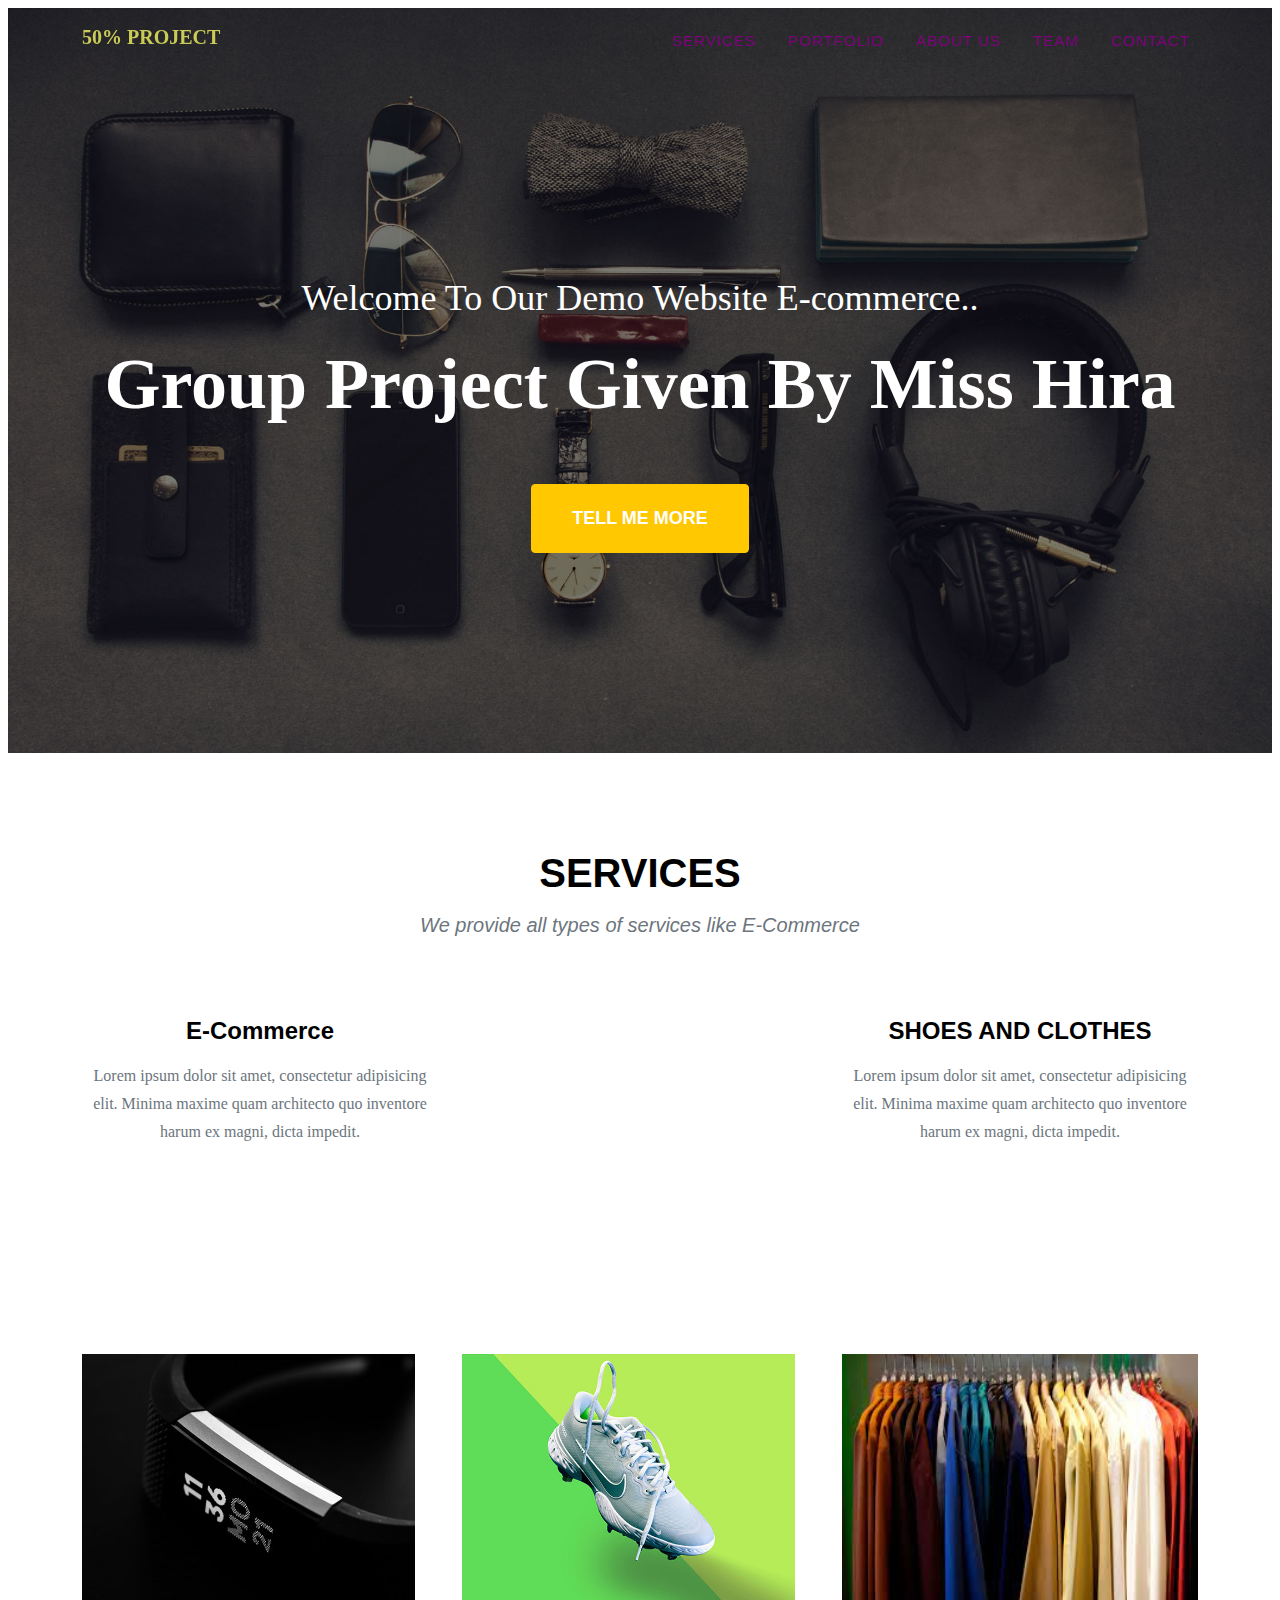
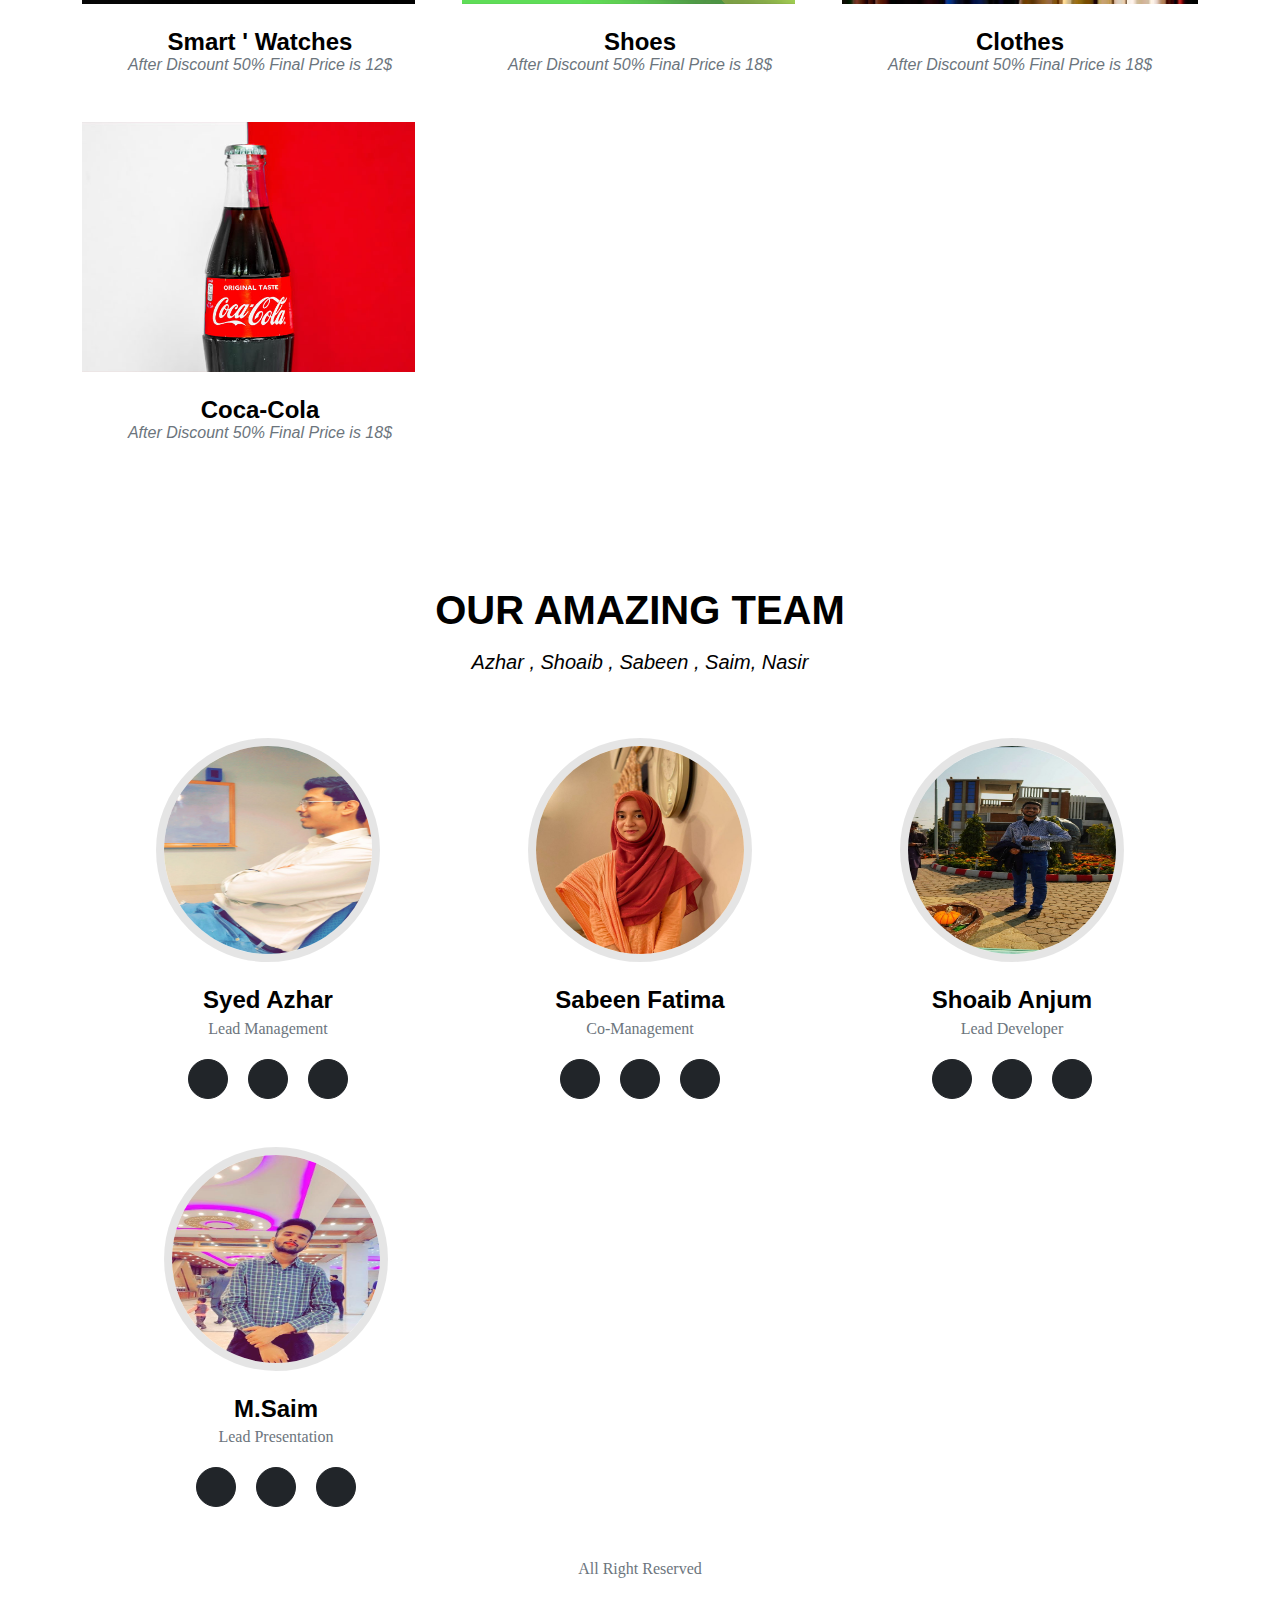
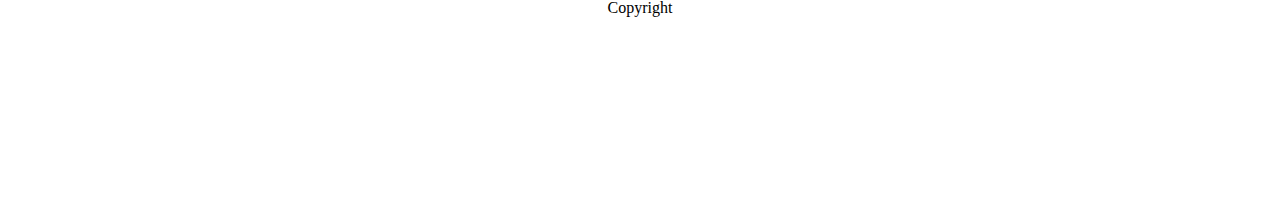
<file: index.html>
<!DOCTYPE html>
<html lang="en">
    <head>
        <meta charset="utf-8" />        
        <title>GROUP PROJECT</title>
        <!-- Favicon-->
        <link rel="icon" type="image/x-icon" href="assets/favi.ico" />
        <link href="css/styles.css" rel="stylesheet" />
    </head>
    <body id="page-top">
        <!-- Navigation-->
        <nav class="navbar navbar-expand-lg navbar-dark fixed-top" id="mainNav">
            <div class="container">
                <h1 class="heading" >50% PROJECT</h1>
                <button class="navbar-toggler" type="button" data-bs-toggle="collapse" data-bs-target="#navbarResponsive" aria-controls="navbarResponsive" aria-expanded="false" aria-label="Toggle navigation">
                    Menu
                    <i class="fas fa-bars ms-1"></i>
                </button>
                <div class="collapse navbar-collapse" id="navbarResponsive">
                    <ul class="navbar-nav text-uppercase ms-auto py-4 py-lg-0">
                        <li class="nav-item"><a class="nav-link" href="#services">Services</a></li>
                        <li class="nav-item"><a class="nav-link" href="#portfolio">Portfolio</a></li>
                        <li class="nav-item"><a class="nav-link" href="aboutus.html">About Us</a></li>
                        <li class="nav-item"><a class="nav-link" href="#team">Team</a></li>
                        <li class="nav-item"><a class="nav-link" href="Contactus.html">Contact</a></li>
                    </ul>
                </div>
            </div>
        </nav>

        <header class="masthead">
            <div class="container">
                <div class="masthead-subheading">Welcome To Our Demo Website E-commerce..</div>
                <div class="masthead-heading ">Group Project Given By Miss Hira</div>
                <a class="btn btn-primary btn-xl text-uppercase" href="#services">Tell Me More</a>
            </div>
        </header>
        <!-- Services-->
        <section class="page-section" id="services">
            <div class="container">
                <div class="text-center">
                    <h2 class="section-heading text-uppercase">Services</h2>
                    <h3 class="section-subheading text-muted">We provide all types of services like E-Commerce</h3>
                </div>
                <div class="row text-center">
                    <div class="col-md-4">
                        <span class="fa-stack fa-4x">
                            <i class="fas fa-circle fa-stack-2x text-primary"></i>
                            <i class="fas fa-shopping-cart fa-stack-1x fa-inverse"></i>
                        </span>
                        <h4 class="my-3">E-Commerce</h4>
                        <p class="text-muted">Lorem ipsum dolor sit amet, consectetur adipisicing elit. Minima maxime quam architecto quo inventore harum ex magni, dicta impedit.</p>
                    </div>
                    <div class="col-md-4">
                        <span class="fa-stack fa-4x">
                            <i class="fas fa-circle fa-stack-2x text-primary"></i>
                            <i class="fas fa-laptop fa-stack-1x fa-inverse"></i>
                        </span>
                    </div>
                    <div class="col-md-4">
                        <span class="fa-stack fa-4x">
                            <i class="fas fa-circle fa-stack-2x text-primary"></i>
                            <i class="fas fa-lock fa-stack-1x fa-inverse"></i>
                        </span>
                        <h4 class="my-3">SHOES AND CLOTHES</h4>
                        <p class="text-muted">Lorem ipsum dolor sit amet, consectetur adipisicing elit. Minima maxime quam architecto quo inventore harum ex magni, dicta impedit.</p>
                    </div>
                </div>
            </div>
        </section>
        <!-- Portfolio Grid-->
        <section class="page-section bg-light" id="portfolio">
            <div class="container">
                <div class="text-center">
                </div>
                <div class="row">
                    <div class="col-lg-4 col-sm-6 mb-4">
                        <!-- Portfolio item 1-->
                        <div class="portfolio-item">
                            <a class="portfolio-link" data-bs-toggle="modal" href="#portfolioModal1">
                                <div class="portfolio-hover">
                                    <div class="portfolio-hover-content"><i class="fas fa-plus fa-3x"></i></div>
                                </div>
                                <img class="img-fluid" src="assets/img/portfolio/1.jpg" alt="..." />
                            </a>
                            <div class="portfolio-caption">
                                <div class="portfolio-caption-heading">Smart ' Watches</div>
                                <div class="portfolio-caption-subheading text-muted">After Discount 50% Final Price is 12$</div>
                            </div>
                        </div>
                    </div>
                    <div class="col-lg-4 col-sm-6 mb-4">
                        <div class="portfolio-item">
                            <a class="portfolio-link" data-bs-toggle="modal" href="#portfolioModal2">
                                <div class="portfolio-hover">
                                    <div class="portfolio-hover-content"><i class="fas fa-plus fa-3x"></i></div>
                                </div>
                                <img class="img-fluid" src="assets/img/portfolio/2.jpg" alt="..." />
                            </a>
                            <div class="portfolio-caption">
                                <div class="portfolio-caption-heading">Shoes</div>
                                <div class="portfolio-caption-subheading text-muted">After Discount 50% Final Price is 18$</div>
                            </div>
                        </div>
                    </div>
                    <div class="col-lg-4 col-sm-6 mb-4">
                        <!-- Portfolio item 3-->
                        <div class="portfolio-item">
                            <a class="portfolio-link" data-bs-toggle="modal" href="#portfolioModal3">
                                <div class="portfolio-hover">
                                    <div class="portfolio-hover-content"><i class="fas fa-plus fa-3x"></i></div>
                                </div>
                                <img class="img-fluid" src="assets/img/clothes.jpg" alt="..." />
                            </a>
                            <div class="portfolio-caption">
                                <div class="portfolio-caption-heading">Clothes</div>
                                <div class="portfolio-caption-subheading text-muted">After Discount 50% Final Price is 18$</div>
                            </div>
                        </div>
                        
                    </div>

                    <div class="col-lg-4 col-sm-6 mb-4">
                        <!-- Portfolio item 2-->
                        <div class="portfolio-item">
                            <a class="portfolio-link" data-bs-toggle="modal" href="#portfolioModal2">
                                <div class="portfolio-hover">
                                    <div class="portfolio-hover-content"><i class="fas fa-plus fa-3x"></i></div>
                                </div>
                                <img class="img-fluid" src="assets/img/portfolio/4.jpg" alt="..." />
                            </a>
                            <div class="portfolio-caption">
                                <div class="portfolio-caption-heading">Coca-Cola</div>
                                <div class="portfolio-caption-subheading text-muted">After Discount 50% Final Price is 18$</div>
                            </div>
                        </div>
                    </div>
                   
        <section class="page-section bg-light" id="team">
            <div class="container">
                <div class="text-center">
                    <h2 class="section-heading text-uppercase">Our Amazing Team</h2>
                    <h3 class="section-subheading">Azhar , Shoaib , Sabeen , Saim, Nasir</h3>
                </div>
                <div class="row">
                    <div class="col-lg-4">
                        <div class="team-member">
                            <img class="mx-auto rounded-circle" src="assets/img/Azhar4.jpg" alt="..." />
                            <h4>Syed Azhar</h4>
                            <p class="text-muted">Lead Management </p>
                            <a class="btn btn-dark btn-social mx-2" href="#!" aria-label="Parveen Anand Twitter Profile"><i class="fab fa-twitter"></i></a>
                            <a class="btn btn-dark btn-social mx-2" href="#!" aria-label="Parveen Anand Facebook Profile"><i class="fab fa-facebook-f"></i></a>
                            <a class="btn btn-dark btn-social mx-2" href="#!" aria-label="Parveen Anand LinkedIn Profile"><i class="fab fa-linkedin-in"></i></a>
                        </div>
                    </div>
                    <div class="col-lg-4">
                        <div class="team-member">
                            <img class="mx-auto rounded-circle" src="assets/img/sabeen4.jpg" alt="..." />
                            <h4>Sabeen Fatima</h4>
                            <p class="text-muted">Co-Management</p>
                            <a class="btn btn-dark btn-social mx-2" href="#!" aria-label="Diana Petersen Twitter Profile"><i class="fab fa-twitter"></i></a>
                            <a class="btn btn-dark btn-social mx-2" href="#!" aria-label="Diana Petersen Facebook Profile"><i class="fab fa-facebook-f"></i></a>
                            <a class="btn btn-dark btn-social mx-2" href="#!" aria-label="Diana Petersen LinkedIn Profile"><i class="fab fa-linkedin-in"></i></a>
                        </div>
                    </div>
                    <div class="col-lg-4">
                        <div class="team-member">
                            <img class="mx-auto rounded-circle" src="assets/img/shoaib4.jpg" alt="..." />
                            <h4>Shoaib Anjum</h4>
                            <p class="text-muted">Lead Developer</p>
                            <a class="btn btn-dark btn-social mx-2" href="#!" aria-label="Larry Parker Twitter Profile"><i class="fab fa-twitter"></i></a>
                            <a class="btn btn-dark btn-social mx-2" href="#!" aria-label="Larry Parker Facebook Profile"><i class="fab fa-facebook-f"></i></a>
                            <a class="btn btn-dark btn-social mx-2" href="#!" aria-label="Larry Parker LinkedIn Profile"><i class="fab fa-linkedin-in"></i></a>
                        </div>
                    </div>
                </div>
                <div class="col-lg-4">
                    <div class="team-member">
                        <img class="mx-auto rounded-circle" src="assets/img/saim4.jpg" alt="..." />
                        <h4>M.Saim</h4>
                        <p class="text-muted">Lead Presentation </p>
                        <a class="btn btn-dark btn-social mx-2" href="#!" aria-label="Parveen Anand Twitter Profile"><i class="fab fa-twitter"></i></a>
                        <a class="btn btn-dark btn-social mx-2" href="#!" aria-label="Parveen Anand Facebook Profile"><i class="fab fa-facebook-f"></i></a>
                        <a class="btn btn-dark btn-social mx-2" href="#!" aria-label="Parveen Anand LinkedIn Profile"><i class="fab fa-linkedin-in"></i></a>
                    </div>
                </div>
                <div class="row">
                    <div class="col-lg-8 mx-auto text-center"><p class="large text-muted">All Right Reserved </p> Copyright </div>
                </div>
            </div>
        </section>
       
    </body>
</html>
</file>
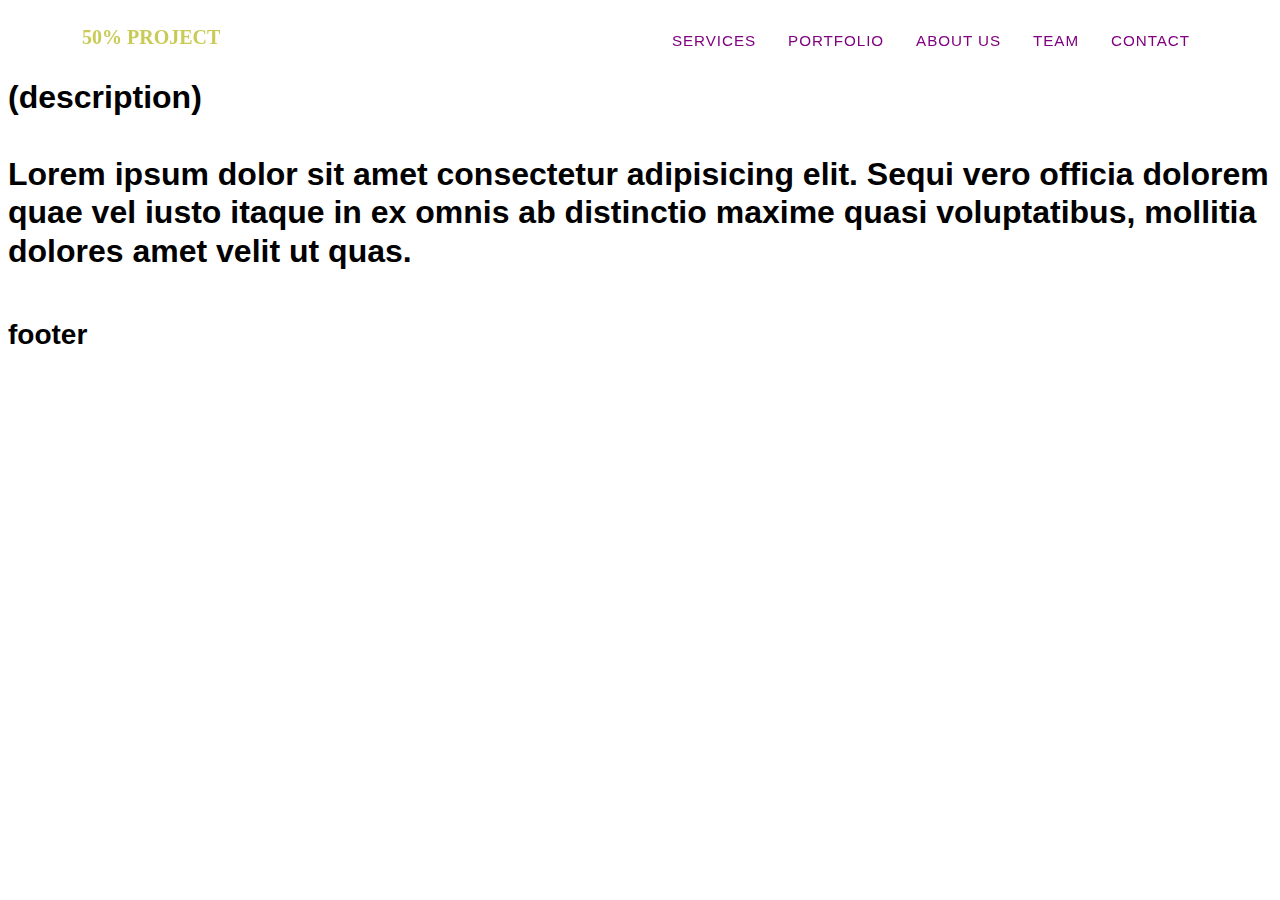
<file: aboutus.html>
<!DOCTYPE html>
<html lang="en">

<head>
    <meta charset="UTF-8">
    <meta http-equiv="X-UA-Compatible" content="IE=edge">
    <meta name="viewport" content="width=device-width, initial-scale=1.0">
    <title>Document</title>
    <link rel="stylesheet" href="./css/styles.css">
</head>

<body>
    <nav class="navbar navbar-expand-lg navbar-dark fixed-top" id="mainNav">
        <div class="container">
            <h1 class="heading">50% PROJECT</h1>
            <button class="navbar-toggler" type="button" data-bs-toggle="collapse" data-bs-target="#navbarResponsive"
                aria-controls="navbarResponsive" aria-expanded="false" aria-label="Toggle navigation">
                Menu
                <i class="fas fa-bars ms-1"></i>
            </button>
            <div class="collapse navbar-collapse" id="navbarResponsive">
                <ul class="navbar-nav text-uppercase ms-auto py-4 py-lg-0">
                    <li class="nav-item"><a class="nav-link" href="index.html">Services</a></li>
                    <li class="nav-item"><a class="nav-link" href="index.html">Portfolio</a></li>
                    <li class="nav-item"><a class="nav-link" href="index.html">About Us</a></li>
                    <li class="nav-item"><a class="nav-link" href="index.html">Team</a></li>
                    <li class="nav-item"><a class="nav-link" href="index.html">Contact</a></li>
                </ul>
            </div>
        </div>
    </nav>

    <div class="aboutus">
        <h2>
            (description) <br>
             <br> Lorem ipsum dolor sit amet consectetur adipisicing elit. Sequi vero officia dolorem quae vel iusto itaque in
            ex omnis ab distinctio maxime quasi voluptatibus, mollitia dolores amet velit ut quas.
        </h2>
    </div>

    <footer>
        <h3>footer</h3>
    </footer>

</body>

</html>
</file>
<file: css/styles.css>
*,
*::before,
*::after {
  box-sizing: border-box;
}

@media (prefers-reduced-motion: no-preference) {
  :root {
    scroll-behavior: smooth;
  }
}


.heading{
  font-size: 20px;
  font-family: Cambria, Cochin, Georgia, Times, 'Times New Roman', serif;
  color: rgb(202, 202, 86);
}



hr {
  margin: 1rem 0;
  color: inherit;
  background-color: currentColor;
  border: 0;
  opacity: 0.25;
}

hr:not([size]) {
  height: 1px;
}

h6, .h6, h5, .h5, h4, .h4, h3, .h3, h2, .h2, h1, .h1 {
  margin-top: 0;
  margin-bottom: 0.5rem;
  font-family: "Montserrat", -apple-system, BlinkMacSystemFont, "Segoe UI", Roboto, "Helvetica Neue", Arial, sans-serif, "Apple Color Emoji", "Segoe UI Emoji", "Segoe UI Symbol", "Noto Color Emoji";
  font-weight: 700;
  line-height: 1.2;
}

h1, .h1 {
  font-size: calc(1.375rem + 1.5vw);
}
@media (min-width: 1200px) {
  h1, .h1 {
    font-size: 2.5rem;
  }
}

h2, .h2 {
  font-size: calc(1.325rem + 0.9vw);
}
@media (min-width: 1200px) {
  h2, .h2 {
    font-size: 2rem;
  }
}

h3, .h3 {
  font-size: calc(1.3rem + 0.6vw);
}
@media (min-width: 1200px) {
  h3, .h3 {
    font-size: 1.75rem;
  }
}

h4, .h4 {
  font-size: calc(1.275rem + 0.3vw);
}
@media (min-width: 1200px) {
  h4, .h4 {
    font-size: 1.5rem;
  }
}

h5, .h5 {
  font-size: 1.25rem;
}

h6, .h6 {
  font-size: 1rem;
}

p {
  margin-top: 0;
  margin-bottom: 1rem;
}

abbr[title],
abbr[data-bs-original-title] {
  -webkit-text-decoration: underline dotted;
          text-decoration: underline dotted;
  cursor: help;
  -webkit-text-decoration-skip-ink: none;
          text-decoration-skip-ink: none;
}

address {
  margin-bottom: 1rem;
  font-style: normal;
  line-height: inherit;
}

ol,
ul {
  padding-left: 2rem;
}

ol,
ul,
dl {
  margin-top: 0;
  margin-bottom: 1rem;
}

ol ol,
ul ul,
ol ul,
ul ol {
  margin-bottom: 0;
}

dt {
  font-weight: 700;
}

dd {
  margin-bottom: 0.5rem;
  margin-left: 0;
}

blockquote {
  margin: 0 0 1rem;
}

b,
strong {
  font-weight: bolder;
}

small, .small {
  font-size: 0.875em;
}

mark, .mark {
  padding: 0.2em;
  background-color: #fcf8e3;
}

sub,
sup {
  position: relative;
  font-size: 0.75em;
  line-height: 0;
  vertical-align: baseline;
}

sub {
  bottom: -0.25em;
}

sup {
  top: -0.5em;
}

a {
  color: #ffc800;
  text-decoration: underline;
}
a:hover {
  color: #cca000;
}

a:not([href]):not([class]), a:not([href]):not([class]):hover {
  color: inherit;
  text-decoration: none;
}

pre,
code,
kbd,
samp {
  font-family: var(--bs-font-monospace);
  font-size: 1em;
  direction: ltr /* rtl:ignore */;
  unicode-bidi: bidi-override;
}

pre {
  display: block;
  margin-top: 0;
  margin-bottom: 1rem;
  overflow: auto;
  font-size: 0.875em;
}
pre code {
  font-size: inherit;
  color: inherit;
  word-break: normal;
}

code {
  font-size: 0.875em;
  color: #d63384;
  word-wrap: break-word;
}
a > code {
  color: inherit;
}

kbd {
  padding: 0.2rem 0.4rem;
  font-size: 0.875em;
  color: #fff;
  background-color: #212529;
  border-radius: 0.2rem;
}
kbd kbd {
  padding: 0;
  font-size: 1em;
  font-weight: 700;
}

figure {
  margin: 0 0 1rem;
}

img,
svg {
  vertical-align: middle;
}

table {
  caption-side: bottom;
  border-collapse: collapse;
}

caption {
  padding-top: 0.5rem;
  padding-bottom: 0.5rem;
  color: #6c757d;
  text-align: left;
}

th {
  text-align: inherit;
  text-align: -webkit-match-parent;
}

thead,
tbody,
tfoot,
tr,
td,
th {
  border-color: inherit;
  border-style: solid;
  border-width: 0;
}

label {
  display: inline-block;
}

button {
  border-radius: 0;
}

button:focus:not(:focus-visible) {
  outline: 0;
}

input,
button,
select,
optgroup,
textarea {
  margin: 0;
  font-family: inherit;
  font-size: inherit;
  line-height: inherit;
}

button,
select {
  text-transform: none;
}

[role=button] {
  cursor: pointer;
}

select {
  word-wrap: normal;
}
select:disabled {
  opacity: 1;
}

[list]::-webkit-calendar-picker-indicator {
  display: none;
}

button,
[type=button],
[type=reset],
[type=submit] {
  -webkit-appearance: button;
}
button:not(:disabled),
[type=button]:not(:disabled),
[type=reset]:not(:disabled),
[type=submit]:not(:disabled) {
  cursor: pointer;
}

::-moz-focus-inner {
  padding: 0;
  border-style: none;
}

textarea {
  resize: vertical;
}

fieldset {
  min-width: 0;
  padding: 0;
  margin: 0;
  border: 0;
}

legend {
  float: left;
  width: 100%;
  padding: 0;
  margin-bottom: 0.5rem;
  font-size: calc(1.275rem + 0.3vw);
  line-height: inherit;
}
@media (min-width: 1200px) {
  legend {
    font-size: 1.5rem;
  }
}
legend + * {
  clear: left;
}

::-webkit-datetime-edit-fields-wrapper,
::-webkit-datetime-edit-text,
::-webkit-datetime-edit-minute,
::-webkit-datetime-edit-hour-field,
::-webkit-datetime-edit-day-field,
::-webkit-datetime-edit-month-field,
::-webkit-datetime-edit-year-field {
  padding: 0;
}

::-webkit-inner-spin-button {
  height: auto;
}

[type=search] {
  outline-offset: -2px;
  -webkit-appearance: textfield;
}

/* rtl:raw:
[type="tel"],
[type="url"],
[type="email"],
[type="number"] {
  direction: ltr;
}
*/
::-webkit-search-decoration {
  -webkit-appearance: none;
}

::-webkit-color-swatch-wrapper {
  padding: 0;
}

::-webkit-file-upload-button {
  font: inherit;
}

::file-selector-button {
  font: inherit;
}

::-webkit-file-upload-button {
  font: inherit;
  -webkit-appearance: button;
}

output {
  display: inline-block;
}

iframe {
  border: 0;
}

summary {
  display: list-item;
  cursor: pointer;
}

progress {
  vertical-align: baseline;
}

[hidden] {
  display: none !important;
}

.lead {
  font-size: 1.25rem;
  font-weight: 300;
}

.display-1 {
  font-size: calc(1.625rem + 4.5vw);
  font-weight: 300;
  line-height: 1.2;
}
@media (min-width: 1200px) {
  .display-1 {
    font-size: 5rem;
  }
}

.display-2 {
  font-size: calc(1.575rem + 3.9vw);
  font-weight: 300;
  line-height: 1.2;
}
@media (min-width: 1200px) {
  .display-2 {
    font-size: 4.5rem;
  }
}

.display-3 {
  font-size: calc(1.525rem + 3.3vw);
  font-weight: 300;
  line-height: 1.2;
}
@media (min-width: 1200px) {
  .display-3 {
    font-size: 4rem;
  }
}

.display-4 {
  font-size: calc(1.475rem + 2.7vw);
  font-weight: 300;
  line-height: 1.2;
}
@media (min-width: 1200px) {
  .display-4 {
    font-size: 3.5rem;
  }
}

.display-5 {
  font-size: calc(1.425rem + 2.1vw);
  font-weight: 300;
  line-height: 1.2;
}
@media (min-width: 1200px) {
  .display-5 {
    font-size: 3rem;
  }
}

.display-6 {
  font-size: calc(1.375rem + 1.5vw);
  font-weight: 300;
  line-height: 1.2;
}
@media (min-width: 1200px) {
  .display-6 {
    font-size: 2.5rem;
  }
}

.list-unstyled {
  padding-left: 0;
  list-style: none;
}

.list-inline {
  padding-left: 0;
  list-style: none;
}

.list-inline-item {
  display: inline-block;
}
.list-inline-item:not(:last-child) {
  margin-right: 0.5rem;
}

.initialism {
  font-size: 0.875em;
  text-transform: uppercase;
}

.blockquote {
  margin-bottom: 1rem;
  font-size: 1.25rem;
}
.blockquote > :last-child {
  margin-bottom: 0;
}

.blockquote-footer {
  margin-top: -1rem;
  margin-bottom: 1rem;
  font-size: 0.875em;
  color: #6c757d;
}
.blockquote-footer::before {
  content: "— ";
}

.img-fluid {
  max-width: 100%;
  height: 250px;
}

.img-thumbnail {
  padding: 0.25rem;
  background-color: #fff;
  border: 1px solid #dee2e6;
  border-radius: 0.25rem;
  max-width: 100%;
  height: auto;
}

.figure {
  display: inline-block;
}

.figure-img {
  margin-bottom: 0.5rem;
  line-height: 1;
}

.figure-caption {
  font-size: 0.875em;
  color: #6c757d;
}

.container,
.container-fluid,
.container-xxl,
.container-xl,
.container-lg,
.container-md,
.container-sm {
  width: 100%;
  padding-right: var(--bs-gutter-x, 0.75rem);
  padding-left: var(--bs-gutter-x, 0.75rem);
  margin-right: auto;
  margin-left: auto;
}

@media (min-width: 576px) {
  .container-sm, .container {
    max-width: 540px;
  }
}
@media (min-width: 768px) {
  .container-md, .container-sm, .container {
    max-width: 720px;
  }
}
@media (min-width: 992px) {
  .container-lg, .container-md, .container-sm, .container {
    max-width: 960px;
  }
}
@media (min-width: 1200px) {
  .container-xl, .container-lg, .container-md, .container-sm, .container {
    max-width: 1140px;
  }
}
@media (min-width: 1400px) {
  .container-xxl, .container-xl, .container-lg, .container-md, .container-sm, .container {
    max-width: 1320px;
  }
}
.row {
  --bs-gutter-x: 1.5rem;
  --bs-gutter-y: 0;
  display: flex;
  flex-wrap: wrap;
  margin-top: calc(-1 * var(--bs-gutter-y));
  margin-right: calc(-0.5 * var(--bs-gutter-x));
  margin-left: calc(-0.5 * var(--bs-gutter-x));
}
.row > * {
  flex-shrink: 0;
  width: 100%;
  max-width: 100%;
  padding-right: calc(var(--bs-gutter-x) * 0.5);
  padding-left: calc(var(--bs-gutter-x) * 0.5);
  margin-top: var(--bs-gutter-y);
}

.col {
  flex: 1 0 0%;
}

.row-cols-auto > * {
  flex: 0 0 auto;
  width: auto;
}

.row-cols-1 > * {
  flex: 0 0 auto;
  width: 100%;
}

.row-cols-2 > * {
  flex: 0 0 auto;
  width: 50%;
}

.row-cols-3 > * {
  flex: 0 0 auto;
  width: 33.3333333333%;
}

.row-cols-4 > * {
  flex: 0 0 auto;
  width: 25%;
}

.row-cols-5 > * {
  flex: 0 0 auto;
  width: 20%;
}

.row-cols-6 > * {
  flex: 0 0 auto;
  width: 16.6666666667%;
}

.col-auto {
  flex: 0 0 auto;
  width: auto;
}

.col-1 {
  flex: 0 0 auto;
  width: 8.33333333%;
}

.col-2 {
  flex: 0 0 auto;
  width: 16.66666667%;
}

.col-3 {
  flex: 0 0 auto;
  width: 25%;
}

.col-4 {
  flex: 0 0 auto;
  width: 33.33333333%;
}

.col-5 {
  flex: 0 0 auto;
  width: 41.66666667%;
}

.col-6 {
  flex: 0 0 auto;
  width: 50%;
}

.col-7 {
  flex: 0 0 auto;
  width: 58.33333333%;
}

.col-8 {
  flex: 0 0 auto;
  width: 66.66666667%;
}

.col-9 {
  flex: 0 0 auto;
  width: 75%;
}

.col-10 {
  flex: 0 0 auto;
  width: 83.33333333%;
}

.col-11 {
  flex: 0 0 auto;
  width: 91.66666667%;
}

.col-12 {
  flex: 0 0 auto;
  width: 100%;
}

.offset-1 {
  margin-left: 8.33333333%;
}

.offset-2 {
  margin-left: 16.66666667%;
}

.offset-3 {
  margin-left: 25%;
}

.offset-4 {
  margin-left: 33.33333333%;
}

.offset-5 {
  margin-left: 41.66666667%;
}

.offset-6 {
  margin-left: 50%;
}

.offset-7 {
  margin-left: 58.33333333%;
}

.offset-8 {
  margin-left: 66.66666667%;
}

.offset-9 {
  margin-left: 75%;
}

.offset-10 {
  margin-left: 83.33333333%;
}

.offset-11 {
  margin-left: 91.66666667%;
}

.g-0,
.gx-0 {
  --bs-gutter-x: 0;
}

.g-0,
.gy-0 {
  --bs-gutter-y: 0;
}

.g-1,
.gx-1 {
  --bs-gutter-x: 0.25rem;
}

.g-1,
.gy-1 {
  --bs-gutter-y: 0.25rem;
}

.g-2,
.gx-2 {
  --bs-gutter-x: 0.5rem;
}

.g-2,
.gy-2 {
  --bs-gutter-y: 0.5rem;
}

.g-3,
.gx-3 {
  --bs-gutter-x: 1rem;
}

.g-3,
.gy-3 {
  --bs-gutter-y: 1rem;
}

.g-4,
.gx-4 {
  --bs-gutter-x: 1.5rem;
}

.g-4,
.gy-4 {
  --bs-gutter-y: 1.5rem;
}

.g-5,
.gx-5 {
  --bs-gutter-x: 3rem;
}

.g-5,
.gy-5 {
  --bs-gutter-y: 3rem;
}

@media (min-width: 576px) {
  .col-sm {
    flex: 1 0 0%;
  }

  .row-cols-sm-auto > * {
    flex: 0 0 auto;
    width: auto;
  }

  .row-cols-sm-1 > * {
    flex: 0 0 auto;
    width: 100%;
  }

  .row-cols-sm-2 > * {
    flex: 0 0 auto;
    width: 50%;
  }

  .row-cols-sm-3 > * {
    flex: 0 0 auto;
    width: 33.3333333333%;
  }

  .row-cols-sm-4 > * {
    flex: 0 0 auto;
    width: 25%;
  }

  .row-cols-sm-5 > * {
    flex: 0 0 auto;
    width: 20%;
  }

  .row-cols-sm-6 > * {
    flex: 0 0 auto;
    width: 16.6666666667%;
  }

  .col-sm-auto {
    flex: 0 0 auto;
    width: auto;
  }

  .col-sm-1 {
    flex: 0 0 auto;
    width: 8.33333333%;
  }

  .col-sm-2 {
    flex: 0 0 auto;
    width: 16.66666667%;
  }

  .col-sm-3 {
    flex: 0 0 auto;
    width: 25%;
  }

  .col-sm-4 {
    flex: 0 0 auto;
    width: 33.33333333%;
  }

  .col-sm-5 {
    flex: 0 0 auto;
    width: 41.66666667%;
  }

  .col-sm-6 {
    flex: 0 0 auto;
    width: 50%;
  }

  .col-sm-7 {
    flex: 0 0 auto;
    width: 58.33333333%;
  }

  .col-sm-8 {
    flex: 0 0 auto;
    width: 66.66666667%;
  }

  .col-sm-9 {
    flex: 0 0 auto;
    width: 75%;
  }

  .col-sm-10 {
    flex: 0 0 auto;
    width: 83.33333333%;
  }

  .col-sm-11 {
    flex: 0 0 auto;
    width: 91.66666667%;
  }

  .col-sm-12 {
    flex: 0 0 auto;
    width: 100%;
  }

  .offset-sm-0 {
    margin-left: 0;
  }

  .offset-sm-1 {
    margin-left: 8.33333333%;
  }

  .offset-sm-2 {
    margin-left: 16.66666667%;
  }

  .offset-sm-3 {
    margin-left: 25%;
  }

  .offset-sm-4 {
    margin-left: 33.33333333%;
  }

  .offset-sm-5 {
    margin-left: 41.66666667%;
  }

  .offset-sm-6 {
    margin-left: 50%;
  }

  .offset-sm-7 {
    margin-left: 58.33333333%;
  }

  .offset-sm-8 {
    margin-left: 66.66666667%;
  }

  .offset-sm-9 {
    margin-left: 75%;
  }

  .offset-sm-10 {
    margin-left: 83.33333333%;
  }

  .offset-sm-11 {
    margin-left: 91.66666667%;
  }

  .g-sm-0,
.gx-sm-0 {
    --bs-gutter-x: 0;
  }

  .g-sm-0,
.gy-sm-0 {
    --bs-gutter-y: 0;
  }

  .g-sm-1,
.gx-sm-1 {
    --bs-gutter-x: 0.25rem;
  }

  .g-sm-1,
.gy-sm-1 {
    --bs-gutter-y: 0.25rem;
  }

  .g-sm-2,
.gx-sm-2 {
    --bs-gutter-x: 0.5rem;
  }

  .g-sm-2,
.gy-sm-2 {
    --bs-gutter-y: 0.5rem;
  }

  .g-sm-3,
.gx-sm-3 {
    --bs-gutter-x: 1rem;
  }

  .g-sm-3,
.gy-sm-3 {
    --bs-gutter-y: 1rem;
  }

  .g-sm-4,
.gx-sm-4 {
    --bs-gutter-x: 1.5rem;
  }

  .g-sm-4,
.gy-sm-4 {
    --bs-gutter-y: 1.5rem;
  }

  .g-sm-5,
.gx-sm-5 {
    --bs-gutter-x: 3rem;
  }

  .g-sm-5,
.gy-sm-5 {
    --bs-gutter-y: 3rem;
  }
}
@media (min-width: 768px) {
  .col-md {
    flex: 1 0 0%;
  }

  .row-cols-md-auto > * {
    flex: 0 0 auto;
    width: auto;
  }

  .row-cols-md-1 > * {
    flex: 0 0 auto;
    width: 100%;
  }

  .row-cols-md-2 > * {
    flex: 0 0 auto;
    width: 50%;
  }

  .row-cols-md-3 > * {
    flex: 0 0 auto;
    width: 33.3333333333%;
  }

  .row-cols-md-4 > * {
    flex: 0 0 auto;
    width: 25%;
  }

  .row-cols-md-5 > * {
    flex: 0 0 auto;
    width: 20%;
  }

  .row-cols-md-6 > * {
    flex: 0 0 auto;
    width: 16.6666666667%;
  }

  .col-md-auto {
    flex: 0 0 auto;
    width: auto;
  }

  .col-md-1 {
    flex: 0 0 auto;
    width: 8.33333333%;
  }

  .col-md-2 {
    flex: 0 0 auto;
    width: 16.66666667%;
  }

  .col-md-3 {
    flex: 0 0 auto;
    width: 25%;
  }

  .col-md-4 {
    flex: 0 0 auto;
    width: 33.33333333%;
  }

  .col-md-5 {
    flex: 0 0 auto;
    width: 41.66666667%;
  }

  .col-md-6 {
    flex: 0 0 auto;
    width: 50%;
  }

  .col-md-7 {
    flex: 0 0 auto;
    width: 58.33333333%;
  }

  .col-md-8 {
    flex: 0 0 auto;
    width: 66.66666667%;
  }

  .col-md-9 {
    flex: 0 0 auto;
    width: 75%;
  }

  .col-md-10 {
    flex: 0 0 auto;
    width: 83.33333333%;
  }

  .col-md-11 {
    flex: 0 0 auto;
    width: 91.66666667%;
  }

  .col-md-12 {
    flex: 0 0 auto;
    width: 100%;
  }

  .offset-md-0 {
    margin-left: 0;
  }

  .offset-md-1 {
    margin-left: 8.33333333%;
  }

  .offset-md-2 {
    margin-left: 16.66666667%;
  }

  .offset-md-3 {
    margin-left: 25%;
  }

  .offset-md-4 {
    margin-left: 33.33333333%;
  }

  .offset-md-5 {
    margin-left: 41.66666667%;
  }

  .offset-md-6 {
    margin-left: 50%;
  }

  .offset-md-7 {
    margin-left: 58.33333333%;
  }

  .offset-md-8 {
    margin-left: 66.66666667%;
  }

  .offset-md-9 {
    margin-left: 75%;
  }

  .offset-md-10 {
    margin-left: 83.33333333%;
  }

  .offset-md-11 {
    margin-left: 91.66666667%;
  }

  .g-md-0,
.gx-md-0 {
    --bs-gutter-x: 0;
  }

  .g-md-0,
.gy-md-0 {
    --bs-gutter-y: 0;
  }

  .g-md-1,
.gx-md-1 {
    --bs-gutter-x: 0.25rem;
  }

  .g-md-1,
.gy-md-1 {
    --bs-gutter-y: 0.25rem;
  }

  .g-md-2,
.gx-md-2 {
    --bs-gutter-x: 0.5rem;
  }

  .g-md-2,
.gy-md-2 {
    --bs-gutter-y: 0.5rem;
  }

  .g-md-3,
.gx-md-3 {
    --bs-gutter-x: 1rem;
  }

  .g-md-3,
.gy-md-3 {
    --bs-gutter-y: 1rem;
  }

  .g-md-4,
.gx-md-4 {
    --bs-gutter-x: 1.5rem;
  }

  .g-md-4,
.gy-md-4 {
    --bs-gutter-y: 1.5rem;
  }

  .g-md-5,
.gx-md-5 {
    --bs-gutter-x: 3rem;
  }

  .g-md-5,
.gy-md-5 {
    --bs-gutter-y: 3rem;
  }
}
@media (min-width: 992px) {
  .col-lg {
    flex: 1 0 0%;
  }

  .row-cols-lg-auto > * {
    flex: 0 0 auto;
    width: auto;
  }

  .row-cols-lg-1 > * {
    flex: 0 0 auto;
    width: 100%;
  }

  .row-cols-lg-2 > * {
    flex: 0 0 auto;
    width: 50%;
  }

  .row-cols-lg-3 > * {
    flex: 0 0 auto;
    width: 33.3333333333%;
  }

  .row-cols-lg-4 > * {
    flex: 0 0 auto;
    width: 25%;
  }

  .row-cols-lg-5 > * {
    flex: 0 0 auto;
    width: 20%;
  }

  .row-cols-lg-6 > * {
    flex: 0 0 auto;
    width: 16.6666666667%;
  }

  .col-lg-auto {
    flex: 0 0 auto;
    width: auto;
  }

  .col-lg-1 {
    flex: 0 0 auto;
    width: 8.33333333%;
  }

  .col-lg-2 {
    flex: 0 0 auto;
    width: 16.66666667%;
  }

  .col-lg-3 {
    flex: 0 0 auto;
    width: 25%;
  }

  .col-lg-4 {
    flex: 0 0 auto;
    width: 33.33333333%;
  }

  .col-lg-5 {
    flex: 0 0 auto;
    width: 41.66666667%;
  }

  .col-lg-6 {
    flex: 0 0 auto;
    width: 50%;
  }

  .col-lg-7 {
    flex: 0 0 auto;
    width: 58.33333333%;
  }

  .col-lg-8 {
    flex: 0 0 auto;
    width: 66.66666667%;
  }

  .col-lg-9 {
    flex: 0 0 auto;
    width: 75%;
  }

  .col-lg-10 {
    flex: 0 0 auto;
    width: 83.33333333%;
  }

  .col-lg-11 {
    flex: 0 0 auto;
    width: 91.66666667%;
  }

  .col-lg-12 {
    flex: 0 0 auto;
    width: 100%;
  }

  .offset-lg-0 {
    margin-left: 0;
  }

  .offset-lg-1 {
    margin-left: 8.33333333%;
  }

  .offset-lg-2 {
    margin-left: 16.66666667%;
  }

  .offset-lg-3 {
    margin-left: 25%;
  }

  .offset-lg-4 {
    margin-left: 33.33333333%;
  }

  .offset-lg-5 {
    margin-left: 41.66666667%;
  }

  .offset-lg-6 {
    margin-left: 50%;
  }

  .offset-lg-7 {
    margin-left: 58.33333333%;
  }

  .offset-lg-8 {
    margin-left: 66.66666667%;
  }

  .offset-lg-9 {
    margin-left: 75%;
  }

  .offset-lg-10 {
    margin-left: 83.33333333%;
  }

  .offset-lg-11 {
    margin-left: 91.66666667%;
  }

  .g-lg-0,
.gx-lg-0 {
    --bs-gutter-x: 0;
  }

  .g-lg-0,
.gy-lg-0 {
    --bs-gutter-y: 0;
  }

  .g-lg-1,
.gx-lg-1 {
    --bs-gutter-x: 0.25rem;
  }

  .g-lg-1,
.gy-lg-1 {
    --bs-gutter-y: 0.25rem;
  }

  .g-lg-2,
.gx-lg-2 {
    --bs-gutter-x: 0.5rem;
  }

  .g-lg-2,
.gy-lg-2 {
    --bs-gutter-y: 0.5rem;
  }

  .g-lg-3,
.gx-lg-3 {
    --bs-gutter-x: 1rem;
  }

  .g-lg-3,
.gy-lg-3 {
    --bs-gutter-y: 1rem;
  }

  .g-lg-4,
.gx-lg-4 {
    --bs-gutter-x: 1.5rem;
  }

  .g-lg-4,
.gy-lg-4 {
    --bs-gutter-y: 1.5rem;
  }

  .g-lg-5,
.gx-lg-5 {
    --bs-gutter-x: 3rem;
  }

  .g-lg-5,
.gy-lg-5 {
    --bs-gutter-y: 3rem;
  }
}
@media (min-width: 1200px) {
  .col-xl {
    flex: 1 0 0%;
  }

  .row-cols-xl-auto > * {
    flex: 0 0 auto;
    width: auto;
  }

  .row-cols-xl-1 > * {
    flex: 0 0 auto;
    width: 100%;
  }

  .row-cols-xl-2 > * {
    flex: 0 0 auto;
    width: 50%;
  }

  .row-cols-xl-3 > * {
    flex: 0 0 auto;
    width: 33.3333333333%;
  }

  .row-cols-xl-4 > * {
    flex: 0 0 auto;
    width: 25%;
  }

  .row-cols-xl-5 > * {
    flex: 0 0 auto;
    width: 20%;
  }

  .row-cols-xl-6 > * {
    flex: 0 0 auto;
    width: 16.6666666667%;
  }

  .col-xl-auto {
    flex: 0 0 auto;
    width: auto;
  }

  .col-xl-1 {
    flex: 0 0 auto;
    width: 8.33333333%;
  }

  .col-xl-2 {
    flex: 0 0 auto;
    width: 16.66666667%;
  }

  .col-xl-3 {
    flex: 0 0 auto;
    width: 25%;
  }

  .col-xl-4 {
    flex: 0 0 auto;
    width: 33.33333333%;
  }

  .col-xl-5 {
    flex: 0 0 auto;
    width: 41.66666667%;
  }

  .col-xl-6 {
    flex: 0 0 auto;
    width: 50%;
  }

  .col-xl-7 {
    flex: 0 0 auto;
    width: 58.33333333%;
  }

  .col-xl-8 {
    flex: 0 0 auto;
    width: 66.66666667%;
  }

  .col-xl-9 {
    flex: 0 0 auto;
    width: 75%;
  }

  .col-xl-10 {
    flex: 0 0 auto;
    width: 83.33333333%;
  }

  .col-xl-11 {
    flex: 0 0 auto;
    width: 91.66666667%;
  }

  .col-xl-12 {
    flex: 0 0 auto;
    width: 100%;
  }

  .offset-xl-0 {
    margin-left: 0;
  }

  .offset-xl-1 {
    margin-left: 8.33333333%;
  }

  .offset-xl-2 {
    margin-left: 16.66666667%;
  }

  .offset-xl-3 {
    margin-left: 25%;
  }

  .offset-xl-4 {
    margin-left: 33.33333333%;
  }

  .offset-xl-5 {
    margin-left: 41.66666667%;
  }

  .offset-xl-6 {
    margin-left: 50%;
  }

  .offset-xl-7 {
    margin-left: 58.33333333%;
  }

  .offset-xl-8 {
    margin-left: 66.66666667%;
  }

  .offset-xl-9 {
    margin-left: 75%;
  }

  .offset-xl-10 {
    margin-left: 83.33333333%;
  }

  .offset-xl-11 {
    margin-left: 91.66666667%;
  }

  .g-xl-0,
.gx-xl-0 {
    --bs-gutter-x: 0;
  }

  .g-xl-0,
.gy-xl-0 {
    --bs-gutter-y: 0;
  }

  .g-xl-1,
.gx-xl-1 {
    --bs-gutter-x: 0.25rem;
  }

  .g-xl-1,
.gy-xl-1 {
    --bs-gutter-y: 0.25rem;
  }

  .g-xl-2,
.gx-xl-2 {
    --bs-gutter-x: 0.5rem;
  }

  .g-xl-2,
.gy-xl-2 {
    --bs-gutter-y: 0.5rem;
  }

  .g-xl-3,
.gx-xl-3 {
    --bs-gutter-x: 1rem;
  }

  .g-xl-3,
.gy-xl-3 {
    --bs-gutter-y: 1rem;
  }

  .g-xl-4,
.gx-xl-4 {
    --bs-gutter-x: 1.5rem;
  }

  .g-xl-4,
.gy-xl-4 {
    --bs-gutter-y: 1.5rem;
  }

  .g-xl-5,
.gx-xl-5 {
    --bs-gutter-x: 3rem;
  }

  .g-xl-5,
.gy-xl-5 {
    --bs-gutter-y: 3rem;
  }
}
@media (min-width: 1400px) {
  .col-xxl {
    flex: 1 0 0%;
  }

  .row-cols-xxl-auto > * {
    flex: 0 0 auto;
    width: auto;
  }

  .row-cols-xxl-1 > * {
    flex: 0 0 auto;
    width: 100%;
  }

  .row-cols-xxl-2 > * {
    flex: 0 0 auto;
    width: 50%;
  }

  .row-cols-xxl-3 > * {
    flex: 0 0 auto;
    width: 33.3333333333%;
  }

  .row-cols-xxl-4 > * {
    flex: 0 0 auto;
    width: 25%;
  }

  .row-cols-xxl-5 > * {
    flex: 0 0 auto;
    width: 20%;
  }

  .row-cols-xxl-6 > * {
    flex: 0 0 auto;
    width: 16.6666666667%;
  }

  .col-xxl-auto {
    flex: 0 0 auto;
    width: auto;
  }

  .col-xxl-1 {
    flex: 0 0 auto;
    width: 8.33333333%;
  }

  .col-xxl-2 {
    flex: 0 0 auto;
    width: 16.66666667%;
  }

  .col-xxl-3 {
    flex: 0 0 auto;
    width: 25%;
  }

  .col-xxl-4 {
    flex: 0 0 auto;
    width: 33.33333333%;
  }

  .col-xxl-5 {
    flex: 0 0 auto;
    width: 41.66666667%;
  }

  .col-xxl-6 {
    flex: 0 0 auto;
    width: 50%;
  }

  .col-xxl-7 {
    flex: 0 0 auto;
    width: 58.33333333%;
  }

  .col-xxl-8 {
    flex: 0 0 auto;
    width: 66.66666667%;
  }

  .col-xxl-9 {
    flex: 0 0 auto;
    width: 75%;
  }

  .col-xxl-10 {
    flex: 0 0 auto;
    width: 83.33333333%;
  }

  .col-xxl-11 {
    flex: 0 0 auto;
    width: 91.66666667%;
  }

  .col-xxl-12 {
    flex: 0 0 auto;
    width: 100%;
  }

  .offset-xxl-0 {
    margin-left: 0;
  }

  .offset-xxl-1 {
    margin-left: 8.33333333%;
  }

  .offset-xxl-2 {
    margin-left: 16.66666667%;
  }

  .offset-xxl-3 {
    margin-left: 25%;
  }

  .offset-xxl-4 {
    margin-left: 33.33333333%;
  }

  .offset-xxl-5 {
    margin-left: 41.66666667%;
  }

  .offset-xxl-6 {
    margin-left: 50%;
  }

  .offset-xxl-7 {
    margin-left: 58.33333333%;
  }

  .offset-xxl-8 {
    margin-left: 66.66666667%;
  }

  .offset-xxl-9 {
    margin-left: 75%;
  }

  .offset-xxl-10 {
    margin-left: 83.33333333%;
  }

  .offset-xxl-11 {
    margin-left: 91.66666667%;
  }

  .g-xxl-0,
.gx-xxl-0 {
    --bs-gutter-x: 0;
  }

  .g-xxl-0,
.gy-xxl-0 {
    --bs-gutter-y: 0;
  }

  .g-xxl-1,
.gx-xxl-1 {
    --bs-gutter-x: 0.25rem;
  }

  .g-xxl-1,
.gy-xxl-1 {
    --bs-gutter-y: 0.25rem;
  }

  .g-xxl-2,
.gx-xxl-2 {
    --bs-gutter-x: 0.5rem;
  }

  .g-xxl-2,
.gy-xxl-2 {
    --bs-gutter-y: 0.5rem;
  }

  .g-xxl-3,
.gx-xxl-3 {
    --bs-gutter-x: 1rem;
  }

  .g-xxl-3,
.gy-xxl-3 {
    --bs-gutter-y: 1rem;
  }

  .g-xxl-4,
.gx-xxl-4 {
    --bs-gutter-x: 1.5rem;
  }

  .g-xxl-4,
.gy-xxl-4 {
    --bs-gutter-y: 1.5rem;
  }

  .g-xxl-5,
.gx-xxl-5 {
    --bs-gutter-x: 3rem;
  }

  .g-xxl-5,
.gy-xxl-5 {
    --bs-gutter-y: 3rem;
  }
}
.table {
  --bs-table-bg: transparent;
  --bs-table-accent-bg: transparent;
  --bs-table-striped-color: #212529;
  --bs-table-striped-bg: rgba(0, 0, 0, 0.05);
  --bs-table-active-color: #212529;
  --bs-table-active-bg: rgba(0, 0, 0, 0.1);
  --bs-table-hover-color: #212529;
  --bs-table-hover-bg: rgba(0, 0, 0, 0.075);
  width: 100%;
  margin-bottom: 1rem;
  color: #212529;
  vertical-align: top;
  border-color: #dee2e6;
}
.table > :not(caption) > * > * {
  padding: 0.5rem 0.5rem;
  background-color: var(--bs-table-bg);
  border-bottom-width: 1px;
  box-shadow: inset 0 0 0 9999px var(--bs-table-accent-bg);
}
.table > tbody {
  vertical-align: inherit;
}
.table > thead {
  vertical-align: bottom;
}
.table > :not(:first-child) {
  border-top: 2px solid currentColor;
}

.caption-top {
  caption-side: top;
}

.table-sm > :not(caption) > * > * {
  padding: 0.25rem 0.25rem;
}

.table-bordered > :not(caption) > * {
  border-width: 1px 0;
}
.table-bordered > :not(caption) > * > * {
  border-width: 0 1px;
}

.table-borderless > :not(caption) > * > * {
  border-bottom-width: 0;
}
.table-borderless > :not(:first-child) {
  border-top-width: 0;
}

.table-striped > tbody > tr:nth-of-type(odd) > * {
  --bs-table-accent-bg: var(--bs-table-striped-bg);
  color: var(--bs-table-striped-color);
}

.table-active {
  --bs-table-accent-bg: var(--bs-table-active-bg);
  color: var(--bs-table-active-color);
}

.table-hover > tbody > tr:hover > * {
  --bs-table-accent-bg: var(--bs-table-hover-bg);
  color: var(--bs-table-hover-color);
}

.table-primary {
  --bs-table-bg: #fff4cc;
  --bs-table-striped-bg: #f2e8c2;
  --bs-table-striped-color: #000;
  --bs-table-active-bg: #e6dcb8;
  --bs-table-active-color: #000;
  --bs-table-hover-bg: #ece2bd;
  --bs-table-hover-color: #000;
  color: #000;
  border-color: #e6dcb8;
}

.table-secondary {
  --bs-table-bg: #e2e3e5;
  --bs-table-striped-bg: #d7d8da;
  --bs-table-striped-color: #000;
  --bs-table-active-bg: #cbccce;
  --bs-table-active-color: #fff;
  --bs-table-hover-bg: #d1d2d4;
  --bs-table-hover-color: #fff;
  color: #000;
  border-color: #cbccce;
}

.table-success {
  --bs-table-bg: #d1e7dd;
  --bs-table-striped-bg: #c7dbd2;
  --bs-table-striped-color: #000;
  --bs-table-active-bg: #bcd0c7;
  --bs-table-active-color: #fff;
  --bs-table-hover-bg: #c1d6cc;
  --bs-table-hover-color: #fff;
  color: #000;
  border-color: #bcd0c7;
}

.table-info {
  --bs-table-bg: #cff4fc;
  --bs-table-striped-bg: #c5e8ef;
  --bs-table-striped-color: #000;
  --bs-table-active-bg: #badce3;
  --bs-table-active-color: #000;
  --bs-table-hover-bg: #bfe2e9;
  --bs-table-hover-color: #000;
  color: #000;
  border-color: #badce3;
}

.table-warning {
  --bs-table-bg: #fff4cc;
  --bs-table-striped-bg: #f2e8c2;
  --bs-table-striped-color: #000;
  --bs-table-active-bg: #e6dcb8;
  --bs-table-active-color: #000;
  --bs-table-hover-bg: #ece2bd;
  --bs-table-hover-color: #000;
  color: #000;
  border-color: #e6dcb8;
}

.table-danger {
  --bs-table-bg: #f8d7da;
  --bs-table-striped-bg: #eccccf;
  --bs-table-striped-color: #000;
  --bs-table-active-bg: #dfc2c4;
  --bs-table-active-color: #fff;
  --bs-table-hover-bg: #e5c7ca;
  --bs-table-hover-color: #fff;
  color: #000;
  border-color: #dfc2c4;
}

.table-light {
  --bs-table-bg: #f8f9fa;
  --bs-table-striped-bg: #ecedee;
  --bs-table-striped-color: #000;
  --bs-table-active-bg: #dfe0e1;
  --bs-table-active-color: #000;
  --bs-table-hover-bg: #e5e6e7;
  --bs-table-hover-color: #000;
  color: #000;
  border-color: #dfe0e1;
}

.table-dark {
  --bs-table-bg: #212529;
  --bs-table-striped-bg: #2c3034;
  --bs-table-striped-color: #fff;
  --bs-table-active-bg: #373b3e;
  --bs-table-active-color: #fff;
  --bs-table-hover-bg: #323539;
  --bs-table-hover-color: #fff;
  color: #fff;
  border-color: #373b3e;
}

.table-responsive {
  overflow-x: auto;
  -webkit-overflow-scrolling: touch;
}

@media (max-width: 575.98px) {
  .table-responsive-sm {
    overflow-x: auto;
    -webkit-overflow-scrolling: touch;
  }
}
@media (max-width: 767.98px) {
  .table-responsive-md {
    overflow-x: auto;
    -webkit-overflow-scrolling: touch;
  }
}
@media (max-width: 991.98px) {
  .table-responsive-lg {
    overflow-x: auto;
    -webkit-overflow-scrolling: touch;
  }
}
@media (max-width: 1199.98px) {
  .table-responsive-xl {
    overflow-x: auto;
    -webkit-overflow-scrolling: touch;
  }
}
@media (max-width: 1399.98px) {
  .table-responsive-xxl {
    overflow-x: auto;
    -webkit-overflow-scrolling: touch;
  }
}
.form-label {
  margin-bottom: 0.5rem;
}

.col-form-label {
  padding-top: calc(0.375rem + 1px);
  padding-bottom: calc(0.375rem + 1px);
  margin-bottom: 0;
  font-size: inherit;
  line-height: 1.5;
}

.col-form-label-lg {
  padding-top: calc(0.5rem + 1px);
  padding-bottom: calc(0.5rem + 1px);
  font-size: 1.25rem;
}

.col-form-label-sm {
  padding-top: calc(0.25rem + 1px);
  padding-bottom: calc(0.25rem + 1px);
  font-size: 0.875rem;
}

.form-text {
  margin-top: 0.25rem;
  font-size: 0.875em;
  color: #6c757d;
}

.form-control {
  display: block;
  width: 100%;
  padding: 0.375rem 0.75rem;
  font-size: 1rem;
  font-weight: 400;
  line-height: 1.5;
  color: #212529;
  background-color: #fff;
  background-clip: padding-box;
  border: 1px solid #ced4da;
  -webkit-appearance: none;
     -moz-appearance: none;
          appearance: none;
  border-radius: 0.25rem;
  transition: border-color 0.15s ease-in-out, box-shadow 0.15s ease-in-out;
}
@media (prefers-reduced-motion: reduce) {
  .form-control {
    transition: none;
  }
}
.form-control[type=file] {
  overflow: hidden;
}
.form-control[type=file]:not(:disabled):not([readonly]) {
  cursor: pointer;
}
.form-control:focus {
  color: #212529;
  background-color: #fff;
  border-color: #ffe480;
  outline: 0;
  box-shadow: 0 0 0 0.25rem rgba(255, 200, 0, 0.25);
}
.form-control::-webkit-date-and-time-value {
  height: 1.5em;
}
.form-control::-moz-placeholder {
  color: #6c757d;
  opacity: 1;
}
.form-control:-ms-input-placeholder {
  color: #6c757d;
  opacity: 1;
}
.form-control::placeholder {
  color: #6c757d;
  opacity: 1;
}
.form-control:disabled, .form-control[readonly] {
  background-color: #e9ecef;
  opacity: 1;
}
.form-control::-webkit-file-upload-button {
  padding: 0.375rem 0.75rem;
  margin: -0.375rem -0.75rem;
  -webkit-margin-end: 0.75rem;
          margin-inline-end: 0.75rem;
  color: #212529;
  background-color: #e9ecef;
  pointer-events: none;
  border-color: inherit;
  border-style: solid;
  border-width: 0;
  border-inline-end-width: 1px;
  border-radius: 0;
  -webkit-transition: color 0.15s ease-in-out, background-color 0.15s ease-in-out, border-color 0.15s ease-in-out, box-shadow 0.15s ease-in-out;
  transition: color 0.15s ease-in-out, background-color 0.15s ease-in-out, border-color 0.15s ease-in-out, box-shadow 0.15s ease-in-out;
}
.form-control::file-selector-button {
  padding: 0.375rem 0.75rem;
  margin: -0.375rem -0.75rem;
  -webkit-margin-end: 0.75rem;
          margin-inline-end: 0.75rem;
  color: #212529;
  background-color: #e9ecef;
  pointer-events: none;
  border-color: inherit;
  border-style: solid;
  border-width: 0;
  border-inline-end-width: 1px;
  border-radius: 0;
  transition: color 0.15s ease-in-out, background-color 0.15s ease-in-out, border-color 0.15s ease-in-out, box-shadow 0.15s ease-in-out;
}
@media (prefers-reduced-motion: reduce) {
  .form-control::-webkit-file-upload-button {
    -webkit-transition: none;
    transition: none;
  }
  .form-control::file-selector-button {
    transition: none;
  }
}
.form-control:hover:not(:disabled):not([readonly])::-webkit-file-upload-button {
  background-color: #dde0e3;
}
.form-control:hover:not(:disabled):not([readonly])::file-selector-button {
  background-color: #dde0e3;
}
.form-control::-webkit-file-upload-button {
  padding: 0.375rem 0.75rem;
  margin: -0.375rem -0.75rem;
  -webkit-margin-end: 0.75rem;
          margin-inline-end: 0.75rem;
  color: #212529;
  background-color: #e9ecef;
  pointer-events: none;
  border-color: inherit;
  border-style: solid;
  border-width: 0;
  border-inline-end-width: 1px;
  border-radius: 0;
  -webkit-transition: color 0.15s ease-in-out, background-color 0.15s ease-in-out, border-color 0.15s ease-in-out, box-shadow 0.15s ease-in-out;
  transition: color 0.15s ease-in-out, background-color 0.15s ease-in-out, border-color 0.15s ease-in-out, box-shadow 0.15s ease-in-out;
}
@media (prefers-reduced-motion: reduce) {
  .form-control::-webkit-file-upload-button {
    -webkit-transition: none;
    transition: none;
  }
}
.form-control:hover:not(:disabled):not([readonly])::-webkit-file-upload-button {
  background-color: #dde0e3;
}

.form-control-plaintext {
  display: block;
  width: 100%;
  padding: 0.375rem 0;
  margin-bottom: 0;
  line-height: 1.5;
  color: #212529;
  background-color: transparent;
  border: solid transparent;
  border-width: 1px 0;
}
.form-control-plaintext.form-control-sm, .form-control-plaintext.form-control-lg {
  padding-right: 0;
  padding-left: 0;
}

.form-control-sm {
  min-height: calc(1.5em + 0.5rem + 2px);
  padding: 0.25rem 0.5rem;
  font-size: 0.875rem;
  border-radius: 0.2rem;
}
.form-control-sm::-webkit-file-upload-button {
  padding: 0.25rem 0.5rem;
  margin: -0.25rem -0.5rem;
  -webkit-margin-end: 0.5rem;
          margin-inline-end: 0.5rem;
}
.form-control-sm::file-selector-button {
  padding: 0.25rem 0.5rem;
  margin: -0.25rem -0.5rem;
  -webkit-margin-end: 0.5rem;
          margin-inline-end: 0.5rem;
}
.form-control-sm::-webkit-file-upload-button {
  padding: 0.25rem 0.5rem;
  margin: -0.25rem -0.5rem;
  -webkit-margin-end: 0.5rem;
          margin-inline-end: 0.5rem;
}

.form-control-lg {
  min-height: calc(1.5em + 1rem + 2px);
  padding: 0.5rem 1rem;
  font-size: 1.25rem;
  border-radius: 0.3rem;
}
.form-control-lg::-webkit-file-upload-button {
  padding: 0.5rem 1rem;
  margin: -0.5rem -1rem;
  -webkit-margin-end: 1rem;
          margin-inline-end: 1rem;
}
.form-control-lg::file-selector-button {
  padding: 0.5rem 1rem;
  margin: -0.5rem -1rem;
  -webkit-margin-end: 1rem;
          margin-inline-end: 1rem;
}
.form-control-lg::-webkit-file-upload-button {
  padding: 0.5rem 1rem;
  margin: -0.5rem -1rem;
  -webkit-margin-end: 1rem;
          margin-inline-end: 1rem;
}

textarea.form-control {
  min-height: calc(1.5em + 0.75rem + 2px);
}
textarea.form-control-sm {
  min-height: calc(1.5em + 0.5rem + 2px);
}
textarea.form-control-lg {
  min-height: calc(1.5em + 1rem + 2px);
}

.form-control-color {
  width: 3rem;
  height: auto;
  padding: 0.375rem;
}
.form-control-color:not(:disabled):not([readonly]) {
  cursor: pointer;
}
.form-control-color::-moz-color-swatch {
  height: 1.5em;
  border-radius: 0.25rem;
}
.form-control-color::-webkit-color-swatch {
  height: 1.5em;
  border-radius: 0.25rem;
}

.form-select {
  display: block;
  width: 100%;
  padding: 0.375rem 2.25rem 0.375rem 0.75rem;
  -moz-padding-start: calc(0.75rem - 3px);
  font-size: 1rem;
  font-weight: 400;
  line-height: 1.5;
  color: #212529;
  background-color: #fff;
  background-image: url("data:image/svg+xml,%3csvg xmlns='http://www.w3.org/2000/svg' viewBox='0 0 16 16'%3e%3cpath fill='none' stroke='%23343a40' stroke-linecap='round' stroke-linejoin='round' stroke-width='2' d='M2 5l6 6 6-6'/%3e%3c/svg%3e");
  background-repeat: no-repeat;
  background-position: right 0.75rem center;
  background-size: 16px 12px;
  border: 1px solid #ced4da;
  border-radius: 0.25rem;
  transition: border-color 0.15s ease-in-out, box-shadow 0.15s ease-in-out;
  -webkit-appearance: none;
     -moz-appearance: none;
          appearance: none;
}
@media (prefers-reduced-motion: reduce) {
  .form-select {
    transition: none;
  }
}
.form-select:focus {
  border-color: #ffe480;
  outline: 0;
  box-shadow: 0 0 0 0.25rem rgba(255, 200, 0, 0.25);
}
.form-select[multiple], .form-select[size]:not([size="1"]) {
  padding-right: 0.75rem;
  background-image: none;
}
.form-select:disabled {
  background-color: #e9ecef;
}
.form-select:-moz-focusring {
  color: transparent;
  text-shadow: 0 0 0 #212529;
}

.form-select-sm {
  padding-top: 0.25rem;
  padding-bottom: 0.25rem;
  padding-left: 0.5rem;
  font-size: 0.875rem;
  border-radius: 0.2rem;
}

.form-select-lg {
  padding-top: 0.5rem;
  padding-bottom: 0.5rem;
  padding-left: 1rem;
  font-size: 1.25rem;
  border-radius: 0.3rem;
}

.form-check {
  display: block;
  min-height: 1.5rem;
  padding-left: 1.5em;
  margin-bottom: 0.125rem;
}
.form-check .form-check-input {
  float: left;
  margin-left: -1.5em;
}

.form-check-input {
  width: 1em;
  height: 1em;
  margin-top: 0.25em;
  vertical-align: top;
  background-color: #fff;
  background-repeat: no-repeat;
  background-position: center;
  background-size: contain;
  border: 1px solid rgba(0, 0, 0, 0.25);
  -webkit-appearance: none;
     -moz-appearance: none;
          appearance: none;
  -webkit-print-color-adjust: exact;
          color-adjust: exact;
}
.form-check-input[type=checkbox] {
  border-radius: 0.25em;
}
.form-check-input[type=radio] {
  border-radius: 50%;
}
.form-check-input:active {
  filter: brightness(90%);
}
.form-check-input:focus {
  border-color: #ffe480;
  outline: 0;
  box-shadow: 0 0 0 0.25rem rgba(255, 200, 0, 0.25);
}
.form-check-input:checked {
  background-color: #ffc800;
  border-color: #ffc800;
}
.form-check-input:checked[type=checkbox] {
  background-image: url("data:image/svg+xml,%3csvg xmlns='http://www.w3.org/2000/svg' viewBox='0 0 20 20'%3e%3cpath fill='none' stroke='%23fff' stroke-linecap='round' stroke-linejoin='round' stroke-width='3' d='M6 10l3 3l6-6'/%3e%3c/svg%3e");
}
.form-check-input:checked[type=radio] {
  background-image: url("data:image/svg+xml,%3csvg xmlns='http://www.w3.org/2000/svg' viewBox='-4 -4 8 8'%3e%3ccircle r='2' fill='%23fff'/%3e%3c/svg%3e");
}
.form-check-input[type=checkbox]:indeterminate {
  background-color: #ffc800;
  border-color: #ffc800;
  background-image: url("data:image/svg+xml,%3csvg xmlns='http://www.w3.org/2000/svg' viewBox='0 0 20 20'%3e%3cpath fill='none' stroke='%23fff' stroke-linecap='round' stroke-linejoin='round' stroke-width='3' d='M6 10h8'/%3e%3c/svg%3e");
}
.form-check-input:disabled {
  pointer-events: none;
  filter: none;
  opacity: 0.5;
}
.form-check-input[disabled] ~ .form-check-label, .form-check-input:disabled ~ .form-check-label {
  opacity: 0.5;
}

.form-switch {
  padding-left: 2.5em;
}
.form-switch .form-check-input {
  width: 2em;
  margin-left: -2.5em;
  background-image: url("data:image/svg+xml,%3csvg xmlns='http://www.w3.org/2000/svg' viewBox='-4 -4 8 8'%3e%3ccircle r='3' fill='rgba%280, 0, 0, 0.25%29'/%3e%3c/svg%3e");
  background-position: left center;
  border-radius: 2em;
  transition: background-position 0.15s ease-in-out;
}
@media (prefers-reduced-motion: reduce) {
  .form-switch .form-check-input {
    transition: none;
  }
}
.form-switch .form-check-input:focus {
  background-image: url("data:image/svg+xml,%3csvg xmlns='http://www.w3.org/2000/svg' viewBox='-4 -4 8 8'%3e%3ccircle r='3' fill='%23ffe480'/%3e%3c/svg%3e");
}
.form-switch .form-check-input:checked {
  background-position: right center;
  background-image: url("data:image/svg+xml,%3csvg xmlns='http://www.w3.org/2000/svg' viewBox='-4 -4 8 8'%3e%3ccircle r='3' fill='%23fff'/%3e%3c/svg%3e");
}

.form-check-inline {
  display: inline-block;
  margin-right: 1rem;
}

.btn-check {
  position: absolute;
  clip: rect(0, 0, 0, 0);
  pointer-events: none;
}
.btn-check[disabled] + .btn, .btn-check:disabled + .btn {
  pointer-events: none;
  filter: none;
  opacity: 0.65;
}

.form-range {
  width: 100%;
  height: 1.5rem;
  padding: 0;
  background-color: transparent;
  -webkit-appearance: none;
     -moz-appearance: none;
          appearance: none;
}
.form-range:focus {
  outline: 0;
}
.form-range:focus::-webkit-slider-thumb {
  box-shadow: 0 0 0 1px #fff, 0 0 0 0.25rem rgba(255, 200, 0, 0.25);
}
.form-range:focus::-moz-range-thumb {
  box-shadow: 0 0 0 1px #fff, 0 0 0 0.25rem rgba(255, 200, 0, 0.25);
}
.form-range::-moz-focus-outer {
  border: 0;
}
.form-range::-webkit-slider-thumb {
  width: 1rem;
  height: 1rem;
  margin-top: -0.25rem;
  background-color: #ffc800;
  border: 0;
  border-radius: 1rem;
  -webkit-transition: background-color 0.15s ease-in-out, border-color 0.15s ease-in-out, box-shadow 0.15s ease-in-out;
  transition: background-color 0.15s ease-in-out, border-color 0.15s ease-in-out, box-shadow 0.15s ease-in-out;
  -webkit-appearance: none;
          appearance: none;
}
@media (prefers-reduced-motion: reduce) {
  .form-range::-webkit-slider-thumb {
    -webkit-transition: none;
    transition: none;
  }
}
.form-range::-webkit-slider-thumb:active {
  background-color: #ffefb3;
}
.form-range::-webkit-slider-runnable-track {
  width: 100%;
  height: 0.5rem;
  color: transparent;
  cursor: pointer;
  background-color: #dee2e6;
  border-color: transparent;
  border-radius: 1rem;
}
.form-range::-moz-range-thumb {
  width: 1rem;
  height: 1rem;
  background-color: #ffc800;
  border: 0;
  border-radius: 1rem;
  -moz-transition: background-color 0.15s ease-in-out, border-color 0.15s ease-in-out, box-shadow 0.15s ease-in-out;
  transition: background-color 0.15s ease-in-out, border-color 0.15s ease-in-out, box-shadow 0.15s ease-in-out;
  -moz-appearance: none;
       appearance: none;
}
@media (prefers-reduced-motion: reduce) {
  .form-range::-moz-range-thumb {
    -moz-transition: none;
    transition: none;
  }
}
.form-range::-moz-range-thumb:active {
  background-color: #ffefb3;
}
.form-range::-moz-range-track {
  width: 100%;
  height: 0.5rem;
  color: transparent;
  cursor: pointer;
  background-color: #dee2e6;
  border-color: transparent;
  border-radius: 1rem;
}
.form-range:disabled {
  pointer-events: none;
}
.form-range:disabled::-webkit-slider-thumb {
  background-color: #adb5bd;
}
.form-range:disabled::-moz-range-thumb {
  background-color: #adb5bd;
}

.form-floating {
  position: relative;
}
.form-floating > .form-control,
.form-floating > .form-select {
  height: calc(3.5rem + 2px);
  line-height: 1.25;
}
.form-floating > label {
  position: absolute;
  top: 0;
  left: 0;
  height: 100%;
  padding: 1rem 0.75rem;
  pointer-events: none;
  border: 1px solid transparent;
  transform-origin: 0 0;
  transition: opacity 0.1s ease-in-out, transform 0.1s ease-in-out;
}
@media (prefers-reduced-motion: reduce) {
  .form-floating > label {
    transition: none;
  }
}
.form-floating > .form-control {
  padding: 1rem 0.75rem;
}
.form-floating > .form-control::-moz-placeholder {
  color: transparent;
}
.form-floating > .form-control:-ms-input-placeholder {
  color: transparent;
}
.form-floating > .form-control::placeholder {
  color: transparent;
}
.form-floating > .form-control:not(:-moz-placeholder-shown) {
  padding-top: 1.625rem;
  padding-bottom: 0.625rem;
}
.form-floating > .form-control:not(:-ms-input-placeholder) {
  padding-top: 1.625rem;
  padding-bottom: 0.625rem;
}
.form-floating > .form-control:focus, .form-floating > .form-control:not(:placeholder-shown) {
  padding-top: 1.625rem;
  padding-bottom: 0.625rem;
}
.form-floating > .form-control:-webkit-autofill {
  padding-top: 1.625rem;
  padding-bottom: 0.625rem;
}
.form-floating > .form-select {
  padding-top: 1.625rem;
  padding-bottom: 0.625rem;
}
.form-floating > .form-control:not(:-moz-placeholder-shown) ~ label {
  opacity: 0.65;
  transform: scale(0.85) translateY(-0.5rem) translateX(0.15rem);
}
.form-floating > .form-control:not(:-ms-input-placeholder) ~ label {
  opacity: 0.65;
  transform: scale(0.85) translateY(-0.5rem) translateX(0.15rem);
}
.form-floating > .form-control:focus ~ label,
.form-floating > .form-control:not(:placeholder-shown) ~ label,
.form-floating > .form-select ~ label {
  opacity: 0.65;
  transform: scale(0.85) translateY(-0.5rem) translateX(0.15rem);
}
.form-floating > .form-control:-webkit-autofill ~ label {
  opacity: 0.65;
  transform: scale(0.85) translateY(-0.5rem) translateX(0.15rem);
}

.input-group {
  position: relative;
  display: flex;
  flex-wrap: wrap;
  align-items: stretch;
  width: 100%;
}
.input-group > .form-control,
.input-group > .form-select {
  position: relative;
  flex: 1 1 auto;
  width: 1%;
  min-width: 0;
}
.input-group > .form-control:focus,
.input-group > .form-select:focus {
  z-index: 3;
}
.input-group .btn {
  position: relative;
  z-index: 2;
}
.input-group .btn:focus {
  z-index: 3;
}

.input-group-text {
  display: flex;
  align-items: center;
  padding: 0.375rem 0.75rem;
  font-size: 1rem;
  font-weight: 400;
  line-height: 1.5;
  color: #212529;
  text-align: center;
  white-space: nowrap;
  background-color: #e9ecef;
  border: 1px solid #ced4da;
  border-radius: 0.25rem;
}

.input-group-lg > .form-control,
.input-group-lg > .form-select,
.input-group-lg > .input-group-text,
.input-group-lg > .btn {
  padding: 0.5rem 1rem;
  font-size: 1.25rem;
  border-radius: 0.3rem;
}

.input-group-sm > .form-control,
.input-group-sm > .form-select,
.input-group-sm > .input-group-text,
.input-group-sm > .btn {
  padding: 0.25rem 0.5rem;
  font-size: 0.875rem;
  border-radius: 0.2rem;
}

.input-group-lg > .form-select,
.input-group-sm > .form-select {
  padding-right: 3rem;
}

.input-group:not(.has-validation) > :not(:last-child):not(.dropdown-toggle):not(.dropdown-menu),
.input-group:not(.has-validation) > .dropdown-toggle:nth-last-child(n+3) {
  border-top-right-radius: 0;
  border-bottom-right-radius: 0;
}
.input-group.has-validation > :nth-last-child(n+3):not(.dropdown-toggle):not(.dropdown-menu),
.input-group.has-validation > .dropdown-toggle:nth-last-child(n+4) {
  border-top-right-radius: 0;
  border-bottom-right-radius: 0;
}
.input-group > :not(:first-child):not(.dropdown-menu):not(.valid-tooltip):not(.valid-feedback):not(.invalid-tooltip):not(.invalid-feedback) {
  margin-left: -1px;
  border-top-left-radius: 0;
  border-bottom-left-radius: 0;
}

.valid-feedback {
  display: none;
  width: 100%;
  margin-top: 0.25rem;
  font-size: 0.875em;
  color: #198754;
}

.valid-tooltip {
  position: absolute;
  top: 100%;
  z-index: 5;
  display: none;
  max-width: 100%;
  padding: 0.25rem 0.5rem;
  margin-top: 0.1rem;
  font-size: 0.875rem;
  color: #fff;
  background-color: rgba(25, 135, 84, 0.9);
  border-radius: 0.25rem;
}

.was-validated :valid ~ .valid-feedback,
.was-validated :valid ~ .valid-tooltip,
.is-valid ~ .valid-feedback,
.is-valid ~ .valid-tooltip {
  display: block;
}

.was-validated .form-control:valid, .form-control.is-valid {
  border-color: #198754;
  padding-right: calc(1.5em + 0.75rem);
  background-image: url("data:image/svg+xml,%3csvg xmlns='http://www.w3.org/2000/svg' viewBox='0 0 8 8'%3e%3cpath fill='%23198754' d='M2.3 6.73L.6 4.53c-.4-1.04.46-1.4 1.1-.8l1.1 1.4 3.4-3.8c.6-.63 1.6-.27 1.2.7l-4 4.6c-.43.5-.8.4-1.1.1z'/%3e%3c/svg%3e");
  background-repeat: no-repeat;
  background-position: right calc(0.375em + 0.1875rem) center;
  background-size: calc(0.75em + 0.375rem) calc(0.75em + 0.375rem);
}
.was-validated .form-control:valid:focus, .form-control.is-valid:focus {
  border-color: #198754;
  box-shadow: 0 0 0 0.25rem rgba(25, 135, 84, 0.25);
}

.was-validated textarea.form-control:valid, textarea.form-control.is-valid {
  padding-right: calc(1.5em + 0.75rem);
  background-position: top calc(0.375em + 0.1875rem) right calc(0.375em + 0.1875rem);
}

.was-validated .form-select:valid, .form-select.is-valid {
  border-color: #198754;
}
.was-validated .form-select:valid:not([multiple]):not([size]), .was-validated .form-select:valid:not([multiple])[size="1"], .form-select.is-valid:not([multiple]):not([size]), .form-select.is-valid:not([multiple])[size="1"] {
  padding-right: 4.125rem;
  background-image: url("data:image/svg+xml,%3csvg xmlns='http://www.w3.org/2000/svg' viewBox='0 0 16 16'%3e%3cpath fill='none' stroke='%23343a40' stroke-linecap='round' stroke-linejoin='round' stroke-width='2' d='M2 5l6 6 6-6'/%3e%3c/svg%3e"), url("data:image/svg+xml,%3csvg xmlns='http://www.w3.org/2000/svg' viewBox='0 0 8 8'%3e%3cpath fill='%23198754' d='M2.3 6.73L.6 4.53c-.4-1.04.46-1.4 1.1-.8l1.1 1.4 3.4-3.8c.6-.63 1.6-.27 1.2.7l-4 4.6c-.43.5-.8.4-1.1.1z'/%3e%3c/svg%3e");
  background-position: right 0.75rem center, center right 2.25rem;
  background-size: 16px 12px, calc(0.75em + 0.375rem) calc(0.75em + 0.375rem);
}
.was-validated .form-select:valid:focus, .form-select.is-valid:focus {
  border-color: #198754;
  box-shadow: 0 0 0 0.25rem rgba(25, 135, 84, 0.25);
}

.was-validated .form-check-input:valid, .form-check-input.is-valid {
  border-color: #198754;
}
.was-validated .form-check-input:valid:checked, .form-check-input.is-valid:checked {
  background-color: #198754;
}
.was-validated .form-check-input:valid:focus, .form-check-input.is-valid:focus {
  box-shadow: 0 0 0 0.25rem rgba(25, 135, 84, 0.25);
}
.was-validated .form-check-input:valid ~ .form-check-label, .form-check-input.is-valid ~ .form-check-label {
  color: #198754;
}

.form-check-inline .form-check-input ~ .valid-feedback {
  margin-left: 0.5em;
}

.was-validated .input-group .form-control:valid, .input-group .form-control.is-valid,
.was-validated .input-group .form-select:valid,
.input-group .form-select.is-valid {
  z-index: 1;
}
.was-validated .input-group .form-control:valid:focus, .input-group .form-control.is-valid:focus,
.was-validated .input-group .form-select:valid:focus,
.input-group .form-select.is-valid:focus {
  z-index: 3;
}

.invalid-feedback {
  display: none;
  width: 100%;
  margin-top: 0.25rem;
  font-size: 0.875em;
  color: #dc3545;
}

.invalid-tooltip {
  position: absolute;
  top: 100%;
  z-index: 5;
  display: none;
  max-width: 100%;
  padding: 0.25rem 0.5rem;
  margin-top: 0.1rem;
  font-size: 0.875rem;
  color: #fff;
  background-color: rgba(220, 53, 69, 0.9);
  border-radius: 0.25rem;
}

.was-validated :invalid ~ .invalid-feedback,
.was-validated :invalid ~ .invalid-tooltip,
.is-invalid ~ .invalid-feedback,
.is-invalid ~ .invalid-tooltip {
  display: block;
}

.was-validated .form-control:invalid, .form-control.is-invalid {
  border-color: #dc3545;
  padding-right: calc(1.5em + 0.75rem);
  background-image: url("data:image/svg+xml,%3csvg xmlns='http://www.w3.org/2000/svg' viewBox='0 0 12 12' width='12' height='12' fill='none' stroke='%23dc3545'%3e%3ccircle cx='6' cy='6' r='4.5'/%3e%3cpath stroke-linejoin='round' d='M5.8 3.6h.4L6 6.5z'/%3e%3ccircle cx='6' cy='8.2' r='.6' fill='%23dc3545' stroke='none'/%3e%3c/svg%3e");
  background-repeat: no-repeat;
  background-position: right calc(0.375em + 0.1875rem) center;
  background-size: calc(0.75em + 0.375rem) calc(0.75em + 0.375rem);
}
.was-validated .form-control:invalid:focus, .form-control.is-invalid:focus {
  border-color: #dc3545;
  box-shadow: 0 0 0 0.25rem rgba(220, 53, 69, 0.25);
}

.was-validated textarea.form-control:invalid, textarea.form-control.is-invalid {
  padding-right: calc(1.5em + 0.75rem);
  background-position: top calc(0.375em + 0.1875rem) right calc(0.375em + 0.1875rem);
}

.was-validated .form-select:invalid, .form-select.is-invalid {
  border-color: #dc3545;
}
.was-validated .form-select:invalid:not([multiple]):not([size]), .was-validated .form-select:invalid:not([multiple])[size="1"], .form-select.is-invalid:not([multiple]):not([size]), .form-select.is-invalid:not([multiple])[size="1"] {
  padding-right: 4.125rem;
  background-image: url("data:image/svg+xml,%3csvg xmlns='http://www.w3.org/2000/svg' viewBox='0 0 16 16'%3e%3cpath fill='none' stroke='%23343a40' stroke-linecap='round' stroke-linejoin='round' stroke-width='2' d='M2 5l6 6 6-6'/%3e%3c/svg%3e"), url("data:image/svg+xml,%3csvg xmlns='http://www.w3.org/2000/svg' viewBox='0 0 12 12' width='12' height='12' fill='none' stroke='%23dc3545'%3e%3ccircle cx='6' cy='6' r='4.5'/%3e%3cpath stroke-linejoin='round' d='M5.8 3.6h.4L6 6.5z'/%3e%3ccircle cx='6' cy='8.2' r='.6' fill='%23dc3545' stroke='none'/%3e%3c/svg%3e");
  background-position: right 0.75rem center, center right 2.25rem;
  background-size: 16px 12px, calc(0.75em + 0.375rem) calc(0.75em + 0.375rem);
}
.was-validated .form-select:invalid:focus, .form-select.is-invalid:focus {
  border-color: #dc3545;
  box-shadow: 0 0 0 0.25rem rgba(220, 53, 69, 0.25);
}

.was-validated .form-check-input:invalid, .form-check-input.is-invalid {
  border-color: #dc3545;
}
.was-validated .form-check-input:invalid:checked, .form-check-input.is-invalid:checked {
  background-color: #dc3545;
}
.was-validated .form-check-input:invalid:focus, .form-check-input.is-invalid:focus {
  box-shadow: 0 0 0 0.25rem rgba(220, 53, 69, 0.25);
}
.was-validated .form-check-input:invalid ~ .form-check-label, .form-check-input.is-invalid ~ .form-check-label {
  color: #dc3545;
}

.form-check-inline .form-check-input ~ .invalid-feedback {
  margin-left: 0.5em;
}

.was-validated .input-group .form-control:invalid, .input-group .form-control.is-invalid,
.was-validated .input-group .form-select:invalid,
.input-group .form-select.is-invalid {
  z-index: 2;
}
.was-validated .input-group .form-control:invalid:focus, .input-group .form-control.is-invalid:focus,
.was-validated .input-group .form-select:invalid:focus,
.input-group .form-select.is-invalid:focus {
  z-index: 3;
}

.btn {
  display: inline-block;
  font-weight: 400;
  line-height: 1.5;
  color: #212529;
  text-align: center;
  text-decoration: none;
  vertical-align: middle;
  cursor: pointer;
  -webkit-user-select: none;
     -moz-user-select: none;
      -ms-user-select: none;
          user-select: none;
  background-color: transparent;
  border: 1px solid transparent;
  padding: 0.375rem 0.75rem;
  font-size: 1rem;
  border-radius: 0.25rem;
  transition: color 0.15s ease-in-out, background-color 0.15s ease-in-out, border-color 0.15s ease-in-out, box-shadow 0.15s ease-in-out;
}
@media (prefers-reduced-motion: reduce) {
  .btn {
    transition: none;
  }
}
.btn:hover {
  color: #212529;
}
.btn-check:focus + .btn, .btn:focus {
  outline: 0;
  box-shadow: 0 0 0 0.25rem rgba(255, 200, 0, 0.25);
}
.btn:disabled, .btn.disabled, fieldset:disabled .btn {
  pointer-events: none;
  opacity: 0.65;
}

.btn-primary {
  color: #fff;
  background-color: #ffc800;
  border-color: #ffc800;
}
.btn-primary:hover {
  color: #fff;
  background-color: #d9aa00;
  border-color: #cca000;
}
.btn-check:focus + .btn-primary, .btn-primary:focus {
  color: #fff;
  background-color: #d9aa00;
  border-color: #cca000;
  box-shadow: 0 0 0 0.25rem rgba(255, 208, 38, 0.5);
}
.btn-check:checked + .btn-primary, .btn-check:active + .btn-primary, .btn-primary:active, .btn-primary.active, .show > .btn-primary.dropdown-toggle {
  color: #fff;
  background-color: #cca000;
  border-color: #bf9600;
}
.btn-check:checked + .btn-primary:focus, .btn-check:active + .btn-primary:focus, .btn-primary:active:focus, .btn-primary.active:focus, .show > .btn-primary.dropdown-toggle:focus {
  box-shadow: 0 0 0 0.25rem rgba(255, 208, 38, 0.5);
}
.btn-primary:disabled, .btn-primary.disabled {
  color: #fff;
  background-color: #ffc800;
  border-color: #ffc800;
}

.btn-secondary {
  color: #fff;
  background-color: #6c757d;
  border-color: #6c757d;
}
.btn-secondary:hover {
  color: #fff;
  background-color: #5c636a;
  border-color: #565e64;
}
.btn-check:focus + .btn-secondary, .btn-secondary:focus {
  color: #fff;
  background-color: #5c636a;
  border-color: #565e64;
  box-shadow: 0 0 0 0.25rem rgba(130, 138, 145, 0.5);
}
.btn-check:checked + .btn-secondary, .btn-check:active + .btn-secondary, .btn-secondary:active, .btn-secondary.active, .show > .btn-secondary.dropdown-toggle {
  color: #fff;
  background-color: #565e64;
  border-color: #51585e;
}
.btn-check:checked + .btn-secondary:focus, .btn-check:active + .btn-secondary:focus, .btn-secondary:active:focus, .btn-secondary.active:focus, .show > .btn-secondary.dropdown-toggle:focus {
  box-shadow: 0 0 0 0.25rem rgba(130, 138, 145, 0.5);
}
.btn-secondary:disabled, .btn-secondary.disabled {
  color: #fff;
  background-color: #6c757d;
  border-color: #6c757d;
}

.btn-success {
  color: #fff;
  background-color: #198754;
  border-color: #198754;
}
.btn-success:hover {
  color: #fff;
  background-color: #157347;
  border-color: #146c43;
}
.btn-check:focus + .btn-success, .btn-success:focus {
  color: #fff;
  background-color: #157347;
  border-color: #146c43;
  box-shadow: 0 0 0 0.25rem rgba(60, 153, 110, 0.5);
}
.btn-check:checked + .btn-success, .btn-check:active + .btn-success, .btn-success:active, .btn-success.active, .show > .btn-success.dropdown-toggle {
  color: #fff;
  background-color: #146c43;
  border-color: #13653f;
}
.btn-check:checked + .btn-success:focus, .btn-check:active + .btn-success:focus, .btn-success:active:focus, .btn-success.active:focus, .show > .btn-success.dropdown-toggle:focus {
  box-shadow: 0 0 0 0.25rem rgba(60, 153, 110, 0.5);
}
.btn-success:disabled, .btn-success.disabled {
  color: #fff;
  background-color: #198754;
  border-color: #198754;
}

.btn-info {
  color: #fff;
  background-color: #0dcaf0;
  border-color: #0dcaf0;
}
.btn-info:hover {
  color: #fff;
  background-color: #0baccc;
  border-color: #0aa2c0;
}
.btn-check:focus + .btn-info, .btn-info:focus {
  color: #fff;
  background-color: #0baccc;
  border-color: #0aa2c0;
  box-shadow: 0 0 0 0.25rem rgba(49, 210, 242, 0.5);
}
.btn-check:checked + .btn-info, .btn-check:active + .btn-info, .btn-info:active, .btn-info.active, .show > .btn-info.dropdown-toggle {
  color: #fff;
  background-color: #0aa2c0;
  border-color: #0a98b4;
}
.btn-check:checked + .btn-info:focus, .btn-check:active + .btn-info:focus, .btn-info:active:focus, .btn-info.active:focus, .show > .btn-info.dropdown-toggle:focus {
  box-shadow: 0 0 0 0.25rem rgba(49, 210, 242, 0.5);
}
.btn-info:disabled, .btn-info.disabled {
  color: #fff;
  background-color: #0dcaf0;
  border-color: #0dcaf0;
}

.btn-warning {
  color: #fff;
  background-color: #ffc800;
  border-color: #ffc800;
}
.btn-warning:hover {
  color: #fff;
  background-color: #d9aa00;
  border-color: #cca000;
}
.btn-check:focus + .btn-warning, .btn-warning:focus {
  color: #fff;
  background-color: #d9aa00;
  border-color: #cca000;
  box-shadow: 0 0 0 0.25rem rgba(255, 208, 38, 0.5);
}
.btn-check:checked + .btn-warning, .btn-check:active + .btn-warning, .btn-warning:active, .btn-warning.active, .show > .btn-warning.dropdown-toggle {
  color: #fff;
  background-color: #cca000;
  border-color: #bf9600;
}
.btn-check:checked + .btn-warning:focus, .btn-check:active + .btn-warning:focus, .btn-warning:active:focus, .btn-warning.active:focus, .show > .btn-warning.dropdown-toggle:focus {
  box-shadow: 0 0 0 0.25rem rgba(255, 208, 38, 0.5);
}
.btn-warning:disabled, .btn-warning.disabled {
  color: #fff;
  background-color: #ffc800;
  border-color: #ffc800;
}

.btn-danger {
  color: #fff;
  background-color: #dc3545;
  border-color: #dc3545;
}
.btn-danger:hover {
  color: #fff;
  background-color: #bb2d3b;
  border-color: #b02a37;
}
.btn-check:focus + .btn-danger, .btn-danger:focus {
  color: #fff;
  background-color: #bb2d3b;
  border-color: #b02a37;
  box-shadow: 0 0 0 0.25rem rgba(225, 83, 97, 0.5);
}
.btn-check:checked + .btn-danger, .btn-check:active + .btn-danger, .btn-danger:active, .btn-danger.active, .show > .btn-danger.dropdown-toggle {
  color: #fff;
  background-color: #b02a37;
  border-color: #a52834;
}
.btn-check:checked + .btn-danger:focus, .btn-check:active + .btn-danger:focus, .btn-danger:active:focus, .btn-danger.active:focus, .show > .btn-danger.dropdown-toggle:focus {
  box-shadow: 0 0 0 0.25rem rgba(225, 83, 97, 0.5);
}
.btn-danger:disabled, .btn-danger.disabled {
  color: #fff;
  background-color: #dc3545;
  border-color: #dc3545;
}

.btn-light {
  color: #000;
  background-color: #f8f9fa;
  border-color: #f8f9fa;
}
.btn-light:hover {
  color: #000;
  background-color: #f9fafb;
  border-color: #f9fafb;
}
.btn-check:focus + .btn-light, .btn-light:focus {
  color: #000;
  background-color: #f9fafb;
  border-color: #f9fafb;
  box-shadow: 0 0 0 0.25rem rgba(211, 212, 213, 0.5);
}
.btn-check:checked + .btn-light, .btn-check:active + .btn-light, .btn-light:active, .btn-light.active, .show > .btn-light.dropdown-toggle {
  color: #000;
  background-color: #f9fafb;
  border-color: #f9fafb;
}
.btn-check:checked + .btn-light:focus, .btn-check:active + .btn-light:focus, .btn-light:active:focus, .btn-light.active:focus, .show > .btn-light.dropdown-toggle:focus {
  box-shadow: 0 0 0 0.25rem rgba(211, 212, 213, 0.5);
}
.btn-light:disabled, .btn-light.disabled {
  color: #000;
  background-color: #f8f9fa;
  border-color: #f8f9fa;
}

.btn-dark {
  color: #fff;
  background-color: #212529;
  border-color: #212529;
}
.btn-dark:hover {
  color: #fff;
  background-color: #1c1f23;
  border-color: #1a1e21;
}
.btn-check:focus + .btn-dark, .btn-dark:focus {
  color: #fff;
  background-color: #1c1f23;
  border-color: #1a1e21;
  box-shadow: 0 0 0 0.25rem rgba(66, 70, 73, 0.5);
}
.btn-check:checked + .btn-dark, .btn-check:active + .btn-dark, .btn-dark:active, .btn-dark.active, .show > .btn-dark.dropdown-toggle {
  color: #fff;
  background-color: #1a1e21;
  border-color: #191c1f;
}
.btn-check:checked + .btn-dark:focus, .btn-check:active + .btn-dark:focus, .btn-dark:active:focus, .btn-dark.active:focus, .show > .btn-dark.dropdown-toggle:focus {
  box-shadow: 0 0 0 0.25rem rgba(66, 70, 73, 0.5);
}
.btn-dark:disabled, .btn-dark.disabled {
  color: #fff;
  background-color: #212529;
  border-color: #212529;
}

.btn-outline-primary {
  color: #ffc800;
  border-color: #ffc800;
}
.btn-outline-primary:hover {
  color: #fff;
  background-color: #ffc800;
  border-color: #ffc800;
}
.btn-check:focus + .btn-outline-primary, .btn-outline-primary:focus {
  box-shadow: 0 0 0 0.25rem rgba(255, 200, 0, 0.5);
}
.btn-check:checked + .btn-outline-primary, .btn-check:active + .btn-outline-primary, .btn-outline-primary:active, .btn-outline-primary.active, .btn-outline-primary.dropdown-toggle.show {
  color: #fff;
  background-color: #ffc800;
  border-color: #ffc800;
}
.btn-check:checked + .btn-outline-primary:focus, .btn-check:active + .btn-outline-primary:focus, .btn-outline-primary:active:focus, .btn-outline-primary.active:focus, .btn-outline-primary.dropdown-toggle.show:focus {
  box-shadow: 0 0 0 0.25rem rgba(255, 200, 0, 0.5);
}
.btn-outline-primary:disabled, .btn-outline-primary.disabled {
  color: #ffc800;
  background-color: transparent;
}

.btn-outline-secondary {
  color: #6c757d;
  border-color: #6c757d;
}
.btn-outline-secondary:hover {
  color: #fff;
  background-color: #6c757d;
  border-color: #6c757d;
}
.btn-check:focus + .btn-outline-secondary, .btn-outline-secondary:focus {
  box-shadow: 0 0 0 0.25rem rgba(108, 117, 125, 0.5);
}
.btn-check:checked + .btn-outline-secondary, .btn-check:active + .btn-outline-secondary, .btn-outline-secondary:active, .btn-outline-secondary.active, .btn-outline-secondary.dropdown-toggle.show {
  color: #fff;
  background-color: #6c757d;
  border-color: #6c757d;
}
.btn-check:checked + .btn-outline-secondary:focus, .btn-check:active + .btn-outline-secondary:focus, .btn-outline-secondary:active:focus, .btn-outline-secondary.active:focus, .btn-outline-secondary.dropdown-toggle.show:focus {
  box-shadow: 0 0 0 0.25rem rgba(108, 117, 125, 0.5);
}
.btn-outline-secondary:disabled, .btn-outline-secondary.disabled {
  color: #6c757d;
  background-color: transparent;
}

.btn-outline-success {
  color: #198754;
  border-color: #198754;
}
.btn-outline-success:hover {
  color: #fff;
  background-color: #198754;
  border-color: #198754;
}
.btn-check:focus + .btn-outline-success, .btn-outline-success:focus {
  box-shadow: 0 0 0 0.25rem rgba(25, 135, 84, 0.5);
}
.btn-check:checked + .btn-outline-success, .btn-check:active + .btn-outline-success, .btn-outline-success:active, .btn-outline-success.active, .btn-outline-success.dropdown-toggle.show {
  color: #fff;
  background-color: #198754;
  border-color: #198754;
}
.btn-check:checked + .btn-outline-success:focus, .btn-check:active + .btn-outline-success:focus, .btn-outline-success:active:focus, .btn-outline-success.active:focus, .btn-outline-success.dropdown-toggle.show:focus {
  box-shadow: 0 0 0 0.25rem rgba(25, 135, 84, 0.5);
}
.btn-outline-success:disabled, .btn-outline-success.disabled {
  color: #198754;
  background-color: transparent;
}

.btn-outline-info {
  color: #0dcaf0;
  border-color: #0dcaf0;
}
.btn-outline-info:hover {
  color: #fff;
  background-color: #0dcaf0;
  border-color: #0dcaf0;
}
.btn-check:focus + .btn-outline-info, .btn-outline-info:focus {
  box-shadow: 0 0 0 0.25rem rgba(13, 202, 240, 0.5);
}
.btn-check:checked + .btn-outline-info, .btn-check:active + .btn-outline-info, .btn-outline-info:active, .btn-outline-info.active, .btn-outline-info.dropdown-toggle.show {
  color: #fff;
  background-color: #0dcaf0;
  border-color: #0dcaf0;
}
.btn-check:checked + .btn-outline-info:focus, .btn-check:active + .btn-outline-info:focus, .btn-outline-info:active:focus, .btn-outline-info.active:focus, .btn-outline-info.dropdown-toggle.show:focus {
  box-shadow: 0 0 0 0.25rem rgba(13, 202, 240, 0.5);
}
.btn-outline-info:disabled, .btn-outline-info.disabled {
  color: #0dcaf0;
  background-color: transparent;
}

.btn-outline-warning {
  color: #ffc800;
  border-color: #ffc800;
}
.btn-outline-warning:hover {
  color: #fff;
  background-color: #ffc800;
  border-color: #ffc800;
}
.btn-check:focus + .btn-outline-warning, .btn-outline-warning:focus {
  box-shadow: 0 0 0 0.25rem rgba(255, 200, 0, 0.5);
}
.btn-check:checked + .btn-outline-warning, .btn-check:active + .btn-outline-warning, .btn-outline-warning:active, .btn-outline-warning.active, .btn-outline-warning.dropdown-toggle.show {
  color: #fff;
  background-color: #ffc800;
  border-color: #ffc800;
}
.btn-check:checked + .btn-outline-warning:focus, .btn-check:active + .btn-outline-warning:focus, .btn-outline-warning:active:focus, .btn-outline-warning.active:focus, .btn-outline-warning.dropdown-toggle.show:focus {
  box-shadow: 0 0 0 0.25rem rgba(255, 200, 0, 0.5);
}
.btn-outline-warning:disabled, .btn-outline-warning.disabled {
  color: #ffc800;
  background-color: transparent;
}

.btn-outline-danger {
  color: #dc3545;
  border-color: #dc3545;
}
.btn-outline-danger:hover {
  color: #fff;
  background-color: #dc3545;
  border-color: #dc3545;
}
.btn-check:focus + .btn-outline-danger, .btn-outline-danger:focus {
  box-shadow: 0 0 0 0.25rem rgba(220, 53, 69, 0.5);
}
.btn-check:checked + .btn-outline-danger, .btn-check:active + .btn-outline-danger, .btn-outline-danger:active, .btn-outline-danger.active, .btn-outline-danger.dropdown-toggle.show {
  color: #fff;
  background-color: #dc3545;
  border-color: #dc3545;
}
.btn-check:checked + .btn-outline-danger:focus, .btn-check:active + .btn-outline-danger:focus, .btn-outline-danger:active:focus, .btn-outline-danger.active:focus, .btn-outline-danger.dropdown-toggle.show:focus {
  box-shadow: 0 0 0 0.25rem rgba(220, 53, 69, 0.5);
}
.btn-outline-danger:disabled, .btn-outline-danger.disabled {
  color: #dc3545;
  background-color: transparent;
}

.btn-outline-light {
  color: #f8f9fa;
  border-color: #f8f9fa;
}
.btn-outline-light:hover {
  color: #000;
  background-color: #f8f9fa;
  border-color: #f8f9fa;
}
.btn-check:focus + .btn-outline-light, .btn-outline-light:focus {
  box-shadow: 0 0 0 0.25rem rgba(248, 249, 250, 0.5);
}
.btn-check:checked + .btn-outline-light, .btn-check:active + .btn-outline-light, .btn-outline-light:active, .btn-outline-light.active, .btn-outline-light.dropdown-toggle.show {
  color: #000;
  background-color: #f8f9fa;
  border-color: #f8f9fa;
}
.btn-check:checked + .btn-outline-light:focus, .btn-check:active + .btn-outline-light:focus, .btn-outline-light:active:focus, .btn-outline-light.active:focus, .btn-outline-light.dropdown-toggle.show:focus {
  box-shadow: 0 0 0 0.25rem rgba(248, 249, 250, 0.5);
}
.btn-outline-light:disabled, .btn-outline-light.disabled {
  color: #f8f9fa;
  background-color: transparent;
}

.btn-outline-dark {
  color: #212529;
  border-color: #212529;
}
.btn-outline-dark:hover {
  color: #fff;
  background-color: #212529;
  border-color: #212529;
}
.btn-check:focus + .btn-outline-dark, .btn-outline-dark:focus {
  box-shadow: 0 0 0 0.25rem rgba(33, 37, 41, 0.5);
}
.btn-check:checked + .btn-outline-dark, .btn-check:active + .btn-outline-dark, .btn-outline-dark:active, .btn-outline-dark.active, .btn-outline-dark.dropdown-toggle.show {
  color: #fff;
  background-color: #212529;
  border-color: #212529;
}
.btn-check:checked + .btn-outline-dark:focus, .btn-check:active + .btn-outline-dark:focus, .btn-outline-dark:active:focus, .btn-outline-dark.active:focus, .btn-outline-dark.dropdown-toggle.show:focus {
  box-shadow: 0 0 0 0.25rem rgba(33, 37, 41, 0.5);
}
.btn-outline-dark:disabled, .btn-outline-dark.disabled {
  color: #212529;
  background-color: transparent;
}

.btn-link {
  font-weight: 400;
  color: #ffc800;
  text-decoration: underline;
}
.btn-link:hover {
  color: #cca000;
}
.btn-link:disabled, .btn-link.disabled {
  color: #6c757d;
}

.btn-lg, .btn-group-lg > .btn {
  padding: 0.5rem 1rem;
  font-size: 1.25rem;
  border-radius: 0.3rem;
}

.btn-sm, .btn-group-sm > .btn {
  padding: 0.25rem 0.5rem;
  font-size: 0.875rem;
  border-radius: 0.2rem;
}

.fade {
  transition: opacity 0.15s linear;
}
@media (prefers-reduced-motion: reduce) {
  .fade {
    transition: none;
  }
}
.fade:not(.show) {
  opacity: 0;
}

.collapse:not(.show) {
  display: none;
}

.collapsing {
  height: 0;
  overflow: hidden;
  transition: height 0.35s ease;
}
@media (prefers-reduced-motion: reduce) {
  .collapsing {
    transition: none;
  }
}
.collapsing.collapse-horizontal {
  width: 0;
  height: auto;
  transition: width 0.35s ease;
}
@media (prefers-reduced-motion: reduce) {
  .collapsing.collapse-horizontal {
    transition: none;
  }
}

.dropup,
.dropend,
.dropdown,
.dropstart {
  position: relative;
}

.dropdown-toggle {
  white-space: nowrap;
}
.dropdown-toggle::after {
  display: inline-block;
  margin-left: 0.255em;
  vertical-align: 0.255em;
  content: "";
  border-top: 0.3em solid;
  border-right: 0.3em solid transparent;
  border-bottom: 0;
  border-left: 0.3em solid transparent;
}
.dropdown-toggle:empty::after {
  margin-left: 0;
}

.dropdown-menu {
  position: absolute;
  z-index: 1000;
  display: none;
  min-width: 10rem;
  padding: 0.5rem 0;
  margin: 0;
  font-size: 1rem;
  color: #212529;
  text-align: left;
  list-style: none;
  background-color: #fff;
  background-clip: padding-box;
  border: 1px solid rgba(0, 0, 0, 0.15);
  border-radius: 0.25rem;
}
.dropdown-menu[data-bs-popper] {
  top: 100%;
  left: 0;
  margin-top: 0.125rem;
}

.dropdown-menu-start {
  --bs-position: start;
}
.dropdown-menu-start[data-bs-popper] {
  right: auto;
  left: 0;
}

.dropdown-menu-end {
  --bs-position: end;
}
.dropdown-menu-end[data-bs-popper] {
  right: 0;
  left: auto;
}

@media (min-width: 576px) {
  .dropdown-menu-sm-start {
    --bs-position: start;
  }
  .dropdown-menu-sm-start[data-bs-popper] {
    right: auto;
    left: 0;
  }

  .dropdown-menu-sm-end {
    --bs-position: end;
  }
  .dropdown-menu-sm-end[data-bs-popper] {
    right: 0;
    left: auto;
  }
}
@media (min-width: 768px) {
  .dropdown-menu-md-start {
    --bs-position: start;
  }
  .dropdown-menu-md-start[data-bs-popper] {
    right: auto;
    left: 0;
  }

  .dropdown-menu-md-end {
    --bs-position: end;
  }
  .dropdown-menu-md-end[data-bs-popper] {
    right: 0;
    left: auto;
  }
}
@media (min-width: 992px) {
  .dropdown-menu-lg-start {
    --bs-position: start;
  }
  .dropdown-menu-lg-start[data-bs-popper] {
    right: auto;
    left: 0;
  }

  .dropdown-menu-lg-end {
    --bs-position: end;
  }
  .dropdown-menu-lg-end[data-bs-popper] {
    right: 0;
    left: auto;
  }
}
@media (min-width: 1200px) {
  .dropdown-menu-xl-start {
    --bs-position: start;
  }
  .dropdown-menu-xl-start[data-bs-popper] {
    right: auto;
    left: 0;
  }

  .dropdown-menu-xl-end {
    --bs-position: end;
  }
  .dropdown-menu-xl-end[data-bs-popper] {
    right: 0;
    left: auto;
  }
}
@media (min-width: 1400px) {
  .dropdown-menu-xxl-start {
    --bs-position: start;
  }
  .dropdown-menu-xxl-start[data-bs-popper] {
    right: auto;
    left: 0;
  }

  .dropdown-menu-xxl-end {
    --bs-position: end;
  }
  .dropdown-menu-xxl-end[data-bs-popper] {
    right: 0;
    left: auto;
  }
}
.dropup .dropdown-menu[data-bs-popper] {
  top: auto;
  bottom: 100%;
  margin-top: 0;
  margin-bottom: 0.125rem;
}
.dropup .dropdown-toggle::after {
  display: inline-block;
  margin-left: 0.255em;
  vertical-align: 0.255em;
  content: "";
  border-top: 0;
  border-right: 0.3em solid transparent;
  border-bottom: 0.3em solid;
  border-left: 0.3em solid transparent;
}
.dropup .dropdown-toggle:empty::after {
  margin-left: 0;
}

.dropend .dropdown-menu[data-bs-popper] {
  top: 0;
  right: auto;
  left: 100%;
  margin-top: 0;
  margin-left: 0.125rem;
}
.dropend .dropdown-toggle::after {
  display: inline-block;
  margin-left: 0.255em;
  vertical-align: 0.255em;
  content: "";
  border-top: 0.3em solid transparent;
  border-right: 0;
  border-bottom: 0.3em solid transparent;
  border-left: 0.3em solid;
}
.dropend .dropdown-toggle:empty::after {
  margin-left: 0;
}
.dropend .dropdown-toggle::after {
  vertical-align: 0;
}

.dropstart .dropdown-menu[data-bs-popper] {
  top: 0;
  right: 100%;
  left: auto;
  margin-top: 0;
  margin-right: 0.125rem;
}
.dropstart .dropdown-toggle::after {
  display: inline-block;
  margin-left: 0.255em;
  vertical-align: 0.255em;
  content: "";
}
.dropstart .dropdown-toggle::after {
  display: none;
}
.dropstart .dropdown-toggle::before {
  display: inline-block;
  margin-right: 0.255em;
  vertical-align: 0.255em;
  content: "";
  border-top: 0.3em solid transparent;
  border-right: 0.3em solid;
  border-bottom: 0.3em solid transparent;
}
.dropstart .dropdown-toggle:empty::after {
  margin-left: 0;
}
.dropstart .dropdown-toggle::before {
  vertical-align: 0;
}

.dropdown-divider {
  height: 0;
  margin: 0.5rem 0;
  overflow: hidden;
  border-top: 1px solid rgba(0, 0, 0, 0.15);
}

.dropdown-item {
  display: block;
  width: 100%;
  padding: 0.25rem 1rem;
  clear: both;
  font-weight: 400;
  color: #212529;
  text-align: inherit;
  text-decoration: none;
  white-space: nowrap;
  background-color: transparent;
  border: 0;
}
.dropdown-item:hover, .dropdown-item:focus {
  color: #1e2125;
  background-color: #e9ecef;
}
.dropdown-item.active, .dropdown-item:active {
  color: #fff;
  text-decoration: none;
  background-color: #ffc800;
}
.dropdown-item.disabled, .dropdown-item:disabled {
  color: #adb5bd;
  pointer-events: none;
  background-color: transparent;
}

.dropdown-menu.show {
  display: block;
}

.dropdown-header {
  display: block;
  padding: 0.5rem 1rem;
  margin-bottom: 0;
  font-size: 0.875rem;
  color: #6c757d;
  white-space: nowrap;
}

.dropdown-item-text {
  display: block;
  padding: 0.25rem 1rem;
  color: #212529;
}

.dropdown-menu-dark {
  color: #dee2e6;
  background-color: #343a40;
  border-color: rgba(0, 0, 0, 0.15);
}
.dropdown-menu-dark .dropdown-item {
  color: #dee2e6;
}
.dropdown-menu-dark .dropdown-item:hover, .dropdown-menu-dark .dropdown-item:focus {
  color: #fff;
  background-color: rgba(255, 255, 255, 0.15);
}
.dropdown-menu-dark .dropdown-item.active, .dropdown-menu-dark .dropdown-item:active {
  color: #fff;
  background-color: #ffc800;
}
.dropdown-menu-dark .dropdown-item.disabled, .dropdown-menu-dark .dropdown-item:disabled {
  color: #adb5bd;
}
.dropdown-menu-dark .dropdown-divider {
  border-color: rgba(0, 0, 0, 0.15);
}
.dropdown-menu-dark .dropdown-item-text {
  color: #dee2e6;
}
.dropdown-menu-dark .dropdown-header {
  color: #adb5bd;
}

.btn-group,
.btn-group-vertical {
  position: relative;
  display: inline-flex;
  vertical-align: middle;
}
.btn-group > .btn,
.btn-group-vertical > .btn {
  position: relative;
  flex: 1 1 auto;
}
.btn-group > .btn-check:checked + .btn,
.btn-group > .btn-check:focus + .btn,
.btn-group > .btn:hover,
.btn-group > .btn:focus,
.btn-group > .btn:active,
.btn-group > .btn.active,
.btn-group-vertical > .btn-check:checked + .btn,
.btn-group-vertical > .btn-check:focus + .btn,
.btn-group-vertical > .btn:hover,
.btn-group-vertical > .btn:focus,
.btn-group-vertical > .btn:active,
.btn-group-vertical > .btn.active {
  z-index: 1;
}

.btn-toolbar {
  display: flex;
  flex-wrap: wrap;
  justify-content: flex-start;
}
.btn-toolbar .input-group {
  width: auto;
}

.btn-group > .btn:not(:first-child),
.btn-group > .btn-group:not(:first-child) {
  margin-left: -1px;
}
.btn-group > .btn:not(:last-child):not(.dropdown-toggle),
.btn-group > .btn-group:not(:last-child) > .btn {
  border-top-right-radius: 0;
  border-bottom-right-radius: 0;
}
.btn-group > .btn:nth-child(n+3),
.btn-group > :not(.btn-check) + .btn,
.btn-group > .btn-group:not(:first-child) > .btn {
  border-top-left-radius: 0;
  border-bottom-left-radius: 0;
}

.dropdown-toggle-split {
  padding-right: 0.5625rem;
  padding-left: 0.5625rem;
}
.dropdown-toggle-split::after, .dropup .dropdown-toggle-split::after, .dropend .dropdown-toggle-split::after {
  margin-left: 0;
}
.dropstart .dropdown-toggle-split::before {
  margin-right: 0;
}

.btn-sm + .dropdown-toggle-split, .btn-group-sm > .btn + .dropdown-toggle-split {
  padding-right: 0.375rem;
  padding-left: 0.375rem;
}

.btn-lg + .dropdown-toggle-split, .btn-group-lg > .btn + .dropdown-toggle-split {
  padding-right: 0.75rem;
  padding-left: 0.75rem;
}

.btn-group-vertical {
  flex-direction: column;
  align-items: flex-start;
  justify-content: center;
}
.btn-group-vertical > .btn,
.btn-group-vertical > .btn-group {
  width: 100%;
}
.btn-group-vertical > .btn:not(:first-child),
.btn-group-vertical > .btn-group:not(:first-child) {
  margin-top: -1px;
}
.btn-group-vertical > .btn:not(:last-child):not(.dropdown-toggle),
.btn-group-vertical > .btn-group:not(:last-child) > .btn {
  border-bottom-right-radius: 0;
  border-bottom-left-radius: 0;
}
.btn-group-vertical > .btn ~ .btn,
.btn-group-vertical > .btn-group:not(:first-child) > .btn {
  border-top-left-radius: 0;
  border-top-right-radius: 0;
}

.nav {
  display: flex;
  flex-wrap: wrap;
  padding-left: 0;
  margin-bottom: 0;
  list-style: none;
}

.nav-link {
  display: block;
  padding: 0.5rem 1rem;
  color: #ffc800;
  text-decoration: none;
  transition: color 0.15s ease-in-out, background-color 0.15s ease-in-out, border-color 0.15s ease-in-out;
}
@media (prefers-reduced-motion: reduce) {
  .nav-link {
    transition: none;
  }
}
.nav-link:hover, .nav-link:focus {
  color: #cca000;
}
.nav-link.disabled {
  color: #6c757d;
  pointer-events: none;
  cursor: default;
}

.nav-tabs {
  border-bottom: 1px solid #dee2e6;
}
.nav-tabs .nav-link {
  margin-bottom: -1px;
  background: none;
  border: 1px solid transparent;
  border-top-left-radius: 0.25rem;
  border-top-right-radius: 0.25rem;
}
.nav-tabs .nav-link:hover, .nav-tabs .nav-link:focus {
  border-color: #e9ecef #e9ecef #dee2e6;
  isolation: isolate;
}
.nav-tabs .nav-link.disabled {
  color: #6c757d;
  background-color: transparent;
  border-color: transparent;
}
.nav-tabs .nav-link.active,
.nav-tabs .nav-item.show .nav-link {
  color: #495057;
  background-color: #fff;
  border-color: #dee2e6 #dee2e6 #fff;
}
.nav-tabs .dropdown-menu {
  margin-top: -1px;
  border-top-left-radius: 0;
  border-top-right-radius: 0;
}

.nav-pills .nav-link {
  background: none;
  border: 0;
  border-radius: 0.25rem;
}
.nav-pills .nav-link.active,
.nav-pills .show > .nav-link {
  color: #fff;
  background-color: #ffc800;
}

.nav-fill > .nav-link,
.nav-fill .nav-item {
  flex: 1 1 auto;
  text-align: center;
}

.nav-justified > .nav-link,
.nav-justified .nav-item {
  flex-basis: 0;
  flex-grow: 1;
  text-align: center;
}

.nav-fill .nav-item .nav-link,
.nav-justified .nav-item .nav-link {
  width: 100%;
}

.tab-content > .tab-pane {
  display: none;
}
.tab-content > .active {
  display: block;
}

.navbar {
  position: relative;
  display: flex;
  flex-wrap: wrap;
  align-items: center;
  justify-content: space-between;
  padding-top: 0.5rem;
  padding-bottom: 0.5rem;
}
.navbar > .container,
.navbar > .container-fluid,
.navbar > .container-sm,
.navbar > .container-md,
.navbar > .container-lg,
.navbar > .container-xl,
.navbar > .container-xxl {
  display: flex;
  flex-wrap: inherit;
  align-items: center;
  justify-content: space-between;
}
.navbar-brand {
  padding-top: 0.3125rem;
  padding-bottom: 0.3125rem;
  margin-right: 1rem;
  font-size: 1.25rem;
  text-decoration: none;
  white-space: nowrap;
}
.navbar-nav {
  display: flex;
  flex-direction: column;
  padding-left: 0;
  margin-bottom: 0;
  list-style: none;
}
.navbar-nav .nav-link {
  padding-right: 0;
  padding-left: 0;
}
.navbar-nav .dropdown-menu {
  position: static;
}

.navbar-text {
  padding-top: 0.5rem;
  padding-bottom: 0.5rem;
}

.navbar-collapse {
  flex-basis: 100%;
  flex-grow: 1;
  align-items: center;
}



@media (prefers-reduced-motion: reduce) {
  .navbar-toggler {
    transition: none;
  }
}
.navbar-toggler:hover {
  text-decoration: none;
}
.navbar-toggler:focus {
  text-decoration: none;
  outline: 0;
  box-shadow: 0 0 0 0.25rem;
}

.navbar-toggler-icon {
  display: inline-block;
  width: 1.5em;
  height: 1.5em;
  vertical-align: middle;
  background-repeat: no-repeat;
  background-position: center;
  background-size: 100%;
}

.navbar-nav-scroll {
  max-height: var(--bs-scroll-height, 75vh);
  overflow-y: auto;
}

@media (min-width: 576px) {
  .navbar-expand-sm {
    flex-wrap: nowrap;
    justify-content: flex-start;
  }
  .navbar-expand-sm .navbar-nav {
    flex-direction: row;
  }
  .navbar-expand-sm .navbar-nav .dropdown-menu {
    position: absolute;
  }
  .navbar-expand-sm .navbar-nav .nav-link {
    padding-right: 0.5rem;
    padding-left: 0.5rem;
  }
  .navbar-expand-sm .navbar-nav-scroll {
    overflow: visible;
  }
  .navbar-expand-sm .navbar-collapse {
    display: flex !important;
    flex-basis: auto;
  }
  .navbar-expand-sm .navbar-toggler {
    display: none;
  }
  .navbar-expand-sm .offcanvas-header {
    display: none;
  }
  .navbar-expand-sm .offcanvas {
    position: inherit;
    bottom: 0;
    z-index: 1000;
    flex-grow: 1;
    visibility: visible !important;
    background-color: transparent;
    border-right: 0;
    border-left: 0;
    transition: none;
    transform: none;
  }
  .navbar-expand-sm .offcanvas-top,
.navbar-expand-sm .offcanvas-bottom {
    height: auto;
    border-top: 0;
    border-bottom: 0;
  }
  .navbar-expand-sm .offcanvas-body {
    display: flex;
    flex-grow: 0;
    padding: 0;
    overflow-y: visible;
  }
}
@media (min-width: 768px) {
  .navbar-expand-md {
    flex-wrap: nowrap;
    justify-content: flex-start;
  }
  .navbar-expand-md .navbar-nav {
    flex-direction: row;
  }
  .navbar-expand-md .navbar-nav .dropdown-menu {
    position: absolute;
  }
  .navbar-expand-md .navbar-nav .nav-link {
    padding-right: 0.5rem;
    padding-left: 0.5rem;
  }
  .navbar-expand-md .navbar-nav-scroll {
    overflow: visible;
  }
  .navbar-expand-md .navbar-collapse {
    display: flex !important;
    flex-basis: auto;
  }
  .navbar-expand-md .navbar-toggler {
    display: none;
  }
  .navbar-expand-md .offcanvas-header {
    display: none;
  }
  .navbar-expand-md .offcanvas {
    position: inherit;
    bottom: 0;
    z-index: 1000;
    flex-grow: 1;
    visibility: visible !important;
    background-color: transparent;
    border-right: 0;
    border-left: 0;
    transition: none;
    transform: none;
  }
  .navbar-expand-md .offcanvas-top,
.navbar-expand-md .offcanvas-bottom {
    height: auto;
    border-top: 0;
    border-bottom: 0;
  }
  .navbar-expand-md .offcanvas-body {
    display: flex;
    flex-grow: 0;
    padding: 0;
    overflow-y: visible;
  }
}
@media (min-width: 992px) {
  .navbar-expand-lg {
    flex-wrap: nowrap;
    justify-content: flex-start;
  }
  .navbar-expand-lg .navbar-nav {
    flex-direction: row;
  }
  .navbar-expand-lg .navbar-nav .dropdown-menu {
    position: absolute;
  }
  .navbar-expand-lg .navbar-nav .nav-link {
    padding-right: 0.5rem;
    padding-left: 0.5rem;
  }
  .navbar-expand-lg .navbar-nav-scroll {
    overflow: visible;
  }
  .navbar-expand-lg .navbar-collapse {
    display: flex !important;
    flex-basis: auto;
  }
  .navbar-expand-lg .navbar-toggler {
    display: none;
  }
  .navbar-expand-lg .offcanvas-header {
    display: none;
  }
  .navbar-expand-lg .offcanvas {
    position: inherit;
    bottom: 0;
    z-index: 1000;
    flex-grow: 1;
    visibility: visible !important;
    background-color: transparent;
    border-right: 0;
    border-left: 0;
    transition: none;
    transform: none;
  }
  .navbar-expand-lg .offcanvas-top,
.navbar-expand-lg .offcanvas-bottom {
    height: auto;
    border-top: 0;
    border-bottom: 0;
  }
  .navbar-expand-lg .offcanvas-body {
    display: flex;
    flex-grow: 0;
    padding: 0;
    overflow-y: visible;
  }
}
@media (min-width: 1200px) {
  .navbar-expand-xl {
    flex-wrap: nowrap;
    justify-content: flex-start;
  }
  .navbar-expand-xl .navbar-nav {
    flex-direction: row;
  }
  .navbar-expand-xl .navbar-nav .dropdown-menu {
    position: absolute;
  }
  .navbar-expand-xl .navbar-nav .nav-link {
    padding-right: 0.5rem;
    padding-left: 0.5rem;
  }
  .navbar-expand-xl .navbar-nav-scroll {
    overflow: visible;
  }
  .navbar-expand-xl .navbar-collapse {
    display: flex !important;
    flex-basis: auto;
  }
  .navbar-expand-xl .navbar-toggler {
    display: none;
  }
  .navbar-expand-xl .offcanvas-header {
    display: none;
  }
  .navbar-expand-xl .offcanvas {
    position: inherit;
    bottom: 0;
    z-index: 1000;
    flex-grow: 1;
    visibility: visible !important;
    background-color: transparent;
    border-right: 0;
    border-left: 0;
    transition: none;
    transform: none;
  }
  .navbar-expand-xl .offcanvas-top,
.navbar-expand-xl .offcanvas-bottom {
    height: auto;
    border-top: 0;
    border-bottom: 0;
  }
  .navbar-expand-xl .offcanvas-body {
    display: flex;
    flex-grow: 0;
    padding: 0;
    overflow-y: visible;
  }
}
@media (min-width: 1400px) {
  .navbar-expand-xxl {
    flex-wrap: nowrap;
    justify-content: flex-start;
  }
  .navbar-expand-xxl .navbar-nav {
    flex-direction: row;
  }
  .navbar-expand-xxl .navbar-nav .dropdown-menu {
    position: absolute;
  }
  .navbar-expand-xxl .navbar-nav .nav-link {
    padding-right: 0.5rem;
    padding-left: 0.5rem;
  }
  .navbar-expand-xxl .navbar-nav-scroll {
    overflow: visible;
  }
  .navbar-expand-xxl .navbar-collapse {
    display: flex !important;
    flex-basis: auto;
  }
  .navbar-expand-xxl .navbar-toggler {
    display: none;
  }
  .navbar-expand-xxl .offcanvas-header {
    display: none;
  }
  .navbar-expand-xxl .offcanvas {
    position: inherit;
    bottom: 0;
    z-index: 1000;
    flex-grow: 1;
    visibility: visible !important;
    background-color: transparent;
    border-right: 0;
    border-left: 0;
    transition: none;
    transform: none;
  }
  .navbar-expand-xxl .offcanvas-top,
.navbar-expand-xxl .offcanvas-bottom {
    height: auto;
    border-top: 0;
    border-bottom: 0;
  }
  .navbar-expand-xxl .offcanvas-body {
    display: flex;
    flex-grow: 0;
    padding: 0;
    overflow-y: visible;
  }
}
.navbar-expand {
  flex-wrap: nowrap;
  justify-content: flex-start;
}
.navbar-expand .navbar-nav {
  flex-direction: row;
}
.navbar-expand .navbar-nav .dropdown-menu {
  position: absolute;
}
.navbar-expand .navbar-nav .nav-link {
  padding-right: 0.5rem;
  padding-left: 0.5rem;
}
.navbar-expand .navbar-nav-scroll {
  overflow: visible;
}
.navbar-expand .navbar-collapse {
  display: flex !important;
  flex-basis: auto;
}
.navbar-expand .navbar-toggler {
  display: none;
}
.navbar-expand .offcanvas-header {
  display: none;
}
.navbar-expand .offcanvas {
  position: inherit;
  bottom: 0;
  z-index: 1000;
  flex-grow: 1;
  visibility: visible !important;
  background-color: transparent;
  border-right: 0;
  border-left: 0;
  transition: none;
  transform: none;
}
.navbar-expand .offcanvas-top,
.navbar-expand .offcanvas-bottom {
  height: auto;
  border-top: 0;
  border-bottom: 0;
}
.navbar-expand .offcanvas-body {
  display: flex;
  flex-grow: 0;
  padding: 0;
  overflow-y: visible;
}

.navbar-light .navbar-brand {
  color: rgba(0, 0, 0, 0.9);
}
.navbar-light .navbar-brand:hover, .navbar-light .navbar-brand:focus {
  color: rgba(0, 0, 0, 0.9);
}
.navbar-light .navbar-nav .nav-link {
  color: rgba(0, 0, 0, 0.55);
}
.navbar-light .navbar-nav .nav-link:hover, .navbar-light .navbar-nav .nav-link:focus {
  color: rgba(0, 0, 0, 0.7);
}
.navbar-light .navbar-nav .nav-link.disabled {
  color: rgba(0, 0, 0, 0.3);
}
.navbar-light .navbar-nav .show > .nav-link,
.navbar-light .navbar-nav .nav-link.active {
  color: rgba(0, 0, 0, 0.9);
}
.navbar-light .navbar-toggler {
  color: rgba(0, 0, 0, 0.55);
  border-color: rgba(0, 0, 0, 0.1);
}
.navbar-light .navbar-toggler-icon {
  background-image: url("data:image/svg+xml,%3csvg xmlns='http://www.w3.org/2000/svg' viewBox='0 0 30 30'%3e%3cpath stroke='rgba%280, 0, 0, 0.55%29' stroke-linecap='round' stroke-miterlimit='10' stroke-width='2' d='M4 7h22M4 15h22M4 23h22'/%3e%3c/svg%3e");
}
.navbar-light .navbar-text {
  color: rgba(0, 0, 0, 0.55);
}
.navbar-light .navbar-text a,
.navbar-light .navbar-text a:hover,
.navbar-light .navbar-text a:focus {
  color: rgba(0, 0, 0, 0.9);
}

.navbar-dark .navbar-brand {
  color: rgb(250, 4, 4);
}
.navbar-dark .navbar-brand:hover, .navbar-dark .navbar-brand:focus {
  color: rgb(240, 14, 14);
}
.navbar-dark .navbar-nav .nav-link {
  color: rgba(253, 9, 9, 0.55);
}
.navbar-dark .navbar-nav .nav-link:hover, .navbar-dark .navbar-nav .nav-link:focus {
  color: rgba(243, 10, 10, 0.75);
}
.navbar-dark .navbar-nav .nav-link.disabled {
  color: rgba(248, 6, 6, 0.25);
}
.navbar-dark .navbar-nav .show > .nav-link,
.navbar-dark .navbar-nav .nav-link.active {
  color: rgb(236, 6, 6);
}
.navbar-dark .navbar-toggler {
  color: rgba(243, 12, 12, 0.55);
  border-color: rgba(255, 255, 255, 0.1);
}
.navbar-dark .navbar-toggler-icon {
  background-image: url("data:image/svg+xml,%3csvg xmlns='http://www.w3.org/2000/svg' viewBox='0 0 30 30'%3e%3cpath stroke='rgba%28255, 255, 255, 0.55%29' stroke-linecap='round' stroke-miterlimit='10' stroke-width='2' d='M4 7h22M4 15h22M4 23h22'/%3e%3c/svg%3e");
}
.navbar-dark .navbar-text {
  color: rgba(253, 6, 6, 0.55);
}
.navbar-dark .navbar-text a,
.navbar-dark .navbar-text a:hover,
.navbar-dark .navbar-text a:focus {
  color: rgb(243, 9, 9);
}

.card {
  position: relative;
  display: flex;
  flex-direction: column;
  min-width: 0;
  word-wrap: break-word;
  background-color: #fff;
  background-clip: border-box;
  border: 1px solid rgba(0, 0, 0, 0.125);
  border-radius: 0.25rem;
}
.card > hr {
  margin-right: 0;
  margin-left: 0;
}
.card > .list-group {
  border-top: inherit;
  border-bottom: inherit;
}
.card > .list-group:first-child {
  border-top-width: 0;
  border-top-left-radius: calc(0.25rem - 1px);
  border-top-right-radius: calc(0.25rem - 1px);
}
.card > .list-group:last-child {
  border-bottom-width: 0;
  border-bottom-right-radius: calc(0.25rem - 1px);
  border-bottom-left-radius: calc(0.25rem - 1px);
}
.card > .card-header + .list-group,
.card > .list-group + .card-footer {
  border-top: 0;
}

.card-body {
  flex: 1 1 auto;
  padding: 1rem 1rem;
}

.card-title {
  margin-bottom: 0.5rem;
}

.card-subtitle {
  margin-top: -0.25rem;
  margin-bottom: 0;
}

.card-text:last-child {
  margin-bottom: 0;
}

.card-link + .card-link {
  margin-left: 1rem;
}

.card-header {
  padding: 0.5rem 1rem;
  margin-bottom: 0;
  background-color: rgba(0, 0, 0, 0.03);
  border-bottom: 1px solid rgba(0, 0, 0, 0.125);
}
.card-header:first-child {
  border-radius: calc(0.25rem - 1px) calc(0.25rem - 1px) 0 0;
}

.card-footer {
  padding: 0.5rem 1rem;
  background-color: rgba(0, 0, 0, 0.03);
  border-top: 1px solid rgba(0, 0, 0, 0.125);
}
.card-footer:last-child {
  border-radius: 0 0 calc(0.25rem - 1px) calc(0.25rem - 1px);
}

.card-header-tabs {
  margin-right: -0.5rem;
  margin-bottom: -0.5rem;
  margin-left: -0.5rem;
  border-bottom: 0;
}

.card-header-pills {
  margin-right: -0.5rem;
  margin-left: -0.5rem;
}

.card-img-overlay {
  position: absolute;
  top: 0;
  right: 0;
  bottom: 0;
  left: 0;
  padding: 1rem;
  border-radius: calc(0.25rem - 1px);
}

.card-img,
.card-img-top,
.card-img-bottom {
  width: 100%;
}

.card-img,
.card-img-top {
  border-top-left-radius: calc(0.25rem - 1px);
  border-top-right-radius: calc(0.25rem - 1px);
}

.card-img,
.card-img-bottom {
  border-bottom-right-radius: calc(0.25rem - 1px);
  border-bottom-left-radius: calc(0.25rem - 1px);
}

.card-group > .card {
  margin-bottom: 0.75rem;
}
@media (min-width: 576px) {
  .card-group {
    display: flex;
    flex-flow: row wrap;
  }
  .card-group > .card {
    flex: 1 0 0%;
    margin-bottom: 0;
  }
  .card-group > .card + .card {
    margin-left: 0;
    border-left: 0;
  }
  .card-group > .card:not(:last-child) {
    border-top-right-radius: 0;
    border-bottom-right-radius: 0;
  }
  .card-group > .card:not(:last-child) .card-img-top,
.card-group > .card:not(:last-child) .card-header {
    border-top-right-radius: 0;
  }
  .card-group > .card:not(:last-child) .card-img-bottom,
.card-group > .card:not(:last-child) .card-footer {
    border-bottom-right-radius: 0;
  }
  .card-group > .card:not(:first-child) {
    border-top-left-radius: 0;
    border-bottom-left-radius: 0;
  }
  .card-group > .card:not(:first-child) .card-img-top,
.card-group > .card:not(:first-child) .card-header {
    border-top-left-radius: 0;
  }
  .card-group > .card:not(:first-child) .card-img-bottom,
.card-group > .card:not(:first-child) .card-footer {
    border-bottom-left-radius: 0;
  }
}

.accordion-button {
  position: relative;
  display: flex;
  align-items: center;
  width: 100%;
  padding: 1rem 1.25rem;
  font-size: 1rem;
  color: #212529;
  text-align: left;
  background-color: #fff;
  border: 0;
  border-radius: 0;
  overflow-anchor: none;
  transition: color 0.15s ease-in-out, background-color 0.15s ease-in-out, border-color 0.15s ease-in-out, box-shadow 0.15s ease-in-out, border-radius 0.15s ease;
}
@media (prefers-reduced-motion: reduce) {
  .accordion-button {
    transition: none;
  }
}
.accordion-button:not(.collapsed) {
  color: #e6b400;
  background-color: #fffae6;
  box-shadow: inset 0 -1px 0 rgba(0, 0, 0, 0.125);
}
.accordion-button:not(.collapsed)::after {
  background-image: url("data:image/svg+xml,%3csvg xmlns='http://www.w3.org/2000/svg' viewBox='0 0 16 16' fill='%23e6b400'%3e%3cpath fill-rule='evenodd' d='M1.646 4.646a.5.5 0 0 1 .708 0L8 10.293l5.646-5.647a.5.5 0 0 1 .708.708l-6 6a.5.5 0 0 1-.708 0l-6-6a.5.5 0 0 1 0-.708z'/%3e%3c/svg%3e");
  transform: rotate(-180deg);
}
.accordion-button::after {
  flex-shrink: 0;
  width: 1.25rem;
  height: 1.25rem;
  margin-left: auto;
  content: "";
  background-image: url("data:image/svg+xml,%3csvg xmlns='http://www.w3.org/2000/svg' viewBox='0 0 16 16' fill='%23212529'%3e%3cpath fill-rule='evenodd' d='M1.646 4.646a.5.5 0 0 1 .708 0L8 10.293l5.646-5.647a.5.5 0 0 1 .708.708l-6 6a.5.5 0 0 1-.708 0l-6-6a.5.5 0 0 1 0-.708z'/%3e%3c/svg%3e");
  background-repeat: no-repeat;
  background-size: 1.25rem;
  transition: transform 0.2s ease-in-out;
}
@media (prefers-reduced-motion: reduce) {
  .accordion-button::after {
    transition: none;
  }
}
.accordion-button:hover {
  z-index: 2;
}
.accordion-button:focus {
  z-index: 3;
  border-color: #ffe480;
  outline: 0;
  box-shadow: 0 0 0 0.25rem rgba(255, 200, 0, 0.25);
}

.accordion-header {
  margin-bottom: 0;
}

.accordion-item {
  background-color: #fff;
  border: 1px solid rgba(0, 0, 0, 0.125);
}
.accordion-item:first-of-type {
  border-top-left-radius: 0.25rem;
  border-top-right-radius: 0.25rem;
}
.accordion-item:first-of-type .accordion-button {
  border-top-left-radius: calc(0.25rem - 1px);
  border-top-right-radius: calc(0.25rem - 1px);
}
.accordion-item:not(:first-of-type) {
  border-top: 0;
}
.accordion-item:last-of-type {
  border-bottom-right-radius: 0.25rem;
  border-bottom-left-radius: 0.25rem;
}
.accordion-item:last-of-type .accordion-button.collapsed {
  border-bottom-right-radius: calc(0.25rem - 1px);
  border-bottom-left-radius: calc(0.25rem - 1px);
}
.accordion-item:last-of-type .accordion-collapse {
  border-bottom-right-radius: 0.25rem;
  border-bottom-left-radius: 0.25rem;
}

.accordion-body {
  padding: 1rem 1.25rem;
}

.accordion-flush .accordion-collapse {
  border-width: 0;
}
.accordion-flush .accordion-item {
  border-right: 0;
  border-left: 0;
  border-radius: 0;
}
.accordion-flush .accordion-item:first-child {
  border-top: 0;
}
.accordion-flush .accordion-item:last-child {
  border-bottom: 0;
}
.accordion-flush .accordion-item .accordion-button {
  border-radius: 0;
}

.breadcrumb {
  display: flex;
  flex-wrap: wrap;
  padding: 0 0;
  margin-bottom: 1rem;
  list-style: none;
}

.breadcrumb-item + .breadcrumb-item {
  padding-left: 0.5rem;
}
.breadcrumb-item + .breadcrumb-item::before {
  float: left;
  padding-right: 0.5rem;
  color: #6c757d;
  content: var(--bs-breadcrumb-divider, "/") /* rtl: var(--bs-breadcrumb-divider, "/") */;
}
.breadcrumb-item.active {
  color: #6c757d;
}

.pagination {
  display: flex;
  padding-left: 0;
  list-style: none;
}

.page-link {
  position: relative;
  display: block;
  color: #ffc800;
  text-decoration: none;
  background-color: #fff;
  border: 1px solid #dee2e6;
  transition: color 0.15s ease-in-out, background-color 0.15s ease-in-out, border-color 0.15s ease-in-out, box-shadow 0.15s ease-in-out;
}
@media (prefers-reduced-motion: reduce) {
  .page-link {
    transition: none;
  }
}
.page-link:hover {
  z-index: 2;
  color: #cca000;
  background-color: #e9ecef;
  border-color: #dee2e6;
}
.page-link:focus {
  z-index: 3;
  color: #cca000;
  background-color: #e9ecef;
  outline: 0;
  box-shadow: 0 0 0 0.25rem rgba(255, 200, 0, 0.25);
}

.page-item:not(:first-child) .page-link {
  margin-left: -1px;
}
.page-item.active .page-link {
  z-index: 3;
  color: #fff;
  background-color: #ffc800;
  border-color: #ffc800;
}
.page-item.disabled .page-link {
  color: #6c757d;
  pointer-events: none;
  background-color: #fff;
  border-color: #dee2e6;
}

.page-link {
  padding: 0.375rem 0.75rem;
}

.page-item:first-child .page-link {
  border-top-left-radius: 0.25rem;
  border-bottom-left-radius: 0.25rem;
}
.page-item:last-child .page-link {
  border-top-right-radius: 0.25rem;
  border-bottom-right-radius: 0.25rem;
}

.pagination-lg .page-link {
  padding: 0.75rem 1.5rem;
  font-size: 1.25rem;
}
.pagination-lg .page-item:first-child .page-link {
  border-top-left-radius: 0.3rem;
  border-bottom-left-radius: 0.3rem;
}
.pagination-lg .page-item:last-child .page-link {
  border-top-right-radius: 0.3rem;
  border-bottom-right-radius: 0.3rem;
}

.pagination-sm .page-link {
  padding: 0.25rem 0.5rem;
  font-size: 0.875rem;
}
.pagination-sm .page-item:first-child .page-link {
  border-top-left-radius: 0.2rem;
  border-bottom-left-radius: 0.2rem;
}
.pagination-sm .page-item:last-child .page-link {
  border-top-right-radius: 0.2rem;
  border-bottom-right-radius: 0.2rem;
}

.badge {
  display: inline-block;
  padding: 0.35em 0.65em;
  font-size: 0.75em;
  font-weight: 700;
  line-height: 1;
  color: #fff;
  text-align: center;
  white-space: nowrap;
  vertical-align: baseline;
  border-radius: 0.25rem;
}
.badge:empty {
  display: none;
}

.btn .badge {
  position: relative;
  top: -1px;
}

.alert {
  position: relative;
  padding: 1rem 1rem;
  margin-bottom: 1rem;
  border: 1px solid transparent;
  border-radius: 0.25rem;
}

.alert-heading {
  color: inherit;
}

.alert-link {
  font-weight: 700;
}

.alert-dismissible {
  padding-right: 3rem;
}
.alert-dismissible .btn-close {
  position: absolute;
  top: 0;
  right: 0;
  z-index: 2;
  padding: 1.25rem 1rem;
}

.alert-primary {
  color: #997800;
  background-color: #fff4cc;
  border-color: #ffefb3;
}
.alert-primary .alert-link {
  color: #7a6000;
}

.alert-secondary {
  color: #41464b;
  background-color: #e2e3e5;
  border-color: #d3d6d8;
}
.alert-secondary .alert-link {
  color: #34383c;
}

.alert-success {
  color: #0f5132;
  background-color: #d1e7dd;
  border-color: #badbcc;
}
.alert-success .alert-link {
  color: #0c4128;
}

.alert-info {
  color: #087990;
  background-color: #cff4fc;
  border-color: #b6effb;
}
.alert-info .alert-link {
  color: #066173;
}

.alert-warning {
  color: #997800;
  background-color: #fff4cc;
  border-color: #ffefb3;
}
.alert-warning .alert-link {
  color: #7a6000;
}

.alert-danger {
  color: #842029;
  background-color: #f8d7da;
  border-color: #f5c2c7;
}
.alert-danger .alert-link {
  color: #6a1a21;
}

.alert-light {
  color: #959596;
  background-color: #fefefe;
  border-color: #fdfdfe;
}
.alert-light .alert-link {
  color: #777778;
}

.alert-dark {
  color: #141619;
  background-color: #d3d3d4;
  border-color: #bcbebf;
}
.alert-dark .alert-link {
  color: #101214;
}

@-webkit-keyframes progress-bar-stripes {
  0% {
    background-position-x: 1rem;
  }
}

@keyframes progress-bar-stripes {
  0% {
    background-position-x: 1rem;
  }
}
.progress {
  display: flex;
  height: 1rem;
  overflow: hidden;
  font-size: 0.75rem;
  background-color: #e9ecef;
  border-radius: 0.25rem;
}

.progress-bar {
  display: flex;
  flex-direction: column;
  justify-content: center;
  overflow: hidden;
  color: #fff;
  text-align: center;
  white-space: nowrap;
  background-color: #ffc800;
  transition: width 0.6s ease;
}
@media (prefers-reduced-motion: reduce) {
  .progress-bar {
    transition: none;
  }
}

.progress-bar-striped {
  background-image: linear-gradient(45deg, rgba(255, 255, 255, 0.15) 25%, transparent 25%, transparent 50%, rgba(255, 255, 255, 0.15) 50%, rgba(255, 255, 255, 0.15) 75%, transparent 75%, transparent);
  background-size: 1rem 1rem;
}

.progress-bar-animated {
  -webkit-animation: 1s linear infinite progress-bar-stripes;
          animation: 1s linear infinite progress-bar-stripes;
}
@media (prefers-reduced-motion: reduce) {
  .progress-bar-animated {
    -webkit-animation: none;
            animation: none;
  }
}

.list-group {
  display: flex;
  flex-direction: column;
  padding-left: 0;
  margin-bottom: 0;
  border-radius: 0.25rem;
}

.list-group-numbered {
  list-style-type: none;
  counter-reset: section;
}
.list-group-numbered > li::before {
  content: counters(section, ".") ". ";
  counter-increment: section;
}

.list-group-item-action {
  width: 100%;
  color: #495057;
  text-align: inherit;
}
.list-group-item-action:hover, .list-group-item-action:focus {
  z-index: 1;
  color: #495057;
  text-decoration: none;
  background-color: #f8f9fa;
}
.list-group-item-action:active {
  color: #212529;
  background-color: #e9ecef;
}

.list-group-item {
  position: relative;
  display: block;
  padding: 0.5rem 1rem;
  color: #212529;
  text-decoration: none;
  background-color: #fff;
  border: 1px solid rgba(0, 0, 0, 0.125);
}
.list-group-item:first-child {
  border-top-left-radius: inherit;
  border-top-right-radius: inherit;
}
.list-group-item:last-child {
  border-bottom-right-radius: inherit;
  border-bottom-left-radius: inherit;
}
.list-group-item.disabled, .list-group-item:disabled {
  color: #6c757d;
  pointer-events: none;
  background-color: #fff;
}
.list-group-item.active {
  z-index: 2;
  color: #fff;
  background-color: #ffc800;
  border-color: #ffc800;
}
.list-group-item + .list-group-item {
  border-top-width: 0;
}
.list-group-item + .list-group-item.active {
  margin-top: -1px;
  border-top-width: 1px;
}

.list-group-horizontal {
  flex-direction: row;
}
.list-group-horizontal > .list-group-item:first-child {
  border-bottom-left-radius: 0.25rem;
  border-top-right-radius: 0;
}
.list-group-horizontal > .list-group-item:last-child {
  border-top-right-radius: 0.25rem;
  border-bottom-left-radius: 0;
}
.list-group-horizontal > .list-group-item.active {
  margin-top: 0;
}
.list-group-horizontal > .list-group-item + .list-group-item {
  border-top-width: 1px;
  border-left-width: 0;
}
.list-group-horizontal > .list-group-item + .list-group-item.active {
  margin-left: -1px;
  border-left-width: 1px;
}

@media (min-width: 576px) {
  .list-group-horizontal-sm {
    flex-direction: row;
  }
  .list-group-horizontal-sm > .list-group-item:first-child {
    border-bottom-left-radius: 0.25rem;
    border-top-right-radius: 0;
  }
  .list-group-horizontal-sm > .list-group-item:last-child {
    border-top-right-radius: 0.25rem;
    border-bottom-left-radius: 0;
  }
  .list-group-horizontal-sm > .list-group-item.active {
    margin-top: 0;
  }
  .list-group-horizontal-sm > .list-group-item + .list-group-item {
    border-top-width: 1px;
    border-left-width: 0;
  }
  .list-group-horizontal-sm > .list-group-item + .list-group-item.active {
    margin-left: -1px;
    border-left-width: 1px;
  }
}
@media (min-width: 768px) {
  .list-group-horizontal-md {
    flex-direction: row;
  }
  .list-group-horizontal-md > .list-group-item:first-child {
    border-bottom-left-radius: 0.25rem;
    border-top-right-radius: 0;
  }
  .list-group-horizontal-md > .list-group-item:last-child {
    border-top-right-radius: 0.25rem;
    border-bottom-left-radius: 0;
  }
  .list-group-horizontal-md > .list-group-item.active {
    margin-top: 0;
  }
  .list-group-horizontal-md > .list-group-item + .list-group-item {
    border-top-width: 1px;
    border-left-width: 0;
  }
  .list-group-horizontal-md > .list-group-item + .list-group-item.active {
    margin-left: -1px;
    border-left-width: 1px;
  }
}
@media (min-width: 992px) {
  .list-group-horizontal-lg {
    flex-direction: row;
  }
  .list-group-horizontal-lg > .list-group-item:first-child {
    border-bottom-left-radius: 0.25rem;
    border-top-right-radius: 0;
  }
  .list-group-horizontal-lg > .list-group-item:last-child {
    border-top-right-radius: 0.25rem;
    border-bottom-left-radius: 0;
  }
  .list-group-horizontal-lg > .list-group-item.active {
    margin-top: 0;
  }
  .list-group-horizontal-lg > .list-group-item + .list-group-item {
    border-top-width: 1px;
    border-left-width: 0;
  }
  .list-group-horizontal-lg > .list-group-item + .list-group-item.active {
    margin-left: -1px;
    border-left-width: 1px;
  }
}
@media (min-width: 1200px) {
  .list-group-horizontal-xl {
    flex-direction: row;
  }
  .list-group-horizontal-xl > .list-group-item:first-child {
    border-bottom-left-radius: 0.25rem;
    border-top-right-radius: 0;
  }
  .list-group-horizontal-xl > .list-group-item:last-child {
    border-top-right-radius: 0.25rem;
    border-bottom-left-radius: 0;
  }
  .list-group-horizontal-xl > .list-group-item.active {
    margin-top: 0;
  }
  .list-group-horizontal-xl > .list-group-item + .list-group-item {
    border-top-width: 1px;
    border-left-width: 0;
  }
  .list-group-horizontal-xl > .list-group-item + .list-group-item.active {
    margin-left: -1px;
    border-left-width: 1px;
  }
}
@media (min-width: 1400px) {
  .list-group-horizontal-xxl {
    flex-direction: row;
  }
  .list-group-horizontal-xxl > .list-group-item:first-child {
    border-bottom-left-radius: 0.25rem;
    border-top-right-radius: 0;
  }
  .list-group-horizontal-xxl > .list-group-item:last-child {
    border-top-right-radius: 0.25rem;
    border-bottom-left-radius: 0;
  }
  .list-group-horizontal-xxl > .list-group-item.active {
    margin-top: 0;
  }
  .list-group-horizontal-xxl > .list-group-item + .list-group-item {
    border-top-width: 1px;
    border-left-width: 0;
  }
  .list-group-horizontal-xxl > .list-group-item + .list-group-item.active {
    margin-left: -1px;
    border-left-width: 1px;
  }
}
.list-group-flush {
  border-radius: 0;
}
.list-group-flush > .list-group-item {
  border-width: 0 0 1px;
}
.list-group-flush > .list-group-item:last-child {
  border-bottom-width: 0;
}

.list-group-item-primary {
  color: #997800;
  background-color: #fff4cc;
}
.list-group-item-primary.list-group-item-action:hover, .list-group-item-primary.list-group-item-action:focus {
  color: #997800;
  background-color: #e6dcb8;
}
.list-group-item-primary.list-group-item-action.active {
  color: #fff;
  background-color: #997800;
  border-color: #997800;
}

.list-group-item-secondary {
  color: #41464b;
  background-color: #e2e3e5;
}
.list-group-item-secondary.list-group-item-action:hover, .list-group-item-secondary.list-group-item-action:focus {
  color: #41464b;
  background-color: #cbccce;
}
.list-group-item-secondary.list-group-item-action.active {
  color: #fff;
  background-color: #41464b;
  border-color: #41464b;
}

.list-group-item-success {
  color: #0f5132;
  background-color: #d1e7dd;
}
.list-group-item-success.list-group-item-action:hover, .list-group-item-success.list-group-item-action:focus {
  color: #0f5132;
  background-color: #bcd0c7;
}
.list-group-item-success.list-group-item-action.active {
  color: #fff;
  background-color: #0f5132;
  border-color: #0f5132;
}

.list-group-item-info {
  color: #087990;
  background-color: #cff4fc;
}
.list-group-item-info.list-group-item-action:hover, .list-group-item-info.list-group-item-action:focus {
  color: #087990;
  background-color: #badce3;
}
.list-group-item-info.list-group-item-action.active {
  color: #fff;
  background-color: #087990;
  border-color: #087990;
}

.list-group-item-warning {
  color: #997800;
  background-color: #fff4cc;
}
.list-group-item-warning.list-group-item-action:hover, .list-group-item-warning.list-group-item-action:focus {
  color: #997800;
  background-color: #e6dcb8;
}
.list-group-item-warning.list-group-item-action.active {
  color: #fff;
  background-color: #997800;
  border-color: #997800;
}

.list-group-item-danger {
  color: #842029;
  background-color: #f8d7da;
}
.list-group-item-danger.list-group-item-action:hover, .list-group-item-danger.list-group-item-action:focus {
  color: #842029;
  background-color: #dfc2c4;
}
.list-group-item-danger.list-group-item-action.active {
  color: #fff;
  background-color: #842029;
  border-color: #842029;
}

.list-group-item-light {
  color: #959596;
  background-color: #fefefe;
}
.list-group-item-light.list-group-item-action:hover, .list-group-item-light.list-group-item-action:focus {
  color: #959596;
  background-color: #e5e5e5;
}
.list-group-item-light.list-group-item-action.active {
  color: #fff;
  background-color: #959596;
  border-color: #959596;
}

.list-group-item-dark {
  color: #141619;
  background-color: #d3d3d4;
}
.list-group-item-dark.list-group-item-action:hover, .list-group-item-dark.list-group-item-action:focus {
  color: #141619;
  background-color: #bebebf;
}
.list-group-item-dark.list-group-item-action.active {
  color: #fff;
  background-color: #141619;
  border-color: #141619;
}

.btn-close {
  box-sizing: content-box;
  width: 1em;
  height: 1em;
  padding: 0.25em 0.25em;
  color: #000;
  background: transparent url("data:image/svg+xml,%3csvg xmlns='http://www.w3.org/2000/svg' viewBox='0 0 16 16' fill='%23000'%3e%3cpath d='M.293.293a1 1 0 011.414 0L8 6.586 14.293.293a1 1 0 111.414 1.414L9.414 8l6.293 6.293a1 1 0 01-1.414 1.414L8 9.414l-6.293 6.293a1 1 0 01-1.414-1.414L6.586 8 .293 1.707a1 1 0 010-1.414z'/%3e%3c/svg%3e") center/1em auto no-repeat;
  border: 0;
  border-radius: 0.25rem;
  opacity: 0.5;
}
.btn-close:hover {
  color: #000;
  text-decoration: none;
  opacity: 0.75;
}
.btn-close:focus {
  outline: 0;
  box-shadow: 0 0 0 0.25rem rgba(255, 200, 0, 0.25);
  opacity: 1;
}
.btn-close:disabled, .btn-close.disabled {
  pointer-events: none;
  -webkit-user-select: none;
     -moz-user-select: none;
      -ms-user-select: none;
          user-select: none;
  opacity: 0.25;
}

.btn-close-white {
  filter: invert(1) grayscale(100%) brightness(200%);
}

.toast {
  width: 350px;
  max-width: 100%;
  font-size: 0.875rem;
  pointer-events: auto;
  background-color: rgba(255, 255, 255, 0.85);
  background-clip: padding-box;
  border: 1px solid rgba(0, 0, 0, 0.1);
  box-shadow: 0 0.5rem 1rem rgba(0, 0, 0, 0.15);
  border-radius: 0.25rem;
}
.toast.showing {
  opacity: 0;
}
.toast:not(.show) {
  display: none;
}

.toast-container {
  width: -webkit-max-content;
  width: -moz-max-content;
  width: max-content;
  max-width: 100%;
  pointer-events: none;
}
.toast-container > :not(:last-child) {
  margin-bottom: 0.75rem;
}

.toast-header {
  display: flex;
  align-items: center;
  padding: 0.5rem 0.75rem;
  color: #6c757d;
  background-color: rgba(255, 255, 255, 0.85);
  background-clip: padding-box;
  border-bottom: 1px solid rgba(0, 0, 0, 0.05);
  border-top-left-radius: calc(0.25rem - 1px);
  border-top-right-radius: calc(0.25rem - 1px);
}
.toast-header .btn-close {
  margin-right: -0.375rem;
  margin-left: 0.75rem;
}

.toast-body {
  padding: 0.75rem;
  word-wrap: break-word;
}

.modal {
  position: fixed;
  top: 0;
  left: 0;
  z-index: 1055;
  display: none;
  width: 100%;
  height: 100%;
  overflow-x: hidden;
  overflow-y: auto;
  outline: 0;
}

.modal-dialog {
  position: relative;
  width: auto;
  margin: 0.5rem;
  pointer-events: none;
}
.modal.fade .modal-dialog {
  transition: transform 0.3s ease-out;
  transform: translate(0, -50px);
}
@media (prefers-reduced-motion: reduce) {
  .modal.fade .modal-dialog {
    transition: none;
  }
}
.modal.show .modal-dialog {
  transform: none;
}
.modal.modal-static .modal-dialog {
  transform: scale(1.02);
}

.modal-dialog-scrollable {
  height: calc(100% - 1rem);
}
.modal-dialog-scrollable .modal-content {
  max-height: 100%;
  overflow: hidden;
}
.modal-dialog-scrollable .modal-body {
  overflow-y: auto;
}

.modal-dialog-centered {
  display: flex;
  align-items: center;
  min-height: calc(100% - 1rem);
}

.modal-content {
  position: relative;
  display: flex;
  flex-direction: column;
  width: 100%;
  pointer-events: auto;
  background-color: #fff;
  background-clip: padding-box;
  border: 1px solid rgba(0, 0, 0, 0.2);
  border-radius: 0.3rem;
  outline: 0;
}

.modal-backdrop {
  position: fixed;
  top: 0;
  left: 0;
  z-index: 1050;
  width: 100vw;
  height: 100vh;
  background-color: #000;
}
.modal-backdrop.fade {
  opacity: 0;
}
.modal-backdrop.show {
  opacity: 0.5;
}

.modal-header {
  display: flex;
  flex-shrink: 0;
  align-items: center;
  justify-content: space-between;
  padding: 1rem 1rem;
  border-bottom: 1px solid #dee2e6;
  border-top-left-radius: calc(0.3rem - 1px);
  border-top-right-radius: calc(0.3rem - 1px);
}
.modal-header .btn-close {
  padding: 0.5rem 0.5rem;
  margin: -0.5rem -0.5rem -0.5rem auto;
}

.modal-title {
  margin-bottom: 0;
  line-height: 1.5;
}

.modal-body {
  position: relative;
  flex: 1 1 auto;
  padding: 1rem;
}

.modal-footer {
  display: flex;
  flex-wrap: wrap;
  flex-shrink: 0;
  align-items: center;
  justify-content: flex-end;
  padding: 0.75rem;
  border-top: 1px solid #dee2e6;
  border-bottom-right-radius: calc(0.3rem - 1px);
  border-bottom-left-radius: calc(0.3rem - 1px);
}
.modal-footer > * {
  margin: 0.25rem;
}

@media (min-width: 576px) {
  .modal-dialog {
    max-width: 500px;
    margin: 1.75rem auto;
  }

  .modal-dialog-scrollable {
    height: calc(100% - 3.5rem);
  }

  .modal-dialog-centered {
    min-height: calc(100% - 3.5rem);
  }

  .modal-sm {
    max-width: 300px;
  }
}
@media (min-width: 992px) {
  .modal-lg,
.modal-xl {
    max-width: 800px;
  }
}
@media (min-width: 1200px) {
  .modal-xl {
    max-width: 1140px;
  }
}
.modal-fullscreen {
  width: 100vw;
  max-width: none;
  height: 100%;
  margin: 0;
}
.modal-fullscreen .modal-content {
  height: 100%;
  border: 0;
  border-radius: 0;
}
.modal-fullscreen .modal-header {
  border-radius: 0;
}
.modal-fullscreen .modal-body {
  overflow-y: auto;
}
.modal-fullscreen .modal-footer {
  border-radius: 0;
}

@media (max-width: 575.98px) {
  .modal-fullscreen-sm-down {
    width: 100vw;
    max-width: none;
    height: 100%;
    margin: 0;
  }
  .modal-fullscreen-sm-down .modal-content {
    height: 100%;
    border: 0;
    border-radius: 0;
  }
  .modal-fullscreen-sm-down .modal-header {
    border-radius: 0;
  }
  .modal-fullscreen-sm-down .modal-body {
    overflow-y: auto;
  }
  .modal-fullscreen-sm-down .modal-footer {
    border-radius: 0;
  }
}
@media (max-width: 767.98px) {
  .modal-fullscreen-md-down {
    width: 100vw;
    max-width: none;
    height: 100%;
    margin: 0;
  }
  .modal-fullscreen-md-down .modal-content {
    height: 100%;
    border: 0;
    border-radius: 0;
  }
  .modal-fullscreen-md-down .modal-header {
    border-radius: 0;
  }
  .modal-fullscreen-md-down .modal-body {
    overflow-y: auto;
  }
  .modal-fullscreen-md-down .modal-footer {
    border-radius: 0;
  }
}
@media (max-width: 991.98px) {
  .modal-fullscreen-lg-down {
    width: 100vw;
    max-width: none;
    height: 100%;
    margin: 0;
  }
  .modal-fullscreen-lg-down .modal-content {
    height: 100%;
    border: 0;
    border-radius: 0;
  }
  .modal-fullscreen-lg-down .modal-header {
    border-radius: 0;
  }
  .modal-fullscreen-lg-down .modal-body {
    overflow-y: auto;
  }
  .modal-fullscreen-lg-down .modal-footer {
    border-radius: 0;
  }
}
@media (max-width: 1199.98px) {
  .modal-fullscreen-xl-down {
    width: 100vw;
    max-width: none;
    height: 100%;
    margin: 0;
  }
  .modal-fullscreen-xl-down .modal-content {
    height: 100%;
    border: 0;
    border-radius: 0;
  }
  .modal-fullscreen-xl-down .modal-header {
    border-radius: 0;
  }
  .modal-fullscreen-xl-down .modal-body {
    overflow-y: auto;
  }
  .modal-fullscreen-xl-down .modal-footer {
    border-radius: 0;
  }
}
@media (max-width: 1399.98px) {
  .modal-fullscreen-xxl-down {
    width: 100vw;
    max-width: none;
    height: 100%;
    margin: 0;
  }
  .modal-fullscreen-xxl-down .modal-content {
    height: 100%;
    border: 0;
    border-radius: 0;
  }
  .modal-fullscreen-xxl-down .modal-header {
    border-radius: 0;
  }
  .modal-fullscreen-xxl-down .modal-body {
    overflow-y: auto;
  }
  .modal-fullscreen-xxl-down .modal-footer {
    border-radius: 0;
  }
}
.tooltip {
  position: absolute;
  z-index: 1080;
  display: block;
  margin: 0;
  font-family: "Roboto Slab", -apple-system, BlinkMacSystemFont, "Segoe UI", Roboto, "Helvetica Neue", Arial, sans-serif, "Apple Color Emoji", "Segoe UI Emoji", "Segoe UI Symbol", "Noto Color Emoji";
  font-style: normal;
  font-weight: 400;
  line-height: 1.5;
  text-align: left;
  text-align: start;
  text-decoration: none;
  text-shadow: none;
  text-transform: none;
  letter-spacing: normal;
  word-break: normal;
  word-spacing: normal;
  white-space: normal;
  line-break: auto;
  font-size: 0.875rem;
  word-wrap: break-word;
  opacity: 0;
}
.tooltip.show {
  opacity: 0.9;
}
.tooltip .tooltip-arrow {
  position: absolute;
  display: block;
  width: 0.8rem;
  height: 0.4rem;
}
.tooltip .tooltip-arrow::before {
  position: absolute;
  content: "";
  border-color: transparent;
  border-style: solid;
}

.bs-tooltip-top, .bs-tooltip-auto[data-popper-placement^=top] {
  padding: 0.4rem 0;
}
.bs-tooltip-top .tooltip-arrow, .bs-tooltip-auto[data-popper-placement^=top] .tooltip-arrow {
  bottom: 0;
}
.bs-tooltip-top .tooltip-arrow::before, .bs-tooltip-auto[data-popper-placement^=top] .tooltip-arrow::before {
  top: -1px;
  border-width: 0.4rem 0.4rem 0;
  border-top-color: #000;
}

.bs-tooltip-end, .bs-tooltip-auto[data-popper-placement^=right] {
  padding: 0 0.4rem;
}
.bs-tooltip-end .tooltip-arrow, .bs-tooltip-auto[data-popper-placement^=right] .tooltip-arrow {
  left: 0;
  width: 0.4rem;
  height: 0.8rem;
}
.bs-tooltip-end .tooltip-arrow::before, .bs-tooltip-auto[data-popper-placement^=right] .tooltip-arrow::before {
  right: -1px;
  border-width: 0.4rem 0.4rem 0.4rem 0;
  border-right-color: #000;
}

.bs-tooltip-bottom, .bs-tooltip-auto[data-popper-placement^=bottom] {
  padding: 0.4rem 0;
}
.bs-tooltip-bottom .tooltip-arrow, .bs-tooltip-auto[data-popper-placement^=bottom] .tooltip-arrow {
  top: 0;
}
.bs-tooltip-bottom .tooltip-arrow::before, .bs-tooltip-auto[data-popper-placement^=bottom] .tooltip-arrow::before {
  bottom: -1px;
  border-width: 0 0.4rem 0.4rem;
  border-bottom-color: #000;
}

.bs-tooltip-start, .bs-tooltip-auto[data-popper-placement^=left] {
  padding: 0 0.4rem;
}
.bs-tooltip-start .tooltip-arrow, .bs-tooltip-auto[data-popper-placement^=left] .tooltip-arrow {
  right: 0;
  width: 0.4rem;
  height: 0.8rem;
}
.bs-tooltip-start .tooltip-arrow::before, .bs-tooltip-auto[data-popper-placement^=left] .tooltip-arrow::before {
  left: -1px;
  border-width: 0.4rem 0 0.4rem 0.4rem;
  border-left-color: #000;
}

.tooltip-inner {
  max-width: 200px;
  padding: 0.25rem 0.5rem;
  color: #fff;
  text-align: center;
  background-color: #000;
  border-radius: 0.25rem;
}

.popover {
  position: absolute;
  top: 0;
  left: 0 /* rtl:ignore */;
  z-index: 1070;
  display: block;
  max-width: 276px;
  font-family: "Roboto Slab", -apple-system, BlinkMacSystemFont, "Segoe UI", Roboto, "Helvetica Neue", Arial, sans-serif, "Apple Color Emoji", "Segoe UI Emoji", "Segoe UI Symbol", "Noto Color Emoji";
  font-style: normal;
  font-weight: 400;
  line-height: 1.5;
  text-align: left;
  text-align: start;
  text-decoration: none;
  text-shadow: none;
  text-transform: none;
  letter-spacing: normal;
  word-break: normal;
  word-spacing: normal;
  white-space: normal;
  line-break: auto;
  font-size: 0.875rem;
  word-wrap: break-word;
  background-color: #fff;
  background-clip: padding-box;
  border: 1px solid rgba(0, 0, 0, 0.2);
  border-radius: 0.3rem;
}
.popover .popover-arrow {
  position: absolute;
  display: block;
  width: 1rem;
  height: 0.5rem;
}
.popover .popover-arrow::before, .popover .popover-arrow::after {
  position: absolute;
  display: block;
  content: "";
  border-color: transparent;
  border-style: solid;
}

.bs-popover-top > .popover-arrow, .bs-popover-auto[data-popper-placement^=top] > .popover-arrow {
  bottom: calc(-0.5rem - 1px);
}
.bs-popover-top > .popover-arrow::before, .bs-popover-auto[data-popper-placement^=top] > .popover-arrow::before {
  bottom: 0;
  border-width: 0.5rem 0.5rem 0;
  border-top-color: rgba(0, 0, 0, 0.25);
}
.bs-popover-top > .popover-arrow::after, .bs-popover-auto[data-popper-placement^=top] > .popover-arrow::after {
  bottom: 1px;
  border-width: 0.5rem 0.5rem 0;
  border-top-color: #fff;
}

.bs-popover-end > .popover-arrow, .bs-popover-auto[data-popper-placement^=right] > .popover-arrow {
  left: calc(-0.5rem - 1px);
  width: 0.5rem;
  height: 1rem;
}
.bs-popover-end > .popover-arrow::before, .bs-popover-auto[data-popper-placement^=right] > .popover-arrow::before {
  left: 0;
  border-width: 0.5rem 0.5rem 0.5rem 0;
  border-right-color: rgba(0, 0, 0, 0.25);
}
.bs-popover-end > .popover-arrow::after, .bs-popover-auto[data-popper-placement^=right] > .popover-arrow::after {
  left: 1px;
  border-width: 0.5rem 0.5rem 0.5rem 0;
  border-right-color: #fff;
}

.bs-popover-bottom > .popover-arrow, .bs-popover-auto[data-popper-placement^=bottom] > .popover-arrow {
  top: calc(-0.5rem - 1px);
}
.bs-popover-bottom > .popover-arrow::before, .bs-popover-auto[data-popper-placement^=bottom] > .popover-arrow::before {
  top: 0;
  border-width: 0 0.5rem 0.5rem 0.5rem;
  border-bottom-color: rgba(0, 0, 0, 0.25);
}
.bs-popover-bottom > .popover-arrow::after, .bs-popover-auto[data-popper-placement^=bottom] > .popover-arrow::after {
  top: 1px;
  border-width: 0 0.5rem 0.5rem 0.5rem;
  border-bottom-color: #fff;
}
.bs-popover-bottom .popover-header::before, .bs-popover-auto[data-popper-placement^=bottom] .popover-header::before {
  position: absolute;
  top: 0;
  left: 50%;
  display: block;
  width: 1rem;
  margin-left: -0.5rem;
  content: "";
  border-bottom: 1px solid #f0f0f0;
}

.bs-popover-start > .popover-arrow, .bs-popover-auto[data-popper-placement^=left] > .popover-arrow {
  right: calc(-0.5rem - 1px);
  width: 0.5rem;
  height: 1rem;
}
.bs-popover-start > .popover-arrow::before, .bs-popover-auto[data-popper-placement^=left] > .popover-arrow::before {
  right: 0;
  border-width: 0.5rem 0 0.5rem 0.5rem;
  border-left-color: rgba(0, 0, 0, 0.25);
}
.bs-popover-start > .popover-arrow::after, .bs-popover-auto[data-popper-placement^=left] > .popover-arrow::after {
  right: 1px;
  border-width: 0.5rem 0 0.5rem 0.5rem;
  border-left-color: #fff;
}

.popover-header {
  padding: 0.5rem 1rem;
  margin-bottom: 0;
  font-size: 1rem;
  background-color: #f0f0f0;
  border-bottom: 1px solid rgba(0, 0, 0, 0.2);
  border-top-left-radius: calc(0.3rem - 1px);
  border-top-right-radius: calc(0.3rem - 1px);
}
.popover-header:empty {
  display: none;
}

.popover-body {
  padding: 1rem 1rem;
  color: #212529;
}

.carousel {
  position: relative;
}

.carousel.pointer-event {
  touch-action: pan-y;
}

.carousel-inner {
  position: relative;
  width: 100%;
  overflow: hidden;
}
.carousel-inner::after {
  display: block;
  clear: both;
  content: "";
}

.carousel-item {
  position: relative;
  display: none;
  float: left;
  width: 100%;
  margin-right: -100%;
  -webkit-backface-visibility: hidden;
          backface-visibility: hidden;
  transition: transform 0.6s ease-in-out;
}
@media (prefers-reduced-motion: reduce) {
  .carousel-item {
    transition: none;
  }
}

.carousel-item.active,
.carousel-item-next,
.carousel-item-prev {
  display: block;
}

/* rtl:begin:ignore */
.carousel-item-next:not(.carousel-item-start),
.active.carousel-item-end {
  transform: translateX(100%);
}

.carousel-item-prev:not(.carousel-item-end),
.active.carousel-item-start {
  transform: translateX(-100%);
}

/* rtl:end:ignore */
.carousel-fade .carousel-item {
  opacity: 0;
  transition-property: opacity;
  transform: none;
}
.carousel-fade .carousel-item.active,
.carousel-fade .carousel-item-next.carousel-item-start,
.carousel-fade .carousel-item-prev.carousel-item-end {
  z-index: 1;
  opacity: 1;
}
.carousel-fade .active.carousel-item-start,
.carousel-fade .active.carousel-item-end {
  z-index: 0;
  opacity: 0;
  transition: opacity 0s 0.6s;
}
@media (prefers-reduced-motion: reduce) {
  .carousel-fade .active.carousel-item-start,
.carousel-fade .active.carousel-item-end {
    transition: none;
  }
}

.carousel-control-prev,
.carousel-control-next {
  position: absolute;
  top: 0;
  bottom: 0;
  z-index: 1;
  display: flex;
  align-items: center;
  justify-content: center;
  width: 15%;
  padding: 0;
  color: #fff;
  text-align: center;
  background: none;
  border: 0;
  opacity: 0.5;
  transition: opacity 0.15s ease;
}
@media (prefers-reduced-motion: reduce) {
  .carousel-control-prev,
.carousel-control-next {
    transition: none;
  }
}
.carousel-control-prev:hover, .carousel-control-prev:focus,
.carousel-control-next:hover,
.carousel-control-next:focus {
  color: #fff;
  text-decoration: none;
  outline: 0;
  opacity: 0.9;
}

.carousel-control-prev {
  left: 0;
}

.carousel-control-next {
  right: 0;
}

.carousel-control-prev-icon,
.carousel-control-next-icon {
  display: inline-block;
  width: 2rem;
  height: 2rem;
  background-repeat: no-repeat;
  background-position: 50%;
  background-size: 100% 100%;
}

/* rtl:options: {
  "autoRename": true,
  "stringMap":[ {
    "name"    : "prev-next",
    "search"  : "prev",
    "replace" : "next"
  } ]
} */
.carousel-control-prev-icon {
  background-image: url("data:image/svg+xml,%3csvg xmlns='http://www.w3.org/2000/svg' viewBox='0 0 16 16' fill='%23fff'%3e%3cpath d='M11.354 1.646a.5.5 0 0 1 0 .708L5.707 8l5.647 5.646a.5.5 0 0 1-.708.708l-6-6a.5.5 0 0 1 0-.708l6-6a.5.5 0 0 1 .708 0z'/%3e%3c/svg%3e");
}

.carousel-control-next-icon {
  background-image: url("data:image/svg+xml,%3csvg xmlns='http://www.w3.org/2000/svg' viewBox='0 0 16 16' fill='%23fff'%3e%3cpath d='M4.646 1.646a.5.5 0 0 1 .708 0l6 6a.5.5 0 0 1 0 .708l-6 6a.5.5 0 0 1-.708-.708L10.293 8 4.646 2.354a.5.5 0 0 1 0-.708z'/%3e%3c/svg%3e");
}

.carousel-indicators {
  position: absolute;
  right: 0;
  bottom: 0;
  left: 0;
  z-index: 2;
  display: flex;
  justify-content: center;
  padding: 0;
  margin-right: 15%;
  margin-bottom: 1rem;
  margin-left: 15%;
  list-style: none;
}
.carousel-indicators [data-bs-target] {
  box-sizing: content-box;
  flex: 0 1 auto;
  width: 30px;
  height: 3px;
  padding: 0;
  margin-right: 3px;
  margin-left: 3px;
  text-indent: -999px;
  cursor: pointer;
  background-color: #fff;
  background-clip: padding-box;
  border: 0;
  border-top: 10px solid transparent;
  border-bottom: 10px solid transparent;
  opacity: 0.5;
  transition: opacity 0.6s ease;
}
@media (prefers-reduced-motion: reduce) {
  .carousel-indicators [data-bs-target] {
    transition: none;
  }
}
.carousel-indicators .active {
  opacity: 1;
}

.carousel-caption {
  position: absolute;
  right: 15%;
  bottom: 1.25rem;
  left: 15%;
  padding-top: 1.25rem;
  padding-bottom: 1.25rem;
  color: #fff;
  text-align: center;
}

.carousel-dark .carousel-control-prev-icon,
.carousel-dark .carousel-control-next-icon {
  filter: invert(1) grayscale(100);
}
.carousel-dark .carousel-indicators [data-bs-target] {
  background-color: #000;
}
.carousel-dark .carousel-caption {
  color: #000;
}

@-webkit-keyframes spinner-border {
  to {
    transform: rotate(360deg) /* rtl:ignore */;
  }
}

@keyframes spinner-border {
  to {
    transform: rotate(360deg) /* rtl:ignore */;
  }
}
.spinner-border {
  display: inline-block;
  width: 2rem;
  height: 2rem;
  vertical-align: -0.125em;
  border: 0.25em solid currentColor;
  border-right-color: transparent;
  border-radius: 50%;
  -webkit-animation: 0.75s linear infinite spinner-border;
          animation: 0.75s linear infinite spinner-border;
}

.spinner-border-sm {
  width: 1rem;
  height: 1rem;
  border-width: 0.2em;
}

@-webkit-keyframes spinner-grow {
  0% {
    transform: scale(0);
  }
  50% {
    opacity: 1;
    transform: none;
  }
}

@keyframes spinner-grow {
  0% {
    transform: scale(0);
  }
  50% {
    opacity: 1;
    transform: none;
  }
}
.spinner-grow {
  display: inline-block;
  width: 2rem;
  height: 2rem;
  vertical-align: -0.125em;
  background-color: currentColor;
  border-radius: 50%;
  opacity: 0;
  -webkit-animation: 0.75s linear infinite spinner-grow;
          animation: 0.75s linear infinite spinner-grow;
}

.spinner-grow-sm {
  width: 1rem;
  height: 1rem;
}

@media (prefers-reduced-motion: reduce) {
  .spinner-border,
.spinner-grow {
    -webkit-animation-duration: 1.5s;
            animation-duration: 1.5s;
  }
}
.offcanvas {
  position: fixed;
  bottom: 0;
  z-index: 1045;
  display: flex;
  flex-direction: column;
  max-width: 100%;
  visibility: hidden;
  background-color: #fff;
  background-clip: padding-box;
  outline: 0;
  transition: transform 0.3s ease-in-out;
}
@media (prefers-reduced-motion: reduce) {
  .offcanvas {
    transition: none;
  }
}

.offcanvas-backdrop {
  position: fixed;
  top: 0;
  left: 0;
  z-index: 1040;
  width: 100vw;
  height: 100vh;
  background-color: #000;
}
.offcanvas-backdrop.fade {
  opacity: 0;
}
.offcanvas-backdrop.show {
  opacity: 0.5;
}

.offcanvas-header {
  display: flex;
  align-items: center;
  justify-content: space-between;
  padding: 1rem 1rem;
}
.offcanvas-header .btn-close {
  padding: 0.5rem 0.5rem;
  margin-top: -0.5rem;
  margin-right: -0.5rem;
  margin-bottom: -0.5rem;
}

.offcanvas-title {
  margin-bottom: 0;
  line-height: 1.5;
}

.offcanvas-body {
  flex-grow: 1;
  padding: 1rem 1rem;
  overflow-y: auto;
}

.offcanvas-start {
  top: 0;
  left: 0;
  width: 400px;
  border-right: 1px solid rgba(0, 0, 0, 0.2);
  transform: translateX(-100%);
}

.offcanvas-end {
  top: 0;
  right: 0;
  width: 400px;
  border-left: 1px solid rgba(0, 0, 0, 0.2);
  transform: translateX(100%);
}

.offcanvas-top {
  top: 0;
  right: 0;
  left: 0;
  height: 30vh;
  max-height: 100%;
  border-bottom: 1px solid rgba(0, 0, 0, 0.2);
  transform: translateY(-100%);
}

.offcanvas-bottom {
  right: 0;
  left: 0;
  height: 30vh;
  max-height: 100%;
  border-top: 1px solid rgba(0, 0, 0, 0.2);
  transform: translateY(100%);
}

.offcanvas.show {
  transform: none;
}

.placeholder {
  display: inline-block;
  min-height: 1em;
  vertical-align: middle;
  cursor: wait;
  background-color: currentColor;
  opacity: 0.5;
}
.placeholder.btn::before {
  display: inline-block;
  content: "";
}

.placeholder-xs {
  min-height: 0.6em;
}

.placeholder-sm {
  min-height: 0.8em;
}

.placeholder-lg {
  min-height: 1.2em;
}

.placeholder-glow .placeholder {
  -webkit-animation: placeholder-glow 2s ease-in-out infinite;
          animation: placeholder-glow 2s ease-in-out infinite;
}

@-webkit-keyframes placeholder-glow {
  50% {
    opacity: 0.2;
  }
}

@keyframes placeholder-glow {
  50% {
    opacity: 0.2;
  }
}
.placeholder-wave {
  -webkit-mask-image: linear-gradient(130deg, #000 55%, rgba(0, 0, 0, 0.8) 75%, #000 95%);
          mask-image: linear-gradient(130deg, #000 55%, rgba(0, 0, 0, 0.8) 75%, #000 95%);
  -webkit-mask-size: 200% 100%;
          mask-size: 200% 100%;
  -webkit-animation: placeholder-wave 2s linear infinite;
          animation: placeholder-wave 2s linear infinite;
}

@-webkit-keyframes placeholder-wave {
  100% {
    -webkit-mask-position: -200% 0%;
            mask-position: -200% 0%;
  }
}

@keyframes placeholder-wave {
  100% {
    -webkit-mask-position: -200% 0%;
            mask-position: -200% 0%;
  }
}
.clearfix::after {
  display: block;
  clear: both;
  content: "";
}

.link-primary {
  color: #ffc800;
}
.link-primary:hover, .link-primary:focus {
  color: #cca000;
}

.link-secondary {
  color: #6c757d;
}
.link-secondary:hover, .link-secondary:focus {
  color: #565e64;
}

.link-success {
  color: #198754;
}
.link-success:hover, .link-success:focus {
  color: #146c43;
}

.link-info {
  color: #0dcaf0;
}
.link-info:hover, .link-info:focus {
  color: #0aa2c0;
}

.link-warning {
  color: #ffc800;
}
.link-warning:hover, .link-warning:focus {
  color: #cca000;
}

.link-danger {
  color: #dc3545;
}
.link-danger:hover, .link-danger:focus {
  color: #b02a37;
}

.link-light {
  color: #f8f9fa;
}
.link-light:hover, .link-light:focus {
  color: #f9fafb;
}

.link-dark {
  color: #212529;
}
.link-dark:hover, .link-dark:focus {
  color: #1a1e21;
}

.ratio {
  position: relative;
  width: 100%;
}
.ratio::before {
  display: block;
  padding-top: var(--bs-aspect-ratio);
  content: "";
}
.ratio > * {
  position: absolute;
  top: 0;
  left: 0;
  width: 100%;
  height: 100%;
}

.ratio-1x1 {
  --bs-aspect-ratio: 100%;
}

.ratio-4x3 {
  --bs-aspect-ratio: 75%;
}

.ratio-16x9 {
  --bs-aspect-ratio: 56.25%;
}

.ratio-21x9 {
  --bs-aspect-ratio: 42.8571428571%;
}

.fixed-top {
  position: fixed;
  top: 0;
  right: 0;
  left: 0;
  z-index: 1030;
}

.fixed-bottom {
  position: fixed;
  right: 0;
  bottom: 0;
  left: 0;
  z-index: 1030;
}

.sticky-top {
  position: -webkit-sticky;
  position: sticky;
  top: 0;
  z-index: 1020;
}

@media (min-width: 576px) {
  .sticky-sm-top {
    position: -webkit-sticky;
    position: sticky;
    top: 0;
    z-index: 1020;
  }
}
@media (min-width: 768px) {
  .sticky-md-top {
    position: -webkit-sticky;
    position: sticky;
    top: 0;
    z-index: 1020;
  }
}
@media (min-width: 992px) {
  .sticky-lg-top {
    position: -webkit-sticky;
    position: sticky;
    top: 0;
    z-index: 1020;
  }
}
@media (min-width: 1200px) {
  .sticky-xl-top {
    position: -webkit-sticky;
    position: sticky;
    top: 0;
    z-index: 1020;
  }
}
@media (min-width: 1400px) {
  .sticky-xxl-top {
    position: -webkit-sticky;
    position: sticky;
    top: 0;
    z-index: 1020;
  }
}
.hstack {
  display: flex;
  flex-direction: row;
  align-items: center;
  align-self: stretch;
}

.vstack {
  display: flex;
  flex: 1 1 auto;
  flex-direction: column;
  align-self: stretch;
}

.visually-hidden,
.visually-hidden-focusable:not(:focus):not(:focus-within) {
  position: absolute !important;
  width: 1px !important;
  height: 1px !important;
  padding: 0 !important;
  margin: -1px !important;
  overflow: hidden !important;
  clip: rect(0, 0, 0, 0) !important;
  white-space: nowrap !important;
  border: 0 !important;
}

.stretched-link::after {
  position: absolute;
  top: 0;
  right: 0;
  bottom: 0;
  left: 0;
  z-index: 1;
  content: "";
}

.text-truncate {
  overflow: hidden;
  text-overflow: ellipsis;
  white-space: nowrap;
}

.vr {
  display: inline-block;
  align-self: stretch;
  width: 1px;
  min-height: 1em;
  background-color: currentColor;
  opacity: 0.25;
}

.align-baseline {
  vertical-align: baseline !important;
}

.align-top {
  vertical-align: top !important;
}

.align-middle {
  vertical-align: middle !important;
}

.align-bottom {
  vertical-align: bottom !important;
}

.align-text-bottom {
  vertical-align: text-bottom !important;
}

.align-text-top {
  vertical-align: text-top !important;
}

.float-start {
  float: left !important;
}

.float-end {
  float: right !important;
}

.float-none {
  float: none !important;
}

.opacity-0 {
  opacity: 0 !important;
}

.opacity-25 {
  opacity: 0.25 !important;
}

.opacity-50 {
  opacity: 0.5 !important;
}

.opacity-75 {
  opacity: 0.75 !important;
}

.opacity-100 {
  opacity: 1 !important;
}

.overflow-auto {
  overflow: auto !important;
}

.overflow-hidden {
  overflow: hidden !important;
}

.overflow-visible {
  overflow: visible !important;
}

.overflow-scroll {
  overflow: scroll !important;
}

.d-inline {
  display: inline !important;
}

.d-inline-block {
  display: inline-block !important;
}

.d-block {
  display: block !important;
}

.d-grid {
  display: grid !important;
}

.d-table {
  display: table !important;
}

.d-table-row {
  display: table-row !important;
}

.d-table-cell {
  display: table-cell !important;
}

.d-flex {
  display: flex !important;
}

.d-inline-flex {
  display: inline-flex !important;
}

.d-none {
  display: none !important;
}

.shadow {
  box-shadow: 0 0.5rem 1rem rgba(0, 0, 0, 0.15) !important;
}

.shadow-sm {
  box-shadow: 0 0.125rem 0.25rem rgba(0, 0, 0, 0.075) !important;
}

.shadow-lg {
  box-shadow: 0 1rem 3rem rgba(0, 0, 0, 0.175) !important;
}

.shadow-none {
  box-shadow: none !important;
}

.position-static {
  position: static !important;
}

.position-relative {
  position: relative !important;
}

.position-absolute {
  position: absolute !important;
}

.position-fixed {
  position: fixed !important;
}

.position-sticky {
  position: -webkit-sticky !important;
  position: sticky !important;
}

.top-0 {
  top: 0 !important;
}

.top-50 {
  top: 50% !important;
}

.top-100 {
  top: 100% !important;
}

.bottom-0 {
  bottom: 0 !important;
}

.bottom-50 {
  bottom: 50% !important;
}

.bottom-100 {
  bottom: 100% !important;
}

.start-0 {
  left: 0 !important;
}

.start-50 {
  left: 50% !important;
}

.start-100 {
  left: 100% !important;
}

.end-0 {
  right: 0 !important;
}

.end-50 {
  right: 50% !important;
}

.end-100 {
  right: 100% !important;
}

.translate-middle {
  transform: translate(-50%, -50%) !important;
}

.translate-middle-x {
  transform: translateX(-50%) !important;
}

.translate-middle-y {
  transform: translateY(-50%) !important;
}

.border {
  border: 1px solid #dee2e6 !important;
}

.border-0 {
  border: 0 !important;
}

.border-top {
  border-top: 1px solid #dee2e6 !important;
}

.border-top-0 {
  border-top: 0 !important;
}

.border-end {
  border-right: 1px solid #dee2e6 !important;
}

.border-end-0 {
  border-right: 0 !important;
}

.border-bottom {
  border-bottom: 1px solid #dee2e6 !important;
}

.border-bottom-0 {
  border-bottom: 0 !important;
}

.border-start {
  border-left: 1px solid #dee2e6 !important;
}

.border-start-0 {
  border-left: 0 !important;
}

.border-primary {
  border-color: #ffc800 !important;
}

.border-secondary {
  border-color: #6c757d !important;
}

.border-success {
  border-color: #198754 !important;
}

.border-info {
  border-color: #0dcaf0 !important;
}

.border-warning {
  border-color: #ffc800 !important;
}

.border-danger {
  border-color: #dc3545 !important;
}

.border-light {
  border-color: #f8f9fa !important;
}

.border-dark {
  border-color: #212529 !important;
}

.border-white {
  border-color: #fff !important;
}

.border-1 {
  border-width: 1px !important;
}

.border-2 {
  border-width: 2px !important;
}

.border-3 {
  border-width: 3px !important;
}

.border-4 {
  border-width: 4px !important;
}

.border-5 {
  border-width: 5px !important;
}

.w-25 {
  width: 25% !important;
}

.w-50 {
  width: 50% !important;
}

.w-75 {
  width: 75% !important;
}

.w-100 {
  width: 100% !important;
}

.w-auto {
  width: auto !important;
}

.mw-100 {
  max-width: 100% !important;
}

.vw-100 {
  width: 100vw !important;
}

.min-vw-100 {
  min-width: 100vw !important;
}

.h-25 {
  height: 25% !important;
}

.h-50 {
  height: 50% !important;
}

.h-75 {
  height: 75% !important;
}

.h-100 {
  height: 100% !important;
}

.h-auto {
  height: auto !important;
}

.mh-100 {
  max-height: 100% !important;
}

.vh-100 {
  height: 100vh !important;
}

.min-vh-100 {
  min-height: 100vh !important;
}

.flex-fill {
  flex: 1 1 auto !important;
}

.flex-row {
  flex-direction: row !important;
}

.flex-column {
  flex-direction: column !important;
}

.flex-row-reverse {
  flex-direction: row-reverse !important;
}

.flex-column-reverse {
  flex-direction: column-reverse !important;
}

.flex-grow-0 {
  flex-grow: 0 !important;
}

.flex-grow-1 {
  flex-grow: 1 !important;
}

.flex-shrink-0 {
  flex-shrink: 0 !important;
}

.flex-shrink-1 {
  flex-shrink: 1 !important;
}

.flex-wrap {
  flex-wrap: wrap !important;
}

.flex-nowrap {
  flex-wrap: nowrap !important;
}

.flex-wrap-reverse {
  flex-wrap: wrap-reverse !important;
}

.gap-0 {
  gap: 0 !important;
}

.gap-1 {
  gap: 0.25rem !important;
}

.gap-2 {
  gap: 0.5rem !important;
}

.gap-3 {
  gap: 1rem !important;
}

.gap-4 {
  gap: 1.5rem !important;
}

.gap-5 {
  gap: 3rem !important;
}

.justify-content-start {
  justify-content: flex-start !important;
}

.justify-content-end {
  justify-content: flex-end !important;
}

.justify-content-center {
  justify-content: center !important;
}

.justify-content-between {
  justify-content: space-between !important;
}

.justify-content-around {
  justify-content: space-around !important;
}

.justify-content-evenly {
  justify-content: space-evenly !important;
}

.align-items-start {
  align-items: flex-start !important;
}

.align-items-end {
  align-items: flex-end !important;
}

.align-items-center {
  align-items: center !important;
}

.align-items-baseline {
  align-items: baseline !important;
}

.align-items-stretch {
  align-items: stretch !important;
}

.align-content-start {
  align-content: flex-start !important;
}

.align-content-end {
  align-content: flex-end !important;
}

.align-content-center {
  align-content: center !important;
}

.align-content-between {
  align-content: space-between !important;
}

.align-content-around {
  align-content: space-around !important;
}

.align-content-stretch {
  align-content: stretch !important;
}

.align-self-auto {
  align-self: auto !important;
}

.align-self-start {
  align-self: flex-start !important;
}

.align-self-end {
  align-self: flex-end !important;
}

.align-self-center {
  align-self: center !important;
}

.align-self-baseline {
  align-self: baseline !important;
}

.align-self-stretch {
  align-self: stretch !important;
}

.order-first {
  order: -1 !important;
}

.order-0 {
  order: 0 !important;
}

.order-1 {
  order: 1 !important;
}

.order-2 {
  order: 2 !important;
}

.order-3 {
  order: 3 !important;
}

.order-4 {
  order: 4 !important;
}

.order-5 {
  order: 5 !important;
}

.order-last {
  order: 6 !important;
}

.m-0 {
  margin: 0 !important;
}

.m-1 {
  margin: 0.25rem !important;
}

.m-2 {
  margin: 0.5rem !important;
}

.m-3 {
  margin: 1rem !important;
}

.m-4 {
  margin: 1.5rem !important;
}

.m-5 {
  margin: 3rem !important;
}

.m-auto {
  margin: auto !important;
}

.mx-0 {
  margin-right: 0 !important;
  margin-left: 0 !important;
}

.mx-1 {
  margin-right: 0.25rem !important;
  margin-left: 0.25rem !important;
}

.mx-2 {
  margin-right: 0.5rem !important;
  margin-left: 0.5rem !important;
}

.mx-3 {
  margin-right: 1rem !important;
  margin-left: 1rem !important;
}

.mx-4 {
  margin-right: 1.5rem !important;
  margin-left: 1.5rem !important;
}

.mx-5 {
  margin-right: 3rem !important;
  margin-left: 3rem !important;
}

.mx-auto {
  margin-right: auto !important;
  margin-left: auto !important;
}

.my-0 {
  margin-top: 0 !important;
  margin-bottom: 0 !important;
}

.my-1 {
  margin-top: 0.25rem !important;
  margin-bottom: 0.25rem !important;
}

.my-2 {
  margin-top: 0.5rem !important;
  margin-bottom: 0.5rem !important;
}

.my-3 {
  margin-top: 1rem !important;
  margin-bottom: 1rem !important;
}

.my-4 {
  margin-top: 1.5rem !important;
  margin-bottom: 1.5rem !important;
}

.my-5 {
  margin-top: 3rem !important;
  margin-bottom: 3rem !important;
}

.my-auto {
  margin-top: auto !important;
  margin-bottom: auto !important;
}

.mt-0 {
  margin-top: 0 !important;
}

.mt-1 {
  margin-top: 0.25rem !important;
}

.mt-2 {
  margin-top: 0.5rem !important;
}

.mt-3 {
  margin-top: 1rem !important;
}

.mt-4 {
  margin-top: 1.5rem !important;
}

.mt-5 {
  margin-top: 3rem !important;
}

.mt-auto {
  margin-top: auto !important;
}

.me-0 {
  margin-right: 0 !important;
}

.me-1 {
  margin-right: 0.25rem !important;
}

.me-2 {
  margin-right: 0.5rem !important;
}

.me-3 {
  margin-right: 1rem !important;
}

.me-4 {
  margin-right: 1.5rem !important;
}

.me-5 {
  margin-right: 3rem !important;
}

.me-auto {
  margin-right: auto !important;
}

.mb-0 {
  margin-bottom: 0 !important;
}

.mb-1 {
  margin-bottom: 0.25rem !important;
}

.mb-2 {
  margin-bottom: 0.5rem !important;
}

.mb-3 {
  margin-bottom: 1rem !important;
}

.mb-4 {
  margin-bottom: 1.5rem !important;
}

.mb-5 {
  margin-bottom: 3rem !important;
}

.mb-auto {
  margin-bottom: auto !important;
}

.ms-0 {
  margin-left: 0 !important;
}

.ms-1 {
  margin-left: 0.25rem !important;
}

.ms-2 {
  margin-left: 0.5rem !important;
}

.ms-3 {
  margin-left: 1rem !important;
}

.ms-4 {
  margin-left: 1.5rem !important;
}

.ms-5 {
  margin-left: 3rem !important;
}

.ms-auto {
  margin-left: auto !important;
}

.p-0 {
  padding: 0 !important;
}

.p-1 {
  padding: 0.25rem !important;
}

.p-2 {
  padding: 0.5rem !important;
}

.p-3 {
  padding: 1rem !important;
}

.p-4 {
  padding: 1.5rem !important;
}

.p-5 {
  padding: 3rem !important;
}

.px-0 {
  padding-right: 0 !important;
  padding-left: 0 !important;
}

.px-1 {
  padding-right: 0.25rem !important;
  padding-left: 0.25rem !important;
}

.px-2 {
  padding-right: 0.5rem !important;
  padding-left: 0.5rem !important;
}

.px-3 {
  padding-right: 1rem !important;
  padding-left: 1rem !important;
}

.px-4 {
  padding-right: 1.5rem !important;
  padding-left: 1.5rem !important;
}

.px-5 {
  padding-right: 3rem !important;
  padding-left: 3rem !important;
}

.py-0 {
  padding-top: 0 !important;
  padding-bottom: 0 !important;
}

.py-1 {
  padding-top: 0.25rem !important;
  padding-bottom: 0.25rem !important;
}

.py-2 {
  padding-top: 0.5rem !important;
  padding-bottom: 0.5rem !important;
}

.py-3 {
  padding-top: 1rem !important;
  padding-bottom: 1rem !important;
}

.py-4 {
  padding-top: 1.5rem !important;
  padding-bottom: 1.5rem !important;
}

.py-5 {
  padding-top: 3rem !important;
  padding-bottom: 3rem !important;
}

.pt-0 {
  padding-top: 0 !important;
}

.pt-1 {
  padding-top: 0.25rem !important;
}

.pt-2 {
  padding-top: 0.5rem !important;
}

.pt-3 {
  padding-top: 1rem !important;
}

.pt-4 {
  padding-top: 1.5rem !important;
}

.pt-5 {
  padding-top: 3rem !important;
}

.pe-0 {
  padding-right: 0 !important;
}

.pe-1 {
  padding-right: 0.25rem !important;
}

.pe-2 {
  padding-right: 0.5rem !important;
}

.pe-3 {
  padding-right: 1rem !important;
}

.pe-4 {
  padding-right: 1.5rem !important;
}

.pe-5 {
  padding-right: 3rem !important;
}

.pb-0 {
  padding-bottom: 0 !important;
}

.pb-1 {
  padding-bottom: 0.25rem !important;
}

.pb-2 {
  padding-bottom: 0.5rem !important;
}

.pb-3 {
  padding-bottom: 1rem !important;
}

.pb-4 {
  padding-bottom: 1.5rem !important;
}

.pb-5 {
  padding-bottom: 3rem !important;
}

.ps-0 {
  padding-left: 0 !important;
}

.ps-1 {
  padding-left: 0.25rem !important;
}

.ps-2 {
  padding-left: 0.5rem !important;
}

.ps-3 {
  padding-left: 1rem !important;
}

.ps-4 {
  padding-left: 1.5rem !important;
}

.ps-5 {
  padding-left: 3rem !important;
}

.font-monospace {
  font-family: var(--bs-font-monospace) !important;
}

.fs-1 {
  font-size: calc(1.375rem + 1.5vw) !important;
}

.fs-2 {
  font-size: calc(1.325rem + 0.9vw) !important;
}

.fs-3 {
  font-size: calc(1.3rem + 0.6vw) !important;
}

.fs-4 {
  font-size: calc(1.275rem + 0.3vw) !important;
}

.fs-5 {
  font-size: 1.25rem !important;
}

.fs-6 {
  font-size: 1rem !important;
}

.fst-italic {
  font-style: italic !important;
}

.fst-normal {
  font-style: normal !important;
}

.fw-light {
  font-weight: 300 !important;
}

.fw-lighter {
  font-weight: lighter !important;
}

.fw-normal {
  font-weight: 400 !important;
}

.fw-bold {
  font-weight: 700 !important;
}

.fw-bolder {
  font-weight: bolder !important;
}

.lh-1 {
  line-height: 1 !important;
}

.lh-sm {
  line-height: 1.25 !important;
}

.lh-base {
  line-height: 1.5 !important;
}

.lh-lg {
  line-height: 1.75 !important;
}

.text-start {
  text-align: left !important;
}

.text-end {
  text-align: right !important;
}

.text-center {
  text-align: center !important;
}

.text-decoration-none {
  text-decoration: none !important;
}

.text-decoration-underline {
  text-decoration: underline !important;
}

.text-decoration-line-through {
  text-decoration: line-through !important;
}

.text-lowercase {
  text-transform: lowercase !important;
}

.text-uppercase {
  text-transform: uppercase !important;
}

.text-capitalize {
  text-transform: capitalize !important;
}

.text-wrap {
  white-space: normal !important;
}

.text-nowrap {
  white-space: nowrap !important;
}

/* rtl:begin:remove */
.text-break {
  word-wrap: break-word !important;
  word-break: break-word !important;
}

/* rtl:end:remove */
.text-primary {
  --bs-text-opacity: 1;
  color: rgba(var(--bs-primary-rgb), var(--bs-text-opacity)) !important;
}

.text-secondary {
  --bs-text-opacity: 1;
  color: rgba(var(--bs-secondary-rgb), var(--bs-text-opacity)) !important;
}

.text-success {
  --bs-text-opacity: 1;
  color: rgba(var(--bs-success-rgb), var(--bs-text-opacity)) !important;
}

.text-info {
  --bs-text-opacity: 1;
  color: rgba(var(--bs-info-rgb), var(--bs-text-opacity)) !important;
}

.text-warning {
  --bs-text-opacity: 1;
  color: rgba(var(--bs-warning-rgb), var(--bs-text-opacity)) !important;
}

.text-danger {
  --bs-text-opacity: 1;
  color: rgba(var(--bs-danger-rgb), var(--bs-text-opacity)) !important;
}

.text-light {
  --bs-text-opacity: 1;
  color: rgba(var(--bs-light-rgb), var(--bs-text-opacity)) !important;
}

.text-dark {
  --bs-text-opacity: 1;
  color: rgba(var(--bs-dark-rgb), var(--bs-text-opacity)) !important;
}

.text-black {
  --bs-text-opacity: 1;
  color: rgba(var(--bs-black-rgb), var(--bs-text-opacity)) !important;
}

.text-white {
  --bs-text-opacity: 1;
  color: rgba(var(--bs-white-rgb), var(--bs-text-opacity)) !important;
}

.text-body {
  --bs-text-opacity: 1;
  color: rgba(var(--bs-body-color-rgb), var(--bs-text-opacity)) !important;
}

.text-muted {
  --bs-text-opacity: 1;
  color: #6c757d !important;
}

.text-black-50 {
  --bs-text-opacity: 1;
  color: rgba(0, 0, 0, 0.5) !important;
}

.text-white-50 {
  --bs-text-opacity: 1;
  color: rgba(255, 255, 255, 0.5) !important;
}

.text-reset {
  --bs-text-opacity: 1;
  color: inherit !important;
}

.text-opacity-25 {
  --bs-text-opacity: 0.25;
}

.text-opacity-50 {
  --bs-text-opacity: 0.5;
}

.text-opacity-75 {
  --bs-text-opacity: 0.75;
}

.text-opacity-100 {
  --bs-text-opacity: 1;
}

.bg-primary {
  --bs-bg-opacity: 1;
  background-color: rgba(var(--bs-primary-rgb), var(--bs-bg-opacity)) !important;
}

.bg-secondary {
  --bs-bg-opacity: 1;
  background-color: rgba(var(--bs-secondary-rgb), var(--bs-bg-opacity)) !important;
}

.bg-success {
  --bs-bg-opacity: 1;
  background-color: rgba(var(--bs-success-rgb), var(--bs-bg-opacity)) !important;
}

.bg-info {
  --bs-bg-opacity: 1;
  background-color: rgba(var(--bs-info-rgb), var(--bs-bg-opacity)) !important;
}

.bg-warning {
  --bs-bg-opacity: 1;
  background-color: rgba(var(--bs-warning-rgb), var(--bs-bg-opacity)) !important;
}

.bg-danger {
  --bs-bg-opacity: 1;
  background-color: rgba(var(--bs-danger-rgb), var(--bs-bg-opacity)) !important;
}

.bg-light {
  --bs-bg-opacity: 1;
  background-color: rgba(var(--bs-light-rgb), var(--bs-bg-opacity)) !important;
}

.bg-dark {
  --bs-bg-opacity: 1;
  background-color: rgba(var(--bs-dark-rgb), var(--bs-bg-opacity)) !important;
}

.bg-black {
  --bs-bg-opacity: 1;
  background-color: rgba(var(--bs-black-rgb), var(--bs-bg-opacity)) !important;
}

.bg-white {
  --bs-bg-opacity: 1;
  background-color: rgba(var(--bs-white-rgb), var(--bs-bg-opacity)) !important;
}

.bg-body {
  --bs-bg-opacity: 1;
  background-color: rgba(var(--bs-body-bg-rgb), var(--bs-bg-opacity)) !important;
}

.bg-transparent {
  --bs-bg-opacity: 1;
  background-color: transparent !important;
}

.bg-opacity-10 {
  --bs-bg-opacity: 0.1;
}

.bg-opacity-25 {
  --bs-bg-opacity: 0.25;
}

.bg-opacity-50 {
  --bs-bg-opacity: 0.5;
}

.bg-opacity-75 {
  --bs-bg-opacity: 0.75;
}

.bg-opacity-100 {
  --bs-bg-opacity: 1;
}

.bg-gradient {
  background-image: var(--bs-gradient) !important;
}

.user-select-all {
  -webkit-user-select: all !important;
     -moz-user-select: all !important;
          user-select: all !important;
}

.user-select-auto {
  -webkit-user-select: auto !important;
     -moz-user-select: auto !important;
      -ms-user-select: auto !important;
          user-select: auto !important;
}

.user-select-none {
  -webkit-user-select: none !important;
     -moz-user-select: none !important;
      -ms-user-select: none !important;
          user-select: none !important;
}

.pe-none {
  pointer-events: none !important;
}

.pe-auto {
  pointer-events: auto !important;
}

.rounded {
  border-radius: 0.25rem !important;
}

.rounded-0 {
  border-radius: 0 !important;
}

.rounded-1 {
  border-radius: 0.2rem !important;
}

.rounded-2 {
  border-radius: 0.25rem !important;
}

.rounded-3 {
  border-radius: 0.3rem !important;
}

.rounded-circle {
  border-radius: 50% !important;
}

.rounded-pill {
  border-radius: 50rem !important;
}

.rounded-top {
  border-top-left-radius: 0.25rem !important;
  border-top-right-radius: 0.25rem !important;
}

.rounded-end {
  border-top-right-radius: 0.25rem !important;
  border-bottom-right-radius: 0.25rem !important;
}

.rounded-bottom {
  border-bottom-right-radius: 0.25rem !important;
  border-bottom-left-radius: 0.25rem !important;
}

.rounded-start {
  border-bottom-left-radius: 0.25rem !important;
  border-top-left-radius: 0.25rem !important;
}

.visible {
  visibility: visible !important;
}

.invisible {
  visibility: hidden !important;
}

@media (min-width: 576px) {
  .float-sm-start {
    float: left !important;
  }

  .float-sm-end {
    float: right !important;
  }

  .float-sm-none {
    float: none !important;
  }

  .d-sm-inline {
    display: inline !important;
  }

  .d-sm-inline-block {
    display: inline-block !important;
  }

  .d-sm-block {
    display: block !important;
  }

  .d-sm-grid {
    display: grid !important;
  }

  .d-sm-table {
    display: table !important;
  }

  .d-sm-table-row {
    display: table-row !important;
  }

  .d-sm-table-cell {
    display: table-cell !important;
  }

  .d-sm-flex {
    display: flex !important;
  }

  .d-sm-inline-flex {
    display: inline-flex !important;
  }

  .d-sm-none {
    display: none !important;
  }

  .flex-sm-fill {
    flex: 1 1 auto !important;
  }

  .flex-sm-row {
    flex-direction: row !important;
  }

  .flex-sm-column {
    flex-direction: column !important;
  }

  .flex-sm-row-reverse {
    flex-direction: row-reverse !important;
  }

  .flex-sm-column-reverse {
    flex-direction: column-reverse !important;
  }

  .flex-sm-grow-0 {
    flex-grow: 0 !important;
  }

  .flex-sm-grow-1 {
    flex-grow: 1 !important;
  }

  .flex-sm-shrink-0 {
    flex-shrink: 0 !important;
  }

  .flex-sm-shrink-1 {
    flex-shrink: 1 !important;
  }

  .flex-sm-wrap {
    flex-wrap: wrap !important;
  }

  .flex-sm-nowrap {
    flex-wrap: nowrap !important;
  }

  .flex-sm-wrap-reverse {
    flex-wrap: wrap-reverse !important;
  }

  .gap-sm-0 {
    gap: 0 !important;
  }

  .gap-sm-1 {
    gap: 0.25rem !important;
  }

  .gap-sm-2 {
    gap: 0.5rem !important;
  }

  .gap-sm-3 {
    gap: 1rem !important;
  }

  .gap-sm-4 {
    gap: 1.5rem !important;
  }

  .gap-sm-5 {
    gap: 3rem !important;
  }

  .justify-content-sm-start {
    justify-content: flex-start !important;
  }

  .justify-content-sm-end {
    justify-content: flex-end !important;
  }

  .justify-content-sm-center {
    justify-content: center !important;
  }

  .justify-content-sm-between {
    justify-content: space-between !important;
  }

  .justify-content-sm-around {
    justify-content: space-around !important;
  }

  .justify-content-sm-evenly {
    justify-content: space-evenly !important;
  }

  .align-items-sm-start {
    align-items: flex-start !important;
  }

  .align-items-sm-end {
    align-items: flex-end !important;
  }

  .align-items-sm-center {
    align-items: center !important;
  }

  .align-items-sm-baseline {
    align-items: baseline !important;
  }

  .align-items-sm-stretch {
    align-items: stretch !important;
  }

  .align-content-sm-start {
    align-content: flex-start !important;
  }

  .align-content-sm-end {
    align-content: flex-end !important;
  }

  .align-content-sm-center {
    align-content: center !important;
  }

  .align-content-sm-between {
    align-content: space-between !important;
  }

  .align-content-sm-around {
    align-content: space-around !important;
  }

  .align-content-sm-stretch {
    align-content: stretch !important;
  }

  .align-self-sm-auto {
    align-self: auto !important;
  }

  .align-self-sm-start {
    align-self: flex-start !important;
  }

  .align-self-sm-end {
    align-self: flex-end !important;
  }

  .align-self-sm-center {
    align-self: center !important;
  }

  .align-self-sm-baseline {
    align-self: baseline !important;
  }

  .align-self-sm-stretch {
    align-self: stretch !important;
  }

  .order-sm-first {
    order: -1 !important;
  }

  .order-sm-0 {
    order: 0 !important;
  }

  .order-sm-1 {
    order: 1 !important;
  }

  .order-sm-2 {
    order: 2 !important;
  }

  .order-sm-3 {
    order: 3 !important;
  }

  .order-sm-4 {
    order: 4 !important;
  }

  .order-sm-5 {
    order: 5 !important;
  }

  .order-sm-last {
    order: 6 !important;
  }

  .m-sm-0 {
    margin: 0 !important;
  }

  .m-sm-1 {
    margin: 0.25rem !important;
  }

  .m-sm-2 {
    margin: 0.5rem !important;
  }

  .m-sm-3 {
    margin: 1rem !important;
  }

  .m-sm-4 {
    margin: 1.5rem !important;
  }

  .m-sm-5 {
    margin: 3rem !important;
  }

  .m-sm-auto {
    margin: auto !important;
  }

  .mx-sm-0 {
    margin-right: 0 !important;
    margin-left: 0 !important;
  }

  .mx-sm-1 {
    margin-right: 0.25rem !important;
    margin-left: 0.25rem !important;
  }

  .mx-sm-2 {
    margin-right: 0.5rem !important;
    margin-left: 0.5rem !important;
  }

  .mx-sm-3 {
    margin-right: 1rem !important;
    margin-left: 1rem !important;
  }

  .mx-sm-4 {
    margin-right: 1.5rem !important;
    margin-left: 1.5rem !important;
  }

  .mx-sm-5 {
    margin-right: 3rem !important;
    margin-left: 3rem !important;
  }

  .mx-sm-auto {
    margin-right: auto !important;
    margin-left: auto !important;
  }

  .my-sm-0 {
    margin-top: 0 !important;
    margin-bottom: 0 !important;
  }

  .my-sm-1 {
    margin-top: 0.25rem !important;
    margin-bottom: 0.25rem !important;
  }

  .my-sm-2 {
    margin-top: 0.5rem !important;
    margin-bottom: 0.5rem !important;
  }

  .my-sm-3 {
    margin-top: 1rem !important;
    margin-bottom: 1rem !important;
  }

  .my-sm-4 {
    margin-top: 1.5rem !important;
    margin-bottom: 1.5rem !important;
  }

  .my-sm-5 {
    margin-top: 3rem !important;
    margin-bottom: 3rem !important;
  }

  .my-sm-auto {
    margin-top: auto !important;
    margin-bottom: auto !important;
  }

  .mt-sm-0 {
    margin-top: 0 !important;
  }

  .mt-sm-1 {
    margin-top: 0.25rem !important;
  }

  .mt-sm-2 {
    margin-top: 0.5rem !important;
  }

  .mt-sm-3 {
    margin-top: 1rem !important;
  }

  .mt-sm-4 {
    margin-top: 1.5rem !important;
  }

  .mt-sm-5 {
    margin-top: 3rem !important;
  }

  .mt-sm-auto {
    margin-top: auto !important;
  }

  .me-sm-0 {
    margin-right: 0 !important;
  }

  .me-sm-1 {
    margin-right: 0.25rem !important;
  }

  .me-sm-2 {
    margin-right: 0.5rem !important;
  }

  .me-sm-3 {
    margin-right: 1rem !important;
  }

  .me-sm-4 {
    margin-right: 1.5rem !important;
  }

  .me-sm-5 {
    margin-right: 3rem !important;
  }

  .me-sm-auto {
    margin-right: auto !important;
  }

  .mb-sm-0 {
    margin-bottom: 0 !important;
  }

  .mb-sm-1 {
    margin-bottom: 0.25rem !important;
  }

  .mb-sm-2 {
    margin-bottom: 0.5rem !important;
  }

  .mb-sm-3 {
    margin-bottom: 1rem !important;
  }

  .mb-sm-4 {
    margin-bottom: 1.5rem !important;
  }

  .mb-sm-5 {
    margin-bottom: 3rem !important;
  }

  .mb-sm-auto {
    margin-bottom: auto !important;
  }

  .ms-sm-0 {
    margin-left: 0 !important;
  }

  .ms-sm-1 {
    margin-left: 0.25rem !important;
  }

  .ms-sm-2 {
    margin-left: 0.5rem !important;
  }

  .ms-sm-3 {
    margin-left: 1rem !important;
  }

  .ms-sm-4 {
    margin-left: 1.5rem !important;
  }

  .ms-sm-5 {
    margin-left: 3rem !important;
  }

  .ms-sm-auto {
    margin-left: auto !important;
  }

  .p-sm-0 {
    padding: 0 !important;
  }

  .p-sm-1 {
    padding: 0.25rem !important;
  }

  .p-sm-2 {
    padding: 0.5rem !important;
  }

  .p-sm-3 {
    padding: 1rem !important;
  }

  .p-sm-4 {
    padding: 1.5rem !important;
  }

  .p-sm-5 {
    padding: 3rem !important;
  }

  .px-sm-0 {
    padding-right: 0 !important;
    padding-left: 0 !important;
  }

  .px-sm-1 {
    padding-right: 0.25rem !important;
    padding-left: 0.25rem !important;
  }

  .px-sm-2 {
    padding-right: 0.5rem !important;
    padding-left: 0.5rem !important;
  }

  .px-sm-3 {
    padding-right: 1rem !important;
    padding-left: 1rem !important;
  }

  .px-sm-4 {
    padding-right: 1.5rem !important;
    padding-left: 1.5rem !important;
  }

  .px-sm-5 {
    padding-right: 3rem !important;
    padding-left: 3rem !important;
  }

  .py-sm-0 {
    padding-top: 0 !important;
    padding-bottom: 0 !important;
  }

  .py-sm-1 {
    padding-top: 0.25rem !important;
    padding-bottom: 0.25rem !important;
  }

  .py-sm-2 {
    padding-top: 0.5rem !important;
    padding-bottom: 0.5rem !important;
  }

  .py-sm-3 {
    padding-top: 1rem !important;
    padding-bottom: 1rem !important;
  }

  .py-sm-4 {
    padding-top: 1.5rem !important;
    padding-bottom: 1.5rem !important;
  }

  .py-sm-5 {
    padding-top: 3rem !important;
    padding-bottom: 3rem !important;
  }

  .pt-sm-0 {
    padding-top: 0 !important;
  }

  .pt-sm-1 {
    padding-top: 0.25rem !important;
  }

  .pt-sm-2 {
    padding-top: 0.5rem !important;
  }

  .pt-sm-3 {
    padding-top: 1rem !important;
  }

  .pt-sm-4 {
    padding-top: 1.5rem !important;
  }

  .pt-sm-5 {
    padding-top: 3rem !important;
  }

  .pe-sm-0 {
    padding-right: 0 !important;
  }

  .pe-sm-1 {
    padding-right: 0.25rem !important;
  }

  .pe-sm-2 {
    padding-right: 0.5rem !important;
  }

  .pe-sm-3 {
    padding-right: 1rem !important;
  }

  .pe-sm-4 {
    padding-right: 1.5rem !important;
  }

  .pe-sm-5 {
    padding-right: 3rem !important;
  }

  .pb-sm-0 {
    padding-bottom: 0 !important;
  }

  .pb-sm-1 {
    padding-bottom: 0.25rem !important;
  }

  .pb-sm-2 {
    padding-bottom: 0.5rem !important;
  }

  .pb-sm-3 {
    padding-bottom: 1rem !important;
  }

  .pb-sm-4 {
    padding-bottom: 1.5rem !important;
  }

  .pb-sm-5 {
    padding-bottom: 3rem !important;
  }

  .ps-sm-0 {
    padding-left: 0 !important;
  }

  .ps-sm-1 {
    padding-left: 0.25rem !important;
  }

  .ps-sm-2 {
    padding-left: 0.5rem !important;
  }

  .ps-sm-3 {
    padding-left: 1rem !important;
  }

  .ps-sm-4 {
    padding-left: 1.5rem !important;
  }

  .ps-sm-5 {
    padding-left: 3rem !important;
  }

  .text-sm-start {
    text-align: left !important;
  }

  .text-sm-end {
    text-align: right !important;
  }

  .text-sm-center {
    text-align: center !important;
  }
}
@media (min-width: 768px) {
  .float-md-start {
    float: left !important;
  }

  .float-md-end {
    float: right !important;
  }

  .float-md-none {
    float: none !important;
  }

  .d-md-inline {
    display: inline !important;
  }

  .d-md-inline-block {
    display: inline-block !important;
  }

  .d-md-block {
    display: block !important;
  }

  .d-md-grid {
    display: grid !important;
  }

  .d-md-table {
    display: table !important;
  }

  .d-md-table-row {
    display: table-row !important;
  }

  .d-md-table-cell {
    display: table-cell !important;
  }

  .d-md-flex {
    display: flex !important;
  }

  .d-md-inline-flex {
    display: inline-flex !important;
  }

  .d-md-none {
    display: none !important;
  }

  .flex-md-fill {
    flex: 1 1 auto !important;
  }

  .flex-md-row {
    flex-direction: row !important;
  }

  .flex-md-column {
    flex-direction: column !important;
  }

  .flex-md-row-reverse {
    flex-direction: row-reverse !important;
  }

  .flex-md-column-reverse {
    flex-direction: column-reverse !important;
  }

  .flex-md-grow-0 {
    flex-grow: 0 !important;
  }

  .flex-md-grow-1 {
    flex-grow: 1 !important;
  }

  .flex-md-shrink-0 {
    flex-shrink: 0 !important;
  }

  .flex-md-shrink-1 {
    flex-shrink: 1 !important;
  }

  .flex-md-wrap {
    flex-wrap: wrap !important;
  }

  .flex-md-nowrap {
    flex-wrap: nowrap !important;
  }

  .flex-md-wrap-reverse {
    flex-wrap: wrap-reverse !important;
  }

  .gap-md-0 {
    gap: 0 !important;
  }

  .gap-md-1 {
    gap: 0.25rem !important;
  }

  .gap-md-2 {
    gap: 0.5rem !important;
  }

  .gap-md-3 {
    gap: 1rem !important;
  }

  .gap-md-4 {
    gap: 1.5rem !important;
  }

  .gap-md-5 {
    gap: 3rem !important;
  }

  .justify-content-md-start {
    justify-content: flex-start !important;
  }

  .justify-content-md-end {
    justify-content: flex-end !important;
  }

  .justify-content-md-center {
    justify-content: center !important;
  }

  .justify-content-md-between {
    justify-content: space-between !important;
  }

  .justify-content-md-around {
    justify-content: space-around !important;
  }

  .justify-content-md-evenly {
    justify-content: space-evenly !important;
  }

  .align-items-md-start {
    align-items: flex-start !important;
  }

  .align-items-md-end {
    align-items: flex-end !important;
  }

  .align-items-md-center {
    align-items: center !important;
  }

  .align-items-md-baseline {
    align-items: baseline !important;
  }

  .align-items-md-stretch {
    align-items: stretch !important;
  }

  .align-content-md-start {
    align-content: flex-start !important;
  }

  .align-content-md-end {
    align-content: flex-end !important;
  }

  .align-content-md-center {
    align-content: center !important;
  }

  .align-content-md-between {
    align-content: space-between !important;
  }

  .align-content-md-around {
    align-content: space-around !important;
  }

  .align-content-md-stretch {
    align-content: stretch !important;
  }

  .align-self-md-auto {
    align-self: auto !important;
  }

  .align-self-md-start {
    align-self: flex-start !important;
  }

  .align-self-md-end {
    align-self: flex-end !important;
  }

  .align-self-md-center {
    align-self: center !important;
  }

  .align-self-md-baseline {
    align-self: baseline !important;
  }

  .align-self-md-stretch {
    align-self: stretch !important;
  }

  .order-md-first {
    order: -1 !important;
  }

  .order-md-0 {
    order: 0 !important;
  }

  .order-md-1 {
    order: 1 !important;
  }

  .order-md-2 {
    order: 2 !important;
  }

  .order-md-3 {
    order: 3 !important;
  }

  .order-md-4 {
    order: 4 !important;
  }

  .order-md-5 {
    order: 5 !important;
  }

  .order-md-last {
    order: 6 !important;
  }

  .m-md-0 {
    margin: 0 !important;
  }

  .m-md-1 {
    margin: 0.25rem !important;
  }

  .m-md-2 {
    margin: 0.5rem !important;
  }

  .m-md-3 {
    margin: 1rem !important;
  }

  .m-md-4 {
    margin: 1.5rem !important;
  }

  .m-md-5 {
    margin: 3rem !important;
  }

  .m-md-auto {
    margin: auto !important;
  }

  .mx-md-0 {
    margin-right: 0 !important;
    margin-left: 0 !important;
  }

  .mx-md-1 {
    margin-right: 0.25rem !important;
    margin-left: 0.25rem !important;
  }

  .mx-md-2 {
    margin-right: 0.5rem !important;
    margin-left: 0.5rem !important;
  }

  .mx-md-3 {
    margin-right: 1rem !important;
    margin-left: 1rem !important;
  }

  .mx-md-4 {
    margin-right: 1.5rem !important;
    margin-left: 1.5rem !important;
  }

  .mx-md-5 {
    margin-right: 3rem !important;
    margin-left: 3rem !important;
  }

  .mx-md-auto {
    margin-right: auto !important;
    margin-left: auto !important;
  }

  .my-md-0 {
    margin-top: 0 !important;
    margin-bottom: 0 !important;
  }

  .my-md-1 {
    margin-top: 0.25rem !important;
    margin-bottom: 0.25rem !important;
  }

  .my-md-2 {
    margin-top: 0.5rem !important;
    margin-bottom: 0.5rem !important;
  }

  .my-md-3 {
    margin-top: 1rem !important;
    margin-bottom: 1rem !important;
  }

  .my-md-4 {
    margin-top: 1.5rem !important;
    margin-bottom: 1.5rem !important;
  }

  .my-md-5 {
    margin-top: 3rem !important;
    margin-bottom: 3rem !important;
  }

  .my-md-auto {
    margin-top: auto !important;
    margin-bottom: auto !important;
  }

  .mt-md-0 {
    margin-top: 0 !important;
  }

  .mt-md-1 {
    margin-top: 0.25rem !important;
  }

  .mt-md-2 {
    margin-top: 0.5rem !important;
  }

  .mt-md-3 {
    margin-top: 1rem !important;
  }

  .mt-md-4 {
    margin-top: 1.5rem !important;
  }

  .mt-md-5 {
    margin-top: 3rem !important;
  }

  .mt-md-auto {
    margin-top: auto !important;
  }

  .me-md-0 {
    margin-right: 0 !important;
  }

  .me-md-1 {
    margin-right: 0.25rem !important;
  }

  .me-md-2 {
    margin-right: 0.5rem !important;
  }

  .me-md-3 {
    margin-right: 1rem !important;
  }

  .me-md-4 {
    margin-right: 1.5rem !important;
  }

  .me-md-5 {
    margin-right: 3rem !important;
  }

  .me-md-auto {
    margin-right: auto !important;
  }

  .mb-md-0 {
    margin-bottom: 0 !important;
  }

  .mb-md-1 {
    margin-bottom: 0.25rem !important;
  }

  .mb-md-2 {
    margin-bottom: 0.5rem !important;
  }

  .mb-md-3 {
    margin-bottom: 1rem !important;
  }

  .mb-md-4 {
    margin-bottom: 1.5rem !important;
  }

  .mb-md-5 {
    margin-bottom: 3rem !important;
  }

  .mb-md-auto {
    margin-bottom: auto !important;
  }

  .ms-md-0 {
    margin-left: 0 !important;
  }

  .ms-md-1 {
    margin-left: 0.25rem !important;
  }

  .ms-md-2 {
    margin-left: 0.5rem !important;
  }

  .ms-md-3 {
    margin-left: 1rem !important;
  }

  .ms-md-4 {
    margin-left: 1.5rem !important;
  }

  .ms-md-5 {
    margin-left: 3rem !important;
  }

  .ms-md-auto {
    margin-left: auto !important;
  }

  .p-md-0 {
    padding: 0 !important;
  }

  .p-md-1 {
    padding: 0.25rem !important;
  }

  .p-md-2 {
    padding: 0.5rem !important;
  }

  .p-md-3 {
    padding: 1rem !important;
  }

  .p-md-4 {
    padding: 1.5rem !important;
  }

  .p-md-5 {
    padding: 3rem !important;
  }

  .px-md-0 {
    padding-right: 0 !important;
    padding-left: 0 !important;
  }

  .px-md-1 {
    padding-right: 0.25rem !important;
    padding-left: 0.25rem !important;
  }

  .px-md-2 {
    padding-right: 0.5rem !important;
    padding-left: 0.5rem !important;
  }

  .px-md-3 {
    padding-right: 1rem !important;
    padding-left: 1rem !important;
  }

  .px-md-4 {
    padding-right: 1.5rem !important;
    padding-left: 1.5rem !important;
  }

  .px-md-5 {
    padding-right: 3rem !important;
    padding-left: 3rem !important;
  }

  .py-md-0 {
    padding-top: 0 !important;
    padding-bottom: 0 !important;
  }

  .py-md-1 {
    padding-top: 0.25rem !important;
    padding-bottom: 0.25rem !important;
  }

  .py-md-2 {
    padding-top: 0.5rem !important;
    padding-bottom: 0.5rem !important;
  }

  .py-md-3 {
    padding-top: 1rem !important;
    padding-bottom: 1rem !important;
  }

  .py-md-4 {
    padding-top: 1.5rem !important;
    padding-bottom: 1.5rem !important;
  }

  .py-md-5 {
    padding-top: 3rem !important;
    padding-bottom: 3rem !important;
  }

  .pt-md-0 {
    padding-top: 0 !important;
  }

  .pt-md-1 {
    padding-top: 0.25rem !important;
  }

  .pt-md-2 {
    padding-top: 0.5rem !important;
  }

  .pt-md-3 {
    padding-top: 1rem !important;
  }

  .pt-md-4 {
    padding-top: 1.5rem !important;
  }

  .pt-md-5 {
    padding-top: 3rem !important;
  }

  .pe-md-0 {
    padding-right: 0 !important;
  }

  .pe-md-1 {
    padding-right: 0.25rem !important;
  }

  .pe-md-2 {
    padding-right: 0.5rem !important;
  }

  .pe-md-3 {
    padding-right: 1rem !important;
  }

  .pe-md-4 {
    padding-right: 1.5rem !important;
  }

  .pe-md-5 {
    padding-right: 3rem !important;
  }

  .pb-md-0 {
    padding-bottom: 0 !important;
  }

  .pb-md-1 {
    padding-bottom: 0.25rem !important;
  }

  .pb-md-2 {
    padding-bottom: 0.5rem !important;
  }

  .pb-md-3 {
    padding-bottom: 1rem !important;
  }

  .pb-md-4 {
    padding-bottom: 1.5rem !important;
  }

  .pb-md-5 {
    padding-bottom: 3rem !important;
  }

  .ps-md-0 {
    padding-left: 0 !important;
  }

  .ps-md-1 {
    padding-left: 0.25rem !important;
  }

  .ps-md-2 {
    padding-left: 0.5rem !important;
  }

  .ps-md-3 {
    padding-left: 1rem !important;
  }

  .ps-md-4 {
    padding-left: 1.5rem !important;
  }

  .ps-md-5 {
    padding-left: 3rem !important;
  }

  .text-md-start {
    text-align: left !important;
  }

  .text-md-end {
    text-align: right !important;
  }

  .text-md-center {
    text-align: center !important;
  }
}
@media (min-width: 992px) {
  .float-lg-start {
    float: left !important;
  }

  .float-lg-end {
    float: right !important;
  }

  .float-lg-none {
    float: none !important;
  }

  .d-lg-inline {
    display: inline !important;
  }

  .d-lg-inline-block {
    display: inline-block !important;
  }

  .d-lg-block {
    display: block !important;
  }

  .d-lg-grid {
    display: grid !important;
  }

  .d-lg-table {
    display: table !important;
  }

  .d-lg-table-row {
    display: table-row !important;
  }

  .d-lg-table-cell {
    display: table-cell !important;
  }

  .d-lg-flex {
    display: flex !important;
  }

  .d-lg-inline-flex {
    display: inline-flex !important;
  }

  .d-lg-none {
    display: none !important;
  }

  .flex-lg-fill {
    flex: 1 1 auto !important;
  }

  .flex-lg-row {
    flex-direction: row !important;
  }

  .flex-lg-column {
    flex-direction: column !important;
  }

  .flex-lg-row-reverse {
    flex-direction: row-reverse !important;
  }

  .flex-lg-column-reverse {
    flex-direction: column-reverse !important;
  }

  .flex-lg-grow-0 {
    flex-grow: 0 !important;
  }

  .flex-lg-grow-1 {
    flex-grow: 1 !important;
  }

  .flex-lg-shrink-0 {
    flex-shrink: 0 !important;
  }

  .flex-lg-shrink-1 {
    flex-shrink: 1 !important;
  }

  .flex-lg-wrap {
    flex-wrap: wrap !important;
  }

  .flex-lg-nowrap {
    flex-wrap: nowrap !important;
  }

  .flex-lg-wrap-reverse {
    flex-wrap: wrap-reverse !important;
  }

  .gap-lg-0 {
    gap: 0 !important;
  }

  .gap-lg-1 {
    gap: 0.25rem !important;
  }

  .gap-lg-2 {
    gap: 0.5rem !important;
  }

  .gap-lg-3 {
    gap: 1rem !important;
  }

  .gap-lg-4 {
    gap: 1.5rem !important;
  }

  .gap-lg-5 {
    gap: 3rem !important;
  }

  .justify-content-lg-start {
    justify-content: flex-start !important;
  }

  .justify-content-lg-end {
    justify-content: flex-end !important;
  }

  .justify-content-lg-center {
    justify-content: center !important;
  }

  .justify-content-lg-between {
    justify-content: space-between !important;
  }

  .justify-content-lg-around {
    justify-content: space-around !important;
  }

  .justify-content-lg-evenly {
    justify-content: space-evenly !important;
  }

  .align-items-lg-start {
    align-items: flex-start !important;
  }

  .align-items-lg-end {
    align-items: flex-end !important;
  }

  .align-items-lg-center {
    align-items: center !important;
  }

  .align-items-lg-baseline {
    align-items: baseline !important;
  }

  .align-items-lg-stretch {
    align-items: stretch !important;
  }

  .align-content-lg-start {
    align-content: flex-start !important;
  }

  .align-content-lg-end {
    align-content: flex-end !important;
  }

  .align-content-lg-center {
    align-content: center !important;
  }

  .align-content-lg-between {
    align-content: space-between !important;
  }

  .align-content-lg-around {
    align-content: space-around !important;
  }

  .align-content-lg-stretch {
    align-content: stretch !important;
  }

  .align-self-lg-auto {
    align-self: auto !important;
  }

  .align-self-lg-start {
    align-self: flex-start !important;
  }

  .align-self-lg-end {
    align-self: flex-end !important;
  }

  .align-self-lg-center {
    align-self: center !important;
  }

  .align-self-lg-baseline {
    align-self: baseline !important;
  }

  .align-self-lg-stretch {
    align-self: stretch !important;
  }

  .order-lg-first {
    order: -1 !important;
  }

  .order-lg-0 {
    order: 0 !important;
  }

  .order-lg-1 {
    order: 1 !important;
  }

  .order-lg-2 {
    order: 2 !important;
  }

  .order-lg-3 {
    order: 3 !important;
  }

  .order-lg-4 {
    order: 4 !important;
  }

  .order-lg-5 {
    order: 5 !important;
  }

  .order-lg-last {
    order: 6 !important;
  }

  .m-lg-0 {
    margin: 0 !important;
  }

  .m-lg-1 {
    margin: 0.25rem !important;
  }

  .m-lg-2 {
    margin: 0.5rem !important;
  }

  .m-lg-3 {
    margin: 1rem !important;
  }

  .m-lg-4 {
    margin: 1.5rem !important;
  }

  .m-lg-5 {
    margin: 3rem !important;
  }

  .m-lg-auto {
    margin: auto !important;
  }

  .mx-lg-0 {
    margin-right: 0 !important;
    margin-left: 0 !important;
  }

  .mx-lg-1 {
    margin-right: 0.25rem !important;
    margin-left: 0.25rem !important;
  }

  .mx-lg-2 {
    margin-right: 0.5rem !important;
    margin-left: 0.5rem !important;
  }

  .mx-lg-3 {
    margin-right: 1rem !important;
    margin-left: 1rem !important;
  }

  .mx-lg-4 {
    margin-right: 1.5rem !important;
    margin-left: 1.5rem !important;
  }

  .mx-lg-5 {
    margin-right: 3rem !important;
    margin-left: 3rem !important;
  }

  .mx-lg-auto {
    margin-right: auto !important;
    margin-left: auto !important;
  }

  .my-lg-0 {
    margin-top: 0 !important;
    margin-bottom: 0 !important;
  }

  .my-lg-1 {
    margin-top: 0.25rem !important;
    margin-bottom: 0.25rem !important;
  }

  .my-lg-2 {
    margin-top: 0.5rem !important;
    margin-bottom: 0.5rem !important;
  }

  .my-lg-3 {
    margin-top: 1rem !important;
    margin-bottom: 1rem !important;
  }

  .my-lg-4 {
    margin-top: 1.5rem !important;
    margin-bottom: 1.5rem !important;
  }

  .my-lg-5 {
    margin-top: 3rem !important;
    margin-bottom: 3rem !important;
  }

  .my-lg-auto {
    margin-top: auto !important;
    margin-bottom: auto !important;
  }

  .mt-lg-0 {
    margin-top: 0 !important;
  }

  .mt-lg-1 {
    margin-top: 0.25rem !important;
  }

  .mt-lg-2 {
    margin-top: 0.5rem !important;
  }

  .mt-lg-3 {
    margin-top: 1rem !important;
  }

  .mt-lg-4 {
    margin-top: 1.5rem !important;
  }

  .mt-lg-5 {
    margin-top: 3rem !important;
  }

  .mt-lg-auto {
    margin-top: auto !important;
  }

  .me-lg-0 {
    margin-right: 0 !important;
  }

  .me-lg-1 {
    margin-right: 0.25rem !important;
  }

  .me-lg-2 {
    margin-right: 0.5rem !important;
  }

  .me-lg-3 {
    margin-right: 1rem !important;
  }

  .me-lg-4 {
    margin-right: 1.5rem !important;
  }

  .me-lg-5 {
    margin-right: 3rem !important;
  }

  .me-lg-auto {
    margin-right: auto !important;
  }

  .mb-lg-0 {
    margin-bottom: 0 !important;
  }

  .mb-lg-1 {
    margin-bottom: 0.25rem !important;
  }

  .mb-lg-2 {
    margin-bottom: 0.5rem !important;
  }

  .mb-lg-3 {
    margin-bottom: 1rem !important;
  }

  .mb-lg-4 {
    margin-bottom: 1.5rem !important;
  }

  .mb-lg-5 {
    margin-bottom: 3rem !important;
  }

  .mb-lg-auto {
    margin-bottom: auto !important;
  }

  .ms-lg-0 {
    margin-left: 0 !important;
  }

  .ms-lg-1 {
    margin-left: 0.25rem !important;
  }

  .ms-lg-2 {
    margin-left: 0.5rem !important;
  }

  .ms-lg-3 {
    margin-left: 1rem !important;
  }

  .ms-lg-4 {
    margin-left: 1.5rem !important;
  }

  .ms-lg-5 {
    margin-left: 3rem !important;
  }

  .ms-lg-auto {
    margin-left: auto !important;
  }

  .p-lg-0 {
    padding: 0 !important;
  }

  .p-lg-1 {
    padding: 0.25rem !important;
  }

  .p-lg-2 {
    padding: 0.5rem !important;
  }

  .p-lg-3 {
    padding: 1rem !important;
  }

  .p-lg-4 {
    padding: 1.5rem !important;
  }

  .p-lg-5 {
    padding: 3rem !important;
  }

  .px-lg-0 {
    padding-right: 0 !important;
    padding-left: 0 !important;
  }

  .px-lg-1 {
    padding-right: 0.25rem !important;
    padding-left: 0.25rem !important;
  }

  .px-lg-2 {
    padding-right: 0.5rem !important;
    padding-left: 0.5rem !important;
  }

  .px-lg-3 {
    padding-right: 1rem !important;
    padding-left: 1rem !important;
  }

  .px-lg-4 {
    padding-right: 1.5rem !important;
    padding-left: 1.5rem !important;
  }

  .px-lg-5 {
    padding-right: 3rem !important;
    padding-left: 3rem !important;
  }

  .py-lg-0 {
    padding-top: 0 !important;
    padding-bottom: 0 !important;
  }

  .py-lg-1 {
    padding-top: 0.25rem !important;
    padding-bottom: 0.25rem !important;
  }

  .py-lg-2 {
    padding-top: 0.5rem !important;
    padding-bottom: 0.5rem !important;
  }

  .py-lg-3 {
    padding-top: 1rem !important;
    padding-bottom: 1rem !important;
  }

  .py-lg-4 {
    padding-top: 1.5rem !important;
    padding-bottom: 1.5rem !important;
  }

  .py-lg-5 {
    padding-top: 3rem !important;
    padding-bottom: 3rem !important;
  }

  .pt-lg-0 {
    padding-top: 0 !important;
  }

  .pt-lg-1 {
    padding-top: 0.25rem !important;
  }

  .pt-lg-2 {
    padding-top: 0.5rem !important;
  }

  .pt-lg-3 {
    padding-top: 1rem !important;
  }

  .pt-lg-4 {
    padding-top: 1.5rem !important;
  }

  .pt-lg-5 {
    padding-top: 3rem !important;
  }

  .pe-lg-0 {
    padding-right: 0 !important;
  }

  .pe-lg-1 {
    padding-right: 0.25rem !important;
  }

  .pe-lg-2 {
    padding-right: 0.5rem !important;
  }

  .pe-lg-3 {
    padding-right: 1rem !important;
  }

  .pe-lg-4 {
    padding-right: 1.5rem !important;
  }

  .pe-lg-5 {
    padding-right: 3rem !important;
  }

  .pb-lg-0 {
    padding-bottom: 0 !important;
  }

  .pb-lg-1 {
    padding-bottom: 0.25rem !important;
  }

  .pb-lg-2 {
    padding-bottom: 0.5rem !important;
  }

  .pb-lg-3 {
    padding-bottom: 1rem !important;
  }

  .pb-lg-4 {
    padding-bottom: 1.5rem !important;
  }

  .pb-lg-5 {
    padding-bottom: 3rem !important;
  }

  .ps-lg-0 {
    padding-left: 0 !important;
  }

  .ps-lg-1 {
    padding-left: 0.25rem !important;
  }

  .ps-lg-2 {
    padding-left: 0.5rem !important;
  }

  .ps-lg-3 {
    padding-left: 1rem !important;
  }

  .ps-lg-4 {
    padding-left: 1.5rem !important;
  }

  .ps-lg-5 {
    padding-left: 3rem !important;
  }

  .text-lg-start {
    text-align: left !important;
  }

  .text-lg-end {
    text-align: right !important;
  }

  .text-lg-center {
    text-align: center !important;
  }
}
@media (min-width: 1200px) {
  .float-xl-start {
    float: left !important;
  }

  .float-xl-end {
    float: right !important;
  }

  .float-xl-none {
    float: none !important;
  }

  .d-xl-inline {
    display: inline !important;
  }

  .d-xl-inline-block {
    display: inline-block !important;
  }

  .d-xl-block {
    display: block !important;
  }

  .d-xl-grid {
    display: grid !important;
  }

  .d-xl-table {
    display: table !important;
  }

  .d-xl-table-row {
    display: table-row !important;
  }

  .d-xl-table-cell {
    display: table-cell !important;
  }

  .d-xl-flex {
    display: flex !important;
  }

  .d-xl-inline-flex {
    display: inline-flex !important;
  }

  .d-xl-none {
    display: none !important;
  }

  .flex-xl-fill {
    flex: 1 1 auto !important;
  }

  .flex-xl-row {
    flex-direction: row !important;
  }

  .flex-xl-column {
    flex-direction: column !important;
  }

  .flex-xl-row-reverse {
    flex-direction: row-reverse !important;
  }

  .flex-xl-column-reverse {
    flex-direction: column-reverse !important;
  }

  .flex-xl-grow-0 {
    flex-grow: 0 !important;
  }

  .flex-xl-grow-1 {
    flex-grow: 1 !important;
  }

  .flex-xl-shrink-0 {
    flex-shrink: 0 !important;
  }

  .flex-xl-shrink-1 {
    flex-shrink: 1 !important;
  }

  .flex-xl-wrap {
    flex-wrap: wrap !important;
  }

  .flex-xl-nowrap {
    flex-wrap: nowrap !important;
  }

  .flex-xl-wrap-reverse {
    flex-wrap: wrap-reverse !important;
  }

  .gap-xl-0 {
    gap: 0 !important;
  }

  .gap-xl-1 {
    gap: 0.25rem !important;
  }

  .gap-xl-2 {
    gap: 0.5rem !important;
  }

  .gap-xl-3 {
    gap: 1rem !important;
  }

  .gap-xl-4 {
    gap: 1.5rem !important;
  }

  .gap-xl-5 {
    gap: 3rem !important;
  }

  .justify-content-xl-start {
    justify-content: flex-start !important;
  }

  .justify-content-xl-end {
    justify-content: flex-end !important;
  }

  .justify-content-xl-center {
    justify-content: center !important;
  }

  .justify-content-xl-between {
    justify-content: space-between !important;
  }

  .justify-content-xl-around {
    justify-content: space-around !important;
  }

  .justify-content-xl-evenly {
    justify-content: space-evenly !important;
  }

  .align-items-xl-start {
    align-items: flex-start !important;
  }

  .align-items-xl-end {
    align-items: flex-end !important;
  }

  .align-items-xl-center {
    align-items: center !important;
  }

  .align-items-xl-baseline {
    align-items: baseline !important;
  }

  .align-items-xl-stretch {
    align-items: stretch !important;
  }

  .align-content-xl-start {
    align-content: flex-start !important;
  }

  .align-content-xl-end {
    align-content: flex-end !important;
  }

  .align-content-xl-center {
    align-content: center !important;
  }

  .align-content-xl-between {
    align-content: space-between !important;
  }

  .align-content-xl-around {
    align-content: space-around !important;
  }

  .align-content-xl-stretch {
    align-content: stretch !important;
  }

  .align-self-xl-auto {
    align-self: auto !important;
  }

  .align-self-xl-start {
    align-self: flex-start !important;
  }

  .align-self-xl-end {
    align-self: flex-end !important;
  }

  .align-self-xl-center {
    align-self: center !important;
  }

  .align-self-xl-baseline {
    align-self: baseline !important;
  }

  .align-self-xl-stretch {
    align-self: stretch !important;
  }

  .order-xl-first {
    order: -1 !important;
  }

  .order-xl-0 {
    order: 0 !important;
  }

  .order-xl-1 {
    order: 1 !important;
  }

  .order-xl-2 {
    order: 2 !important;
  }

  .order-xl-3 {
    order: 3 !important;
  }

  .order-xl-4 {
    order: 4 !important;
  }

  .order-xl-5 {
    order: 5 !important;
  }

  .order-xl-last {
    order: 6 !important;
  }

  .m-xl-0 {
    margin: 0 !important;
  }

  .m-xl-1 {
    margin: 0.25rem !important;
  }

  .m-xl-2 {
    margin: 0.5rem !important;
  }

  .m-xl-3 {
    margin: 1rem !important;
  }

  .m-xl-4 {
    margin: 1.5rem !important;
  }

  .m-xl-5 {
    margin: 3rem !important;
  }

  .m-xl-auto {
    margin: auto !important;
  }

  .mx-xl-0 {
    margin-right: 0 !important;
    margin-left: 0 !important;
  }

  .mx-xl-1 {
    margin-right: 0.25rem !important;
    margin-left: 0.25rem !important;
  }

  .mx-xl-2 {
    margin-right: 0.5rem !important;
    margin-left: 0.5rem !important;
  }

  .mx-xl-3 {
    margin-right: 1rem !important;
    margin-left: 1rem !important;
  }

  .mx-xl-4 {
    margin-right: 1.5rem !important;
    margin-left: 1.5rem !important;
  }

  .mx-xl-5 {
    margin-right: 3rem !important;
    margin-left: 3rem !important;
  }

  .mx-xl-auto {
    margin-right: auto !important;
    margin-left: auto !important;
  }

  .my-xl-0 {
    margin-top: 0 !important;
    margin-bottom: 0 !important;
  }

  .my-xl-1 {
    margin-top: 0.25rem !important;
    margin-bottom: 0.25rem !important;
  }

  .my-xl-2 {
    margin-top: 0.5rem !important;
    margin-bottom: 0.5rem !important;
  }

  .my-xl-3 {
    margin-top: 1rem !important;
    margin-bottom: 1rem !important;
  }

  .my-xl-4 {
    margin-top: 1.5rem !important;
    margin-bottom: 1.5rem !important;
  }

  .my-xl-5 {
    margin-top: 3rem !important;
    margin-bottom: 3rem !important;
  }

  .my-xl-auto {
    margin-top: auto !important;
    margin-bottom: auto !important;
  }

  .mt-xl-0 {
    margin-top: 0 !important;
  }

  .mt-xl-1 {
    margin-top: 0.25rem !important;
  }

  .mt-xl-2 {
    margin-top: 0.5rem !important;
  }

  .mt-xl-3 {
    margin-top: 1rem !important;
  }

  .mt-xl-4 {
    margin-top: 1.5rem !important;
  }

  .mt-xl-5 {
    margin-top: 3rem !important;
  }

  .mt-xl-auto {
    margin-top: auto !important;
  }

  .me-xl-0 {
    margin-right: 0 !important;
  }

  .me-xl-1 {
    margin-right: 0.25rem !important;
  }

  .me-xl-2 {
    margin-right: 0.5rem !important;
  }

  .me-xl-3 {
    margin-right: 1rem !important;
  }

  .me-xl-4 {
    margin-right: 1.5rem !important;
  }

  .me-xl-5 {
    margin-right: 3rem !important;
  }

  .me-xl-auto {
    margin-right: auto !important;
  }

  .mb-xl-0 {
    margin-bottom: 0 !important;
  }

  .mb-xl-1 {
    margin-bottom: 0.25rem !important;
  }

  .mb-xl-2 {
    margin-bottom: 0.5rem !important;
  }

  .mb-xl-3 {
    margin-bottom: 1rem !important;
  }

  .mb-xl-4 {
    margin-bottom: 1.5rem !important;
  }

  .mb-xl-5 {
    margin-bottom: 3rem !important;
  }

  .mb-xl-auto {
    margin-bottom: auto !important;
  }

  .ms-xl-0 {
    margin-left: 0 !important;
  }

  .ms-xl-1 {
    margin-left: 0.25rem !important;
  }

  .ms-xl-2 {
    margin-left: 0.5rem !important;
  }

  .ms-xl-3 {
    margin-left: 1rem !important;
  }

  .ms-xl-4 {
    margin-left: 1.5rem !important;
  }

  .ms-xl-5 {
    margin-left: 3rem !important;
  }

  .ms-xl-auto {
    margin-left: auto !important;
  }

  .p-xl-0 {
    padding: 0 !important;
  }

  .p-xl-1 {
    padding: 0.25rem !important;
  }

  .p-xl-2 {
    padding: 0.5rem !important;
  }

  .p-xl-3 {
    padding: 1rem !important;
  }

  .p-xl-4 {
    padding: 1.5rem !important;
  }

  .p-xl-5 {
    padding: 3rem !important;
  }

  .px-xl-0 {
    padding-right: 0 !important;
    padding-left: 0 !important;
  }

  .px-xl-1 {
    padding-right: 0.25rem !important;
    padding-left: 0.25rem !important;
  }

  .px-xl-2 {
    padding-right: 0.5rem !important;
    padding-left: 0.5rem !important;
  }

  .px-xl-3 {
    padding-right: 1rem !important;
    padding-left: 1rem !important;
  }

  .px-xl-4 {
    padding-right: 1.5rem !important;
    padding-left: 1.5rem !important;
  }

  .px-xl-5 {
    padding-right: 3rem !important;
    padding-left: 3rem !important;
  }

  .py-xl-0 {
    padding-top: 0 !important;
    padding-bottom: 0 !important;
  }

  .py-xl-1 {
    padding-top: 0.25rem !important;
    padding-bottom: 0.25rem !important;
  }

  .py-xl-2 {
    padding-top: 0.5rem !important;
    padding-bottom: 0.5rem !important;
  }

  .py-xl-3 {
    padding-top: 1rem !important;
    padding-bottom: 1rem !important;
  }

  .py-xl-4 {
    padding-top: 1.5rem !important;
    padding-bottom: 1.5rem !important;
  }

  .py-xl-5 {
    padding-top: 3rem !important;
    padding-bottom: 3rem !important;
  }

  .pt-xl-0 {
    padding-top: 0 !important;
  }

  .pt-xl-1 {
    padding-top: 0.25rem !important;
  }

  .pt-xl-2 {
    padding-top: 0.5rem !important;
  }

  .pt-xl-3 {
    padding-top: 1rem !important;
  }

  .pt-xl-4 {
    padding-top: 1.5rem !important;
  }

  .pt-xl-5 {
    padding-top: 3rem !important;
  }

  .pe-xl-0 {
    padding-right: 0 !important;
  }

  .pe-xl-1 {
    padding-right: 0.25rem !important;
  }

  .pe-xl-2 {
    padding-right: 0.5rem !important;
  }

  .pe-xl-3 {
    padding-right: 1rem !important;
  }

  .pe-xl-4 {
    padding-right: 1.5rem !important;
  }

  .pe-xl-5 {
    padding-right: 3rem !important;
  }

  .pb-xl-0 {
    padding-bottom: 0 !important;
  }

  .pb-xl-1 {
    padding-bottom: 0.25rem !important;
  }

  .pb-xl-2 {
    padding-bottom: 0.5rem !important;
  }

  .pb-xl-3 {
    padding-bottom: 1rem !important;
  }

  .pb-xl-4 {
    padding-bottom: 1.5rem !important;
  }

  .pb-xl-5 {
    padding-bottom: 3rem !important;
  }

  .ps-xl-0 {
    padding-left: 0 !important;
  }

  .ps-xl-1 {
    padding-left: 0.25rem !important;
  }

  .ps-xl-2 {
    padding-left: 0.5rem !important;
  }

  .ps-xl-3 {
    padding-left: 1rem !important;
  }

  .ps-xl-4 {
    padding-left: 1.5rem !important;
  }

  .ps-xl-5 {
    padding-left: 3rem !important;
  }

  .text-xl-start {
    text-align: left !important;
  }

  .text-xl-end {
    text-align: right !important;
  }

  .text-xl-center {
    text-align: center !important;
  }
}
@media (min-width: 1400px) {
  .float-xxl-start {
    float: left !important;
  }

  .float-xxl-end {
    float: right !important;
  }

  .float-xxl-none {
    float: none !important;
  }

  .d-xxl-inline {
    display: inline !important;
  }

  .d-xxl-inline-block {
    display: inline-block !important;
  }

  .d-xxl-block {
    display: block !important;
  }

  .d-xxl-grid {
    display: grid !important;
  }

  .d-xxl-table {
    display: table !important;
  }

  .d-xxl-table-row {
    display: table-row !important;
  }

  .d-xxl-table-cell {
    display: table-cell !important;
  }

  .d-xxl-flex {
    display: flex !important;
  }

  .d-xxl-inline-flex {
    display: inline-flex !important;
  }

  .d-xxl-none {
    display: none !important;
  }

  .flex-xxl-fill {
    flex: 1 1 auto !important;
  }

  .flex-xxl-row {
    flex-direction: row !important;
  }

  .flex-xxl-column {
    flex-direction: column !important;
  }

  .flex-xxl-row-reverse {
    flex-direction: row-reverse !important;
  }

  .flex-xxl-column-reverse {
    flex-direction: column-reverse !important;
  }

  .flex-xxl-grow-0 {
    flex-grow: 0 !important;
  }

  .flex-xxl-grow-1 {
    flex-grow: 1 !important;
  }

  .flex-xxl-shrink-0 {
    flex-shrink: 0 !important;
  }

  .flex-xxl-shrink-1 {
    flex-shrink: 1 !important;
  }

  .flex-xxl-wrap {
    flex-wrap: wrap !important;
  }

  .flex-xxl-nowrap {
    flex-wrap: nowrap !important;
  }

  .flex-xxl-wrap-reverse {
    flex-wrap: wrap-reverse !important;
  }

  .gap-xxl-0 {
    gap: 0 !important;
  }

  .gap-xxl-1 {
    gap: 0.25rem !important;
  }

  .gap-xxl-2 {
    gap: 0.5rem !important;
  }

  .gap-xxl-3 {
    gap: 1rem !important;
  }

  .gap-xxl-4 {
    gap: 1.5rem !important;
  }

  .gap-xxl-5 {
    gap: 3rem !important;
  }

  .justify-content-xxl-start {
    justify-content: flex-start !important;
  }

  .justify-content-xxl-end {
    justify-content: flex-end !important;
  }

  .justify-content-xxl-center {
    justify-content: center !important;
  }

  .justify-content-xxl-between {
    justify-content: space-between !important;
  }

  .justify-content-xxl-around {
    justify-content: space-around !important;
  }

  .justify-content-xxl-evenly {
    justify-content: space-evenly !important;
  }

  .align-items-xxl-start {
    align-items: flex-start !important;
  }

  .align-items-xxl-end {
    align-items: flex-end !important;
  }

  .align-items-xxl-center {
    align-items: center !important;
  }

  .align-items-xxl-baseline {
    align-items: baseline !important;
  }

  .align-items-xxl-stretch {
    align-items: stretch !important;
  }

  .align-content-xxl-start {
    align-content: flex-start !important;
  }

  .align-content-xxl-end {
    align-content: flex-end !important;
  }

  .align-content-xxl-center {
    align-content: center !important;
  }

  .align-content-xxl-between {
    align-content: space-between !important;
  }

  .align-content-xxl-around {
    align-content: space-around !important;
  }

  .align-content-xxl-stretch {
    align-content: stretch !important;
  }

  .align-self-xxl-auto {
    align-self: auto !important;
  }

  .align-self-xxl-start {
    align-self: flex-start !important;
  }

  .align-self-xxl-end {
    align-self: flex-end !important;
  }

  .align-self-xxl-center {
    align-self: center !important;
  }

  .align-self-xxl-baseline {
    align-self: baseline !important;
  }

  .align-self-xxl-stretch {
    align-self: stretch !important;
  }

  .order-xxl-first {
    order: -1 !important;
  }

  .order-xxl-0 {
    order: 0 !important;
  }

  .order-xxl-1 {
    order: 1 !important;
  }

  .order-xxl-2 {
    order: 2 !important;
  }

  .order-xxl-3 {
    order: 3 !important;
  }

  .order-xxl-4 {
    order: 4 !important;
  }

  .order-xxl-5 {
    order: 5 !important;
  }

  .order-xxl-last {
    order: 6 !important;
  }

  .m-xxl-0 {
    margin: 0 !important;
  }

  .m-xxl-1 {
    margin: 0.25rem !important;
  }

  .m-xxl-2 {
    margin: 0.5rem !important;
  }

  .m-xxl-3 {
    margin: 1rem !important;
  }

  .m-xxl-4 {
    margin: 1.5rem !important;
  }

  .m-xxl-5 {
    margin: 3rem !important;
  }

  .m-xxl-auto {
    margin: auto !important;
  }

  .mx-xxl-0 {
    margin-right: 0 !important;
    margin-left: 0 !important;
  }

  .mx-xxl-1 {
    margin-right: 0.25rem !important;
    margin-left: 0.25rem !important;
  }

  .mx-xxl-2 {
    margin-right: 0.5rem !important;
    margin-left: 0.5rem !important;
  }

  .mx-xxl-3 {
    margin-right: 1rem !important;
    margin-left: 1rem !important;
  }

  .mx-xxl-4 {
    margin-right: 1.5rem !important;
    margin-left: 1.5rem !important;
  }

  .mx-xxl-5 {
    margin-right: 3rem !important;
    margin-left: 3rem !important;
  }

  .mx-xxl-auto {
    margin-right: auto !important;
    margin-left: auto !important;
  }

  .my-xxl-0 {
    margin-top: 0 !important;
    margin-bottom: 0 !important;
  }

  .my-xxl-1 {
    margin-top: 0.25rem !important;
    margin-bottom: 0.25rem !important;
  }

  .my-xxl-2 {
    margin-top: 0.5rem !important;
    margin-bottom: 0.5rem !important;
  }

  .my-xxl-3 {
    margin-top: 1rem !important;
    margin-bottom: 1rem !important;
  }

  .my-xxl-4 {
    margin-top: 1.5rem !important;
    margin-bottom: 1.5rem !important;
  }

  .my-xxl-5 {
    margin-top: 3rem !important;
    margin-bottom: 3rem !important;
  }

  .my-xxl-auto {
    margin-top: auto !important;
    margin-bottom: auto !important;
  }

  .mt-xxl-0 {
    margin-top: 0 !important;
  }

  .mt-xxl-1 {
    margin-top: 0.25rem !important;
  }

  .mt-xxl-2 {
    margin-top: 0.5rem !important;
  }

  .mt-xxl-3 {
    margin-top: 1rem !important;
  }

  .mt-xxl-4 {
    margin-top: 1.5rem !important;
  }

  .mt-xxl-5 {
    margin-top: 3rem !important;
  }

  .mt-xxl-auto {
    margin-top: auto !important;
  }

  .me-xxl-0 {
    margin-right: 0 !important;
  }

  .me-xxl-1 {
    margin-right: 0.25rem !important;
  }

  .me-xxl-2 {
    margin-right: 0.5rem !important;
  }

  .me-xxl-3 {
    margin-right: 1rem !important;
  }

  .me-xxl-4 {
    margin-right: 1.5rem !important;
  }

  .me-xxl-5 {
    margin-right: 3rem !important;
  }

  .me-xxl-auto {
    margin-right: auto !important;
  }

  .mb-xxl-0 {
    margin-bottom: 0 !important;
  }

  .mb-xxl-1 {
    margin-bottom: 0.25rem !important;
  }

  .mb-xxl-2 {
    margin-bottom: 0.5rem !important;
  }

  .mb-xxl-3 {
    margin-bottom: 1rem !important;
  }

  .mb-xxl-4 {
    margin-bottom: 1.5rem !important;
  }

  .mb-xxl-5 {
    margin-bottom: 3rem !important;
  }

  .mb-xxl-auto {
    margin-bottom: auto !important;
  }

  .ms-xxl-0 {
    margin-left: 0 !important;
  }

  .ms-xxl-1 {
    margin-left: 0.25rem !important;
  }

  .ms-xxl-2 {
    margin-left: 0.5rem !important;
  }

  .ms-xxl-3 {
    margin-left: 1rem !important;
  }

  .ms-xxl-4 {
    margin-left: 1.5rem !important;
  }

  .ms-xxl-5 {
    margin-left: 3rem !important;
  }

  .ms-xxl-auto {
    margin-left: auto !important;
  }

  .p-xxl-0 {
    padding: 0 !important;
  }

  .p-xxl-1 {
    padding: 0.25rem !important;
  }

  .p-xxl-2 {
    padding: 0.5rem !important;
  }

  .p-xxl-3 {
    padding: 1rem !important;
  }

  .p-xxl-4 {
    padding: 1.5rem !important;
  }

  .p-xxl-5 {
    padding: 3rem !important;
  }

  .px-xxl-0 {
    padding-right: 0 !important;
    padding-left: 0 !important;
  }

  .px-xxl-1 {
    padding-right: 0.25rem !important;
    padding-left: 0.25rem !important;
  }

  .px-xxl-2 {
    padding-right: 0.5rem !important;
    padding-left: 0.5rem !important;
  }

  .px-xxl-3 {
    padding-right: 1rem !important;
    padding-left: 1rem !important;
  }

  .px-xxl-4 {
    padding-right: 1.5rem !important;
    padding-left: 1.5rem !important;
  }

  .px-xxl-5 {
    padding-right: 3rem !important;
    padding-left: 3rem !important;
  }

  .py-xxl-0 {
    padding-top: 0 !important;
    padding-bottom: 0 !important;
  }

  .py-xxl-1 {
    padding-top: 0.25rem !important;
    padding-bottom: 0.25rem !important;
  }

  .py-xxl-2 {
    padding-top: 0.5rem !important;
    padding-bottom: 0.5rem !important;
  }

  .py-xxl-3 {
    padding-top: 1rem !important;
    padding-bottom: 1rem !important;
  }

  .py-xxl-4 {
    padding-top: 1.5rem !important;
    padding-bottom: 1.5rem !important;
  }

  .py-xxl-5 {
    padding-top: 3rem !important;
    padding-bottom: 3rem !important;
  }

  .pt-xxl-0 {
    padding-top: 0 !important;
  }

  .pt-xxl-1 {
    padding-top: 0.25rem !important;
  }

  .pt-xxl-2 {
    padding-top: 0.5rem !important;
  }

  .pt-xxl-3 {
    padding-top: 1rem !important;
  }

  .pt-xxl-4 {
    padding-top: 1.5rem !important;
  }

  .pt-xxl-5 {
    padding-top: 3rem !important;
  }

  .pe-xxl-0 {
    padding-right: 0 !important;
  }

  .pe-xxl-1 {
    padding-right: 0.25rem !important;
  }

  .pe-xxl-2 {
    padding-right: 0.5rem !important;
  }

  .pe-xxl-3 {
    padding-right: 1rem !important;
  }

  .pe-xxl-4 {
    padding-right: 1.5rem !important;
  }

  .pe-xxl-5 {
    padding-right: 3rem !important;
  }

  .pb-xxl-0 {
    padding-bottom: 0 !important;
  }

  .pb-xxl-1 {
    padding-bottom: 0.25rem !important;
  }

  .pb-xxl-2 {
    padding-bottom: 0.5rem !important;
  }

  .pb-xxl-3 {
    padding-bottom: 1rem !important;
  }

  .pb-xxl-4 {
    padding-bottom: 1.5rem !important;
  }

  .pb-xxl-5 {
    padding-bottom: 3rem !important;
  }

  .ps-xxl-0 {
    padding-left: 0 !important;
  }

  .ps-xxl-1 {
    padding-left: 0.25rem !important;
  }

  .ps-xxl-2 {
    padding-left: 0.5rem !important;
  }

  .ps-xxl-3 {
    padding-left: 1rem !important;
  }

  .ps-xxl-4 {
    padding-left: 1.5rem !important;
  }

  .ps-xxl-5 {
    padding-left: 3rem !important;
  }

  .text-xxl-start {
    text-align: left !important;
  }

  .text-xxl-end {
    text-align: right !important;
  }

  .text-xxl-center {
    text-align: center !important;
  }
}
@media (min-width: 1200px) {
  .fs-1 {
    font-size: 2.5rem !important;
  }

  .fs-2 {
    font-size: 2rem !important;
  }

  .fs-3 {
    font-size: 1.75rem !important;
  }

  .fs-4 {
    font-size: 1.5rem !important;
  }
}
@media print {
  .d-print-inline {
    display: inline !important;
  }

  .d-print-inline-block {
    display: inline-block !important;
  }

  .d-print-block {
    display: block !important;
  }

  .d-print-grid {
    display: grid !important;
  }

  .d-print-table {
    display: table !important;
  }

  .d-print-table-row {
    display: table-row !important;
  }

  .d-print-table-cell {
    display: table-cell !important;
  }

  .d-print-flex {
    display: flex !important;
  }

  .d-print-inline-flex {
    display: inline-flex !important;
  }

  .d-print-none {
    display: none !important;
  }
}
html {
  scroll-padding-top: 4.5rem;
}

body {
  position: relative;
  overflow-x: hidden;
}

p {
  line-height: 1.75;
}

.page-section {
  padding: 6rem 0;
}
.page-section h2.section-heading, .page-section .section-heading.h2 {
  font-size: 2.5rem;
  margin-top: 0;
  margin-bottom: 1rem;
}
.page-section h3.section-subheading, .page-section .section-subheading.h3 {
  font-size: 20px;
  font-weight: 400;
  font-style: italic;
  font-family: "Roboto Slab", -apple-system, BlinkMacSystemFont, "Segoe UI", Roboto, "Helvetica Neue", Arial, sans-serif, "Apple Color Emoji", "Segoe UI Emoji", "Segoe UI Symbol", "Noto Color Emoji";
  margin-bottom: 4rem;
}

@media (min-width: 768px) {
  section {
    padding: 9rem 0;
  }
}
.btn-xl {
  padding: 1.25rem 2.5rem;
  font-family: "Montserrat", -apple-system, BlinkMacSystemFont, "Segoe UI", Roboto, "Helvetica Neue", Arial, sans-serif, "Apple Color Emoji", "Segoe UI Emoji", "Segoe UI Symbol", "Noto Color Emoji";
  font-size: 1.125rem;
  font-weight: 700;
}

.btn-social {
  height: 2.5rem;
  width: 2.5rem;
  display: inline-flex;
  align-items: center;
  justify-content: center;
  padding: 0;
  border-radius: 100%;
}

#mainNav {
  padding-top: 1rem;
  padding-bottom: 1rem;
  background-color: purple;
}
#mainNav .navbar-toggler {
  padding: 0.75rem;
  font-size: 0.75rem;
  font-family: "Montserrat", -apple-system, BlinkMacSystemFont, "Segoe UI", Roboto, "Helvetica Neue", Arial, sans-serif, "Apple Color Emoji", "Segoe UI Emoji", "Segoe UI Symbol", "Noto Color Emoji";
  text-transform: uppercase;
  font-weight: 700;
}
#mainNav .navbar-brand {
  color: purple;
  font-family: "Montserrat", -apple-system, BlinkMacSystemFont, "Segoe UI", Roboto, "Helvetica Neue", Arial, sans-serif, "Apple Color Emoji", "Segoe UI Emoji", "Segoe UI Symbol", "Noto Color Emoji";
  font-weight: 700;
  letter-spacing: 0.0625em;
  text-transform: uppercase;
}
#mainNav .navbar-brand img {
  height: 1.5rem;
}
#mainNav .navbar-nav .nav-item .nav-link {
  font-family: "Montserrat", -apple-system, BlinkMacSystemFont, "Segoe UI", Roboto, "Helvetica Neue", Arial, sans-serif, "Apple Color Emoji", "Segoe UI Emoji", "Segoe UI Symbol", "Noto Color Emoji";
  font-size: 0.95rem;
  color: purple;
  letter-spacing: 0.0625em;
}
#mainNav .navbar-nav .nav-item .nav-link.active, #mainNav .navbar-nav .nav-item .nav-link:hover {
  color: purple;
}

.aboutus{
  padding-top: 70px;
}

footer{
  padding-top: 40px;
}

@media (min-width: 992px) {
  #mainNav {
    padding-top: 1.5rem;
    padding-bottom: 1.5rem;
    border: none;
    background-color: transparent;
    transition: padding-top 0.3s ease-in-out, padding-bottom 0.3s ease-in-out;
  }
  #mainNav .navbar-brand {
    font-size: 1.5em;
    transition: font-size 0.3s ease-in-out;
  }
  #mainNav .navbar-brand img {
    height: 2rem;
    transition: height 0.3s ease-in-out;
  }
  #mainNav.navbar-shrink {
    padding-top: 1rem;
    padding-bottom: 1rem;
    background-color: #212529;
  }
  #mainNav.navbar-shrink .navbar-brand {
    font-size: 1.25em;
  }
  #mainNav.navbar-shrink .navbar-brand svg,
#mainNav.navbar-shrink .navbar-brand img {
    height: 1.5rem;
  }
  #mainNav .navbar-nav .nav-item {
    margin-right: 1rem;
  }
  #mainNav .navbar-nav .nav-item:last-child {
    margin-right: 0;
  }
}
header.masthead {
  padding-top: 10.5rem;
  padding-bottom: 6rem;
  text-align: center;
  color: #fff;
  background-image: url("../assets/img/header-bg.jpg");
  background-repeat: no-repeat;
  background-attachment: scroll;
  background-position: center center;
  background-size: cover;
}
header.masthead .masthead-subheading {
  font-size: 1rem;
  font-style: normal;
  line-height: 1.5rem;
  margin-bottom: 25px;
}
header.masthead .masthead-heading {
  font-size: 1rem;
  font-weight: 40;
  line-height: 1.25rem;
  margin-bottom: 2rem;
}

@media (min-width: 768px) {
  header.masthead {
    padding-top: 17rem;
    padding-bottom: 12.5rem;
  }
  header.masthead .masthead-subheading {
    font-size: 2.25rem;
    font-style: normal;
    line-height: 2.25rem;
    margin-bottom: 2rem;
  }
  header.masthead .masthead-heading {
    font-size: 4.5rem;
    font-weight: 700;
    line-height: 4.5rem;
    margin-bottom: 4rem;
  }
}
#portfolio .portfolio-item {
  max-width: 26rem;
  margin-left: auto;
  margin-right: auto;
}
#portfolio .portfolio-item .portfolio-link {
  position: relative;
  display: block;
  margin: 0 auto;
}
#portfolio .portfolio-item .portfolio-link .portfolio-hover {
  display: flex;
  position: absolute;
  width: 100%;
  height: 100%;
  background: rgba(255, 200, 0, 0.9);
  align-items: center;
  justify-content: center;
  opacity: 0;
  transition: opacity ease-in-out 0.25s;
}
#portfolio .portfolio-item .portfolio-link .portfolio-hover .portfolio-hover-content {
  font-size: 1.25rem;
  color: white;
}
#portfolio .portfolio-item .portfolio-link:hover .portfolio-hover {
  opacity: 1;
}
#portfolio .portfolio-item .portfolio-caption {
  padding: 1.5rem;
  text-align: center;
  background-color: #fff;
}
#portfolio .portfolio-item .portfolio-caption .portfolio-caption-heading {
  font-size: 1.5rem;
  font-family: "Montserrat", -apple-system, BlinkMacSystemFont, "Segoe UI", Roboto, "Helvetica Neue", Arial, sans-serif, "Apple Color Emoji", "Segoe UI Emoji", "Segoe UI Symbol", "Noto Color Emoji";
  font-weight: 700;
  margin-bottom: 0;
}
#portfolio .portfolio-item .portfolio-caption .portfolio-caption-subheading {
  font-style: italic;
  font-family: "Roboto Slab", -apple-system, BlinkMacSystemFont, "Segoe UI", Roboto, "Helvetica Neue", Arial, sans-serif, "Apple Color Emoji", "Segoe UI Emoji", "Segoe UI Symbol", "Noto Color Emoji";
}

.portfolio-modal .modal-dialog {
  margin: 1rem;
  max-width: 100vw;
}
.portfolio-modal .modal-content {
  padding-top: 6rem;
  padding-bottom: 6rem;
  text-align: center;
}
.portfolio-modal .modal-content h2, .portfolio-modal .modal-content .h2 {
  font-size: 3rem;
  line-height: 3rem;
}
.portfolio-modal .modal-content p.item-intro {
  font-style: italic;
  margin-bottom: 2rem;
  font-family: "Roboto Slab", -apple-system, BlinkMacSystemFont, "Segoe UI", Roboto, "Helvetica Neue", Arial, sans-serif, "Apple Color Emoji", "Segoe UI Emoji", "Segoe UI Symbol", "Noto Color Emoji";
}
.portfolio-modal .modal-content p {
  margin-bottom: 2rem;
}
.portfolio-modal .modal-content ul.list-inline {
  margin-bottom: 2rem;
}
.portfolio-modal .modal-content img {
  margin-bottom: 2rem;
}
.portfolio-modal .close-modal {
  position: absolute;
  top: 1.5rem;
  right: 1.5rem;
  width: 3rem;
  height: 3rem;
  cursor: pointer;
  background-color: transparent;
}
.portfolio-modal .close-modal:hover {
  opacity: 0.3;
}

.timeline {
  position: relative;
  padding: 0;
  list-style: none;
}
.timeline:before {
  position: absolute;
  top: 0;
  bottom: 0;
  left: 40px;
  width: 2px;
  margin-left: -1.5px;
  content: "";
  background-color: #e9ecef;
}
.timeline > li {
  position: relative;
  min-height: 50px;
  margin-bottom: 50px;
}
.timeline > li:after, .timeline > li:before {
  display: table;
  content: " ";
}
.timeline > li:after {
  clear: both;
}
.timeline > li .timeline-panel {
  position: relative;
  float: right;
  width: 100%;
  padding: 0 20px 0 100px;
  text-align: left;
}
.timeline > li .timeline-panel:before {
  right: auto;
  left: -15px;
  border-right-width: 15px;
  border-left-width: 0;
}
.timeline > li .timeline-panel:after {
  right: auto;
  left: -14px;
  border-right-width: 14px;
  border-left-width: 0;
}
.timeline > li .timeline-image {
  position: absolute;
  z-index: 100;
  left: 0;
  width: 80px;
  height: 80px;
  margin-left: 0;
  text-align: center;
  color: white;
  border: 7px solid #e9ecef;
  border-radius: 100%;
  background-color: #ffc800;
}
.timeline > li .timeline-image h4, .timeline > li .timeline-image .h4 {
  font-size: 10px;
  line-height: 14px;
  margin-top: 12px;
}
.timeline > li.timeline-inverted > .timeline-panel {
  float: right;
  padding: 0 20px 0 100px;
  text-align: left;
}
.timeline > li.timeline-inverted > .timeline-panel:before {
  right: auto;
  left: -15px;
  border-right-width: 15px;
  border-left-width: 0;
}
.timeline > li.timeline-inverted > .timeline-panel:after {
  right: auto;
  left: -14px;
  border-right-width: 14px;
  border-left-width: 0;
}
.timeline > li:last-child {
  margin-bottom: 0;
}
.timeline .timeline-heading h4, .timeline .timeline-heading .h4 {
  margin-top: 0;
  color: inherit;
}
.timeline .timeline-heading h4.subheading, .timeline .timeline-heading .subheading.h4 {
  text-transform: none;
}
.timeline .timeline-body > ul,
.timeline .timeline-body > p {
  margin-bottom: 0;
}

@media (min-width: 768px) {
  .timeline:before {
    left: 50%;
  }
  .timeline > li {
    min-height: 100px;
    margin-bottom: 100px;
  }
  .timeline > li .timeline-panel {
    float: left;
    width: 41%;
    padding: 0 20px 20px 30px;
    text-align: right;
  }
  .timeline > li .timeline-image {
    left: 50%;
    width: 100px;
    height: 100px;
    margin-left: -50px;
  }
  .timeline > li .timeline-image h4, .timeline > li .timeline-image .h4 {
    font-size: 13px;
    line-height: 18px;
    margin-top: 16px;
  }
  .timeline > li.timeline-inverted > .timeline-panel {
    float: right;
    padding: 0 30px 20px 20px;
    text-align: left;
  }
}
@media (min-width: 992px) {
  .timeline > li {
    min-height: 150px;
  }
  .timeline > li .timeline-panel {
    padding: 0 20px 20px;
  }
  .timeline > li .timeline-image {
    width: 150px;
    height: 150px;
    margin-left: -75px;
  }
  .timeline > li .timeline-image h4, .timeline > li .timeline-image .h4 {
    font-size: 18px;
    line-height: 26px;
    margin-top: 30px;
  }
  .timeline > li.timeline-inverted > .timeline-panel {
    padding: 0 20px 20px;
  }
}
@media (min-width: 1200px) {
  .timeline > li {
    min-height: 170px;
  }
  .timeline > li .timeline-panel {
    padding: 0 20px 20px 100px;
  }
  .timeline > li .timeline-image {
    width: 170px;
    height: 170px;
    margin-left: -85px;
  }
  .timeline > li .timeline-image h4, .timeline > li .timeline-image .h4 {
    margin-top: 40px;
  }
  .timeline > li.timeline-inverted > .timeline-panel {
    padding: 0 100px 20px 20px;
  }
}
.team-member {
  margin-bottom: 3rem;
  text-align: center;
}
.team-member img {
  width: 14rem;
  height: 14rem;
  border: 0.5rem solid rgba(0, 0, 0, 0.1);
}
.team-member h4, .team-member .h4 {
  margin-top: 1.5rem;
  margin-bottom: 0;
}

.img-brand {
  height: 2.75rem;
}

section#contact {
  background-color: #212529;
  background-image: url("../assets/img/map-image.png");
  background-repeat: no-repeat;
  background-position: center;
}
section#contact .section-heading {
  color: #fff;
}
section#contact form#contactForm .form-group {
  margin-bottom: 1.5rem;
}
section#contact form#contactForm .form-group input,
section#contact form#contactForm .form-group textarea {
  padding: 1.25rem;
}
section#contact form#contactForm .form-group input.form-control {
  height: auto;
}
section#contact form#contactForm .form-group-textarea {
  height: 100%;
}
section#contact form#contactForm .form-group-textarea textarea {
  height: 100%;
  min-height: 10rem;
}
section#contact form#contactForm p.help-block {
  margin: 0;
}
section#contact form#contactForm .form-control:focus {
  border-color: #ffc800;
  box-shadow: none;
}
section#contact form#contactForm ::-webkit-input-placeholder {
  font-family: "Montserrat", -apple-system, BlinkMacSystemFont, "Segoe UI", Roboto, "Helvetica Neue", Arial, sans-serif, "Apple Color Emoji", "Segoe UI Emoji", "Segoe UI Symbol", "Noto Color Emoji";
  font-weight: 700;
  color: #ced4da;
}
section#contact form#contactForm :-moz-placeholder {
  font-family: "Montserrat", -apple-system, BlinkMacSystemFont, "Segoe UI", Roboto, "Helvetica Neue", Arial, sans-serif, "Apple Color Emoji", "Segoe UI Emoji", "Segoe UI Symbol", "Noto Color Emoji";
  font-weight: 700;
  color: #ced4da;
}
section#contact form#contactForm ::-moz-placeholder {
  font-family: "Montserrat", -apple-system, BlinkMacSystemFont, "Segoe UI", Roboto, "Helvetica Neue", Arial, sans-serif, "Apple Color Emoji", "Segoe UI Emoji", "Segoe UI Symbol", "Noto Color Emoji";
  font-weight: 700;
  color: #ced4da;
}
section#contact form#contactForm :-ms-input-placeholder {
  font-family: "Montserrat", -apple-system, BlinkMacSystemFont, "Segoe UI", Roboto, "Helvetica Neue", Arial, sans-serif, "Apple Color Emoji", "Segoe UI Emoji", "Segoe UI Symbol", "Noto Color Emoji";
  font-weight: 700;
  color: #ced4da;
}

.footer {
  text-align: center;
  font-size: 0.9rem;
  font-family: "Montserrat", -apple-system, BlinkMacSystemFont, "Segoe UI", Roboto, "Helvetica Neue", Arial, sans-serif, "Apple Color Emoji", "Segoe UI Emoji", "Segoe UI Symbol", "Noto Color Emoji";
}
</file>
